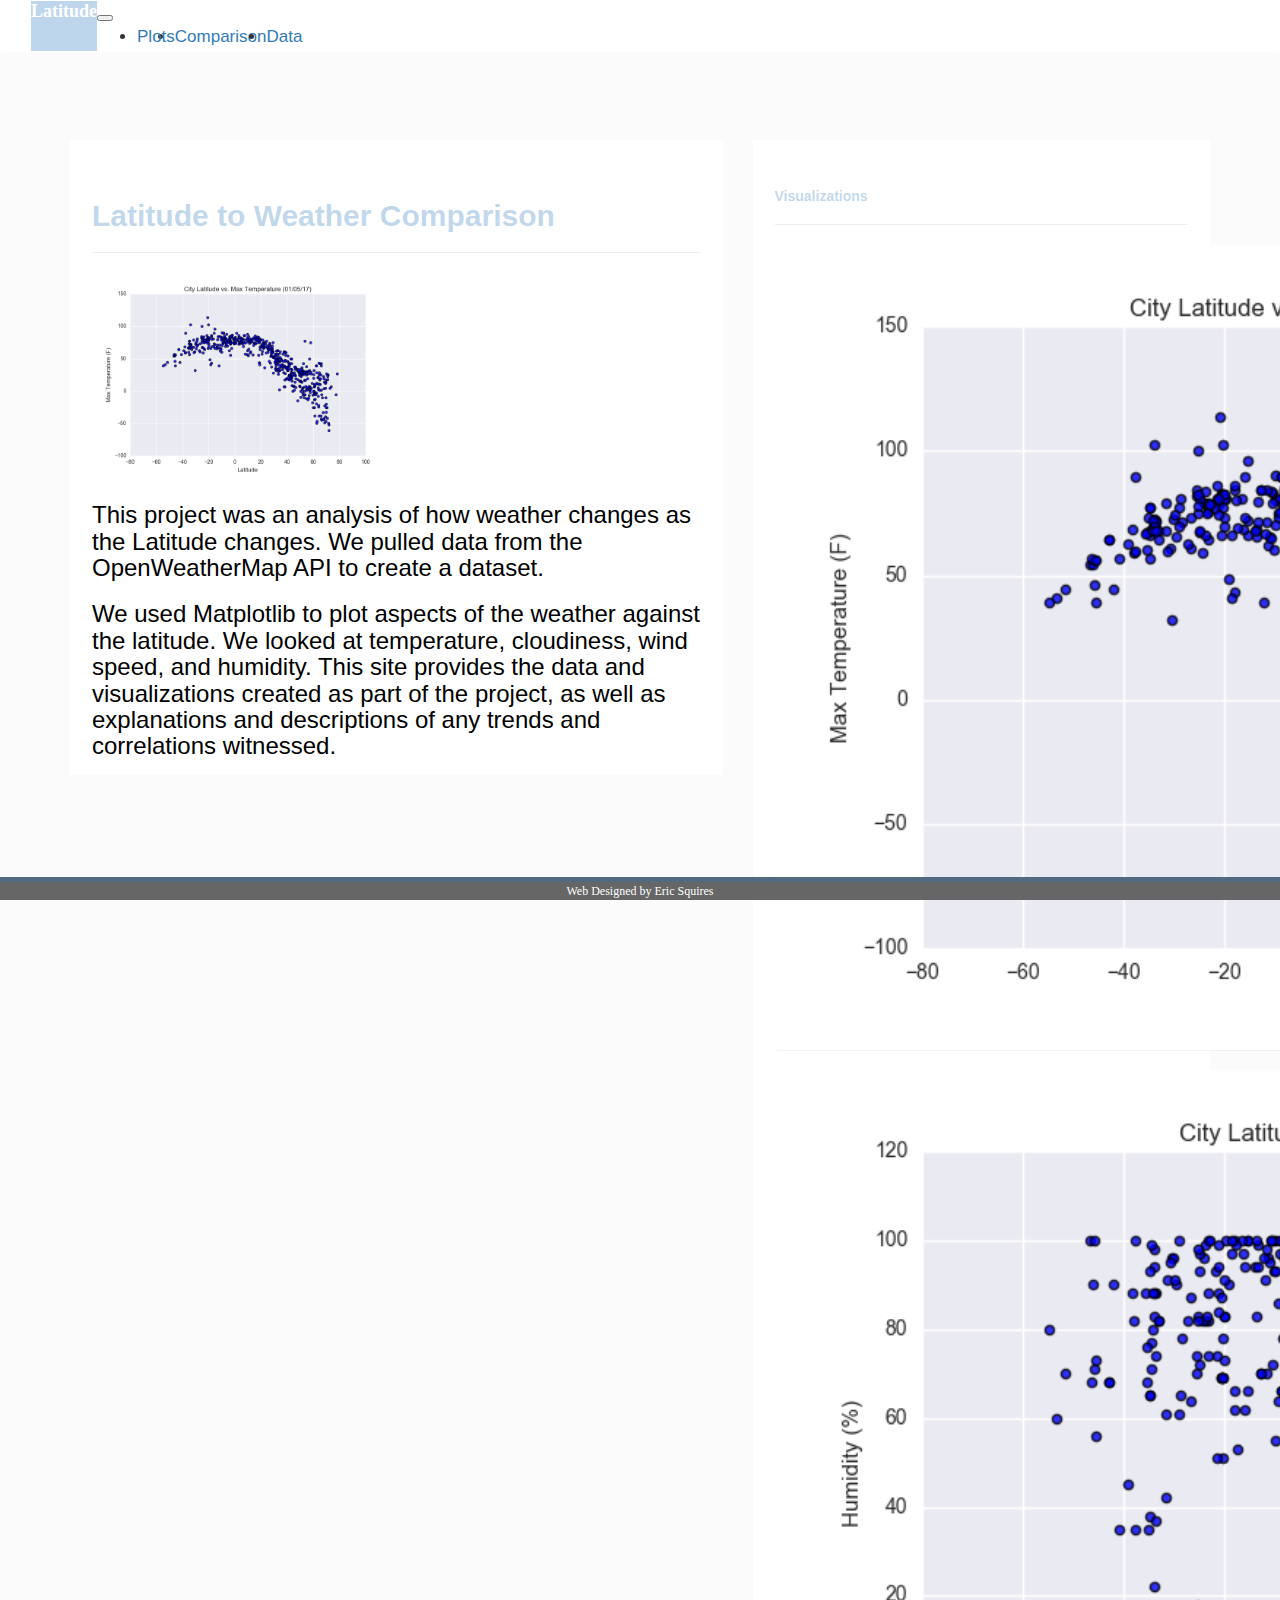
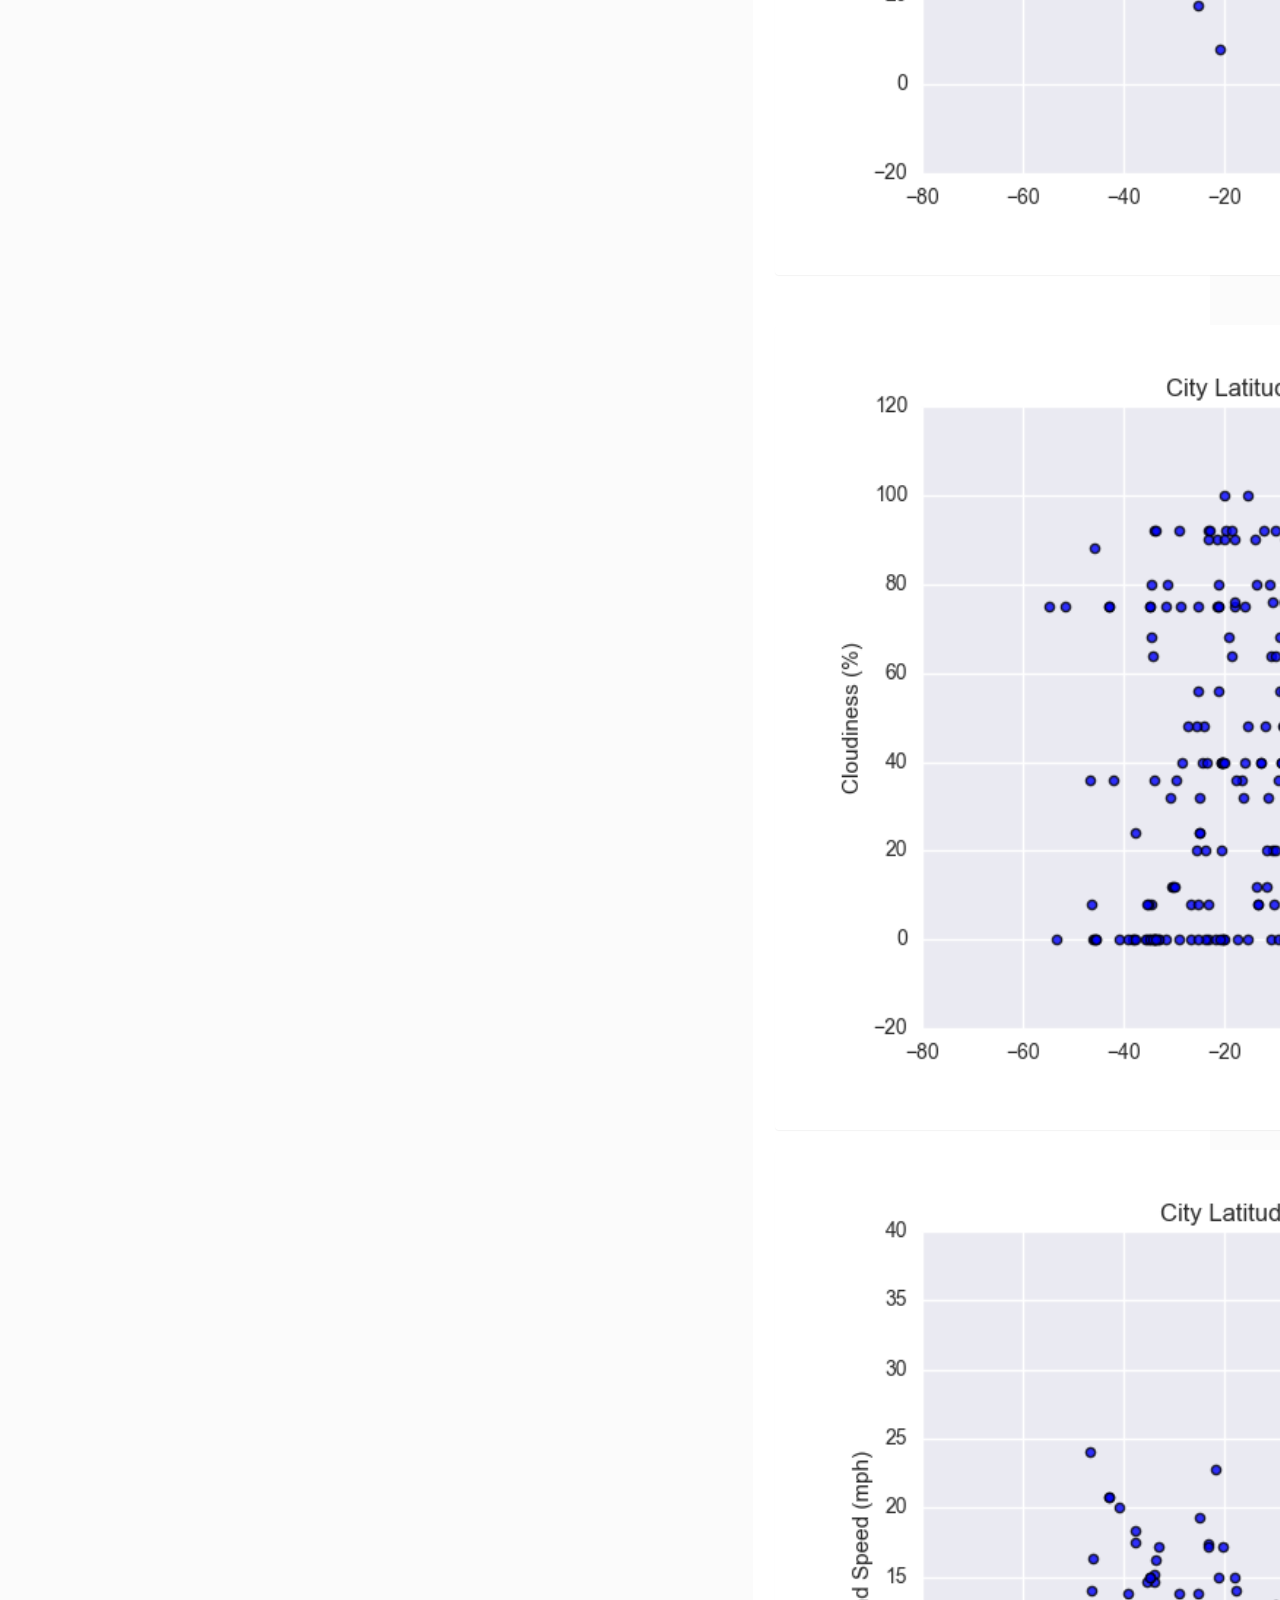
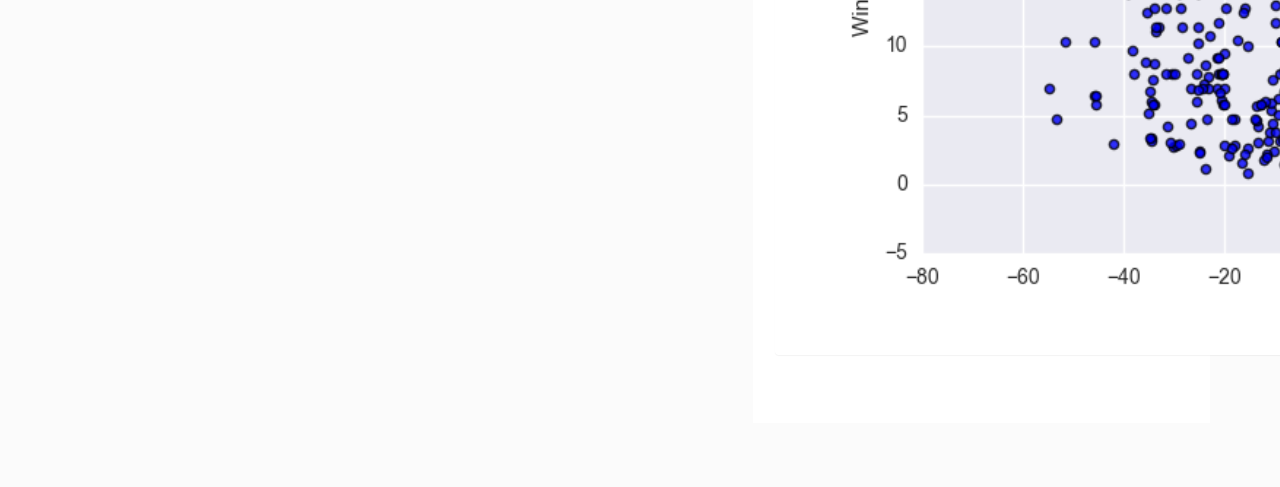
<file: index.html>
<!DOCTYPE html>
<html lang="en-us">
  <head>

    <meta charset="UTF-8">
    <meta name="viewport" content="width=device-width, initial-scale=1.0">
    <meta http-equiv="X-UA-Compatible" content="ie=edge">
    

    <title>Weather Summary</title>

    <!-- Boostrap Stylesheet -->
    <link rel="stylesheet" href="assets/css/bootstrap.min.css" media="screen">

    <!-- Our own CSS stylesheet -->
    <link rel="stylesheet" href="assets/css/styles.css" media="screen">

  </head>

  <body>
    <style>body {
      background-image: url("https://assets.simpleviewinc.com/simpleview/image/upload/c_fill,f_avif,h_867,q_55,w_1920/v1/clients/visitflorida/SANTA_ROSA_BEACH_Russell_Mick__f153f1cf-7592-4c29-9dca-ca0c26eb5b35.jpg");
     background-repeat:no-repeat;
     background-size:cover;
    }  </style>
    <!-- Start of navbar -->
    <div class="navigation">      
        <nav class="navbar navbar-expand-lg navbar-light">
          <a class="navbar-brand" href="index.html">Latitude</a>            
          <button class="navbar-toggler" type="button" data-toggle="collapse" data-target="#navbarNavDropdown"
             aria-controls="navbarNavDropdown" aria-expanded="true" aria-label="Toggle navigation">
              <span class="navbar-toggler-icon"></span>
          </button>
          <div class="collapse navbar-collapse" id="navbarNavDropdown">
            <ul class="navbar-nav ml-auto">
              <li class="nav-item dropdown">
                <a class="nav-link dropdown-toggle" href="#" id="navbarDropdownMenuLink" role="button" data-toggle="dropdown" aria-haspopup="true" aria-expanded="false">
                   Plots
                </a>
                <div class="dropdown-menu" aria-labelledby="navbarDropdownMenuLink">
                    <a class="dropdown-item" href="visualizations/temp.html">Max Temperature</a>
                    <a class="dropdown-item" href="./humidity.html">Humidity</a>
                    <a class="dropdown-item" href="./cloudiness.html">Cloudiness</a>
                    <a class="dropdown-item" href="./wind.html">Wind Speed</a>
                </div>
              </li>
              <li class="nav-item">
                <a class="nav-link" href="comparison.html">Comparison</a>
              </li>
              <li class="nav-item">
                <a class="nav-link" href="data.html">Data</a>
              </li>
            </ul>
          </div>            
        </nav>       
      
    </div>  
    <!-- End of navbar -->

    <!-- Start of container -->
    <div class="container">
        <div class="row">
          <div class="col-lg-7 col-md-12">
            <div class="box" style="padding-bottom: 5px;">
              <h2 class="title">Latitude to Weather Comparison</h2>
              <hr>
              <img src="assets/images/Fig1.png" width="600" height=auto 
                  class="vizualization rounded float-left" alt="Max Temperature Graph">
              <h3>
                This project was an analysis of how weather changes as the Latitude changes. We pulled data from the OpenWeatherMap API to create a dataset.
              </h3>
              <h3>
                We used Matplotlib to plot aspects of the weather against the latitude. We looked at temperature, cloudiness, wind speed, and humidity. This site provides the data and visualizations created as part of the project, as well as explanations and descriptions of any trends and correlations witnessed.
              </h3>
            </div>
          </div>
          <div class="col-lg-5 col-md-12">
            <div class="box">
              <h5 class="title">Visualizations</h5>
              <hr>
              <div class="container">
                <div class="row" style="padding-bottom: 30px;">
                  <div class="col-6">
                    <a href="visualizations/temp.html">
                      <img class="panel" src="assets/images/Fig1.png" width="200"
                      height=auto alt="Max Temperature Graph">
                    </a>
                  </div>
                  <div class="col-6">
                    <a href="visualizations/humidity.html">
                      <img class="panel" src="assets/images/Fig2.png" width="200"
                      height=auto alt="Humidity Graph">
                    </a>
                  </div>
                </div>
                <div class="row" style="padding-bottom: 30px;">
                  <div class="col-6">
                    <a href="visualizations/cloudiness.html">
                      <img class="panel" src="assets/images/Fig3.png" width="200"
                      height=auto alt="Cloudiness Graph">
                    </a>
                  </div>
                  <div class="col-6">
                    <a href="visualizations/wind.html">
                      <img class="panel" src="assets/images/Fig4.png" width="200"
                      height=auto alt="Wind Speed Graph">
                    </a>
                  </div>          
                </div>
              </div>
            </div>
          </div>
        </div>
          <!-- Start of Visualizations imageNav Area -->
          <!-- End of the Visualizations imageNav Area -->
    <!-- End of container -->

    <!-- jQuery CDN -->
    <script type="text/javascript" src="https://code.jquery.com/jquery-2.1.4.min.js"></script>

    <!-- Bootstrap CDN -->
    <script src="https://maxcdn.bootstrapcdn.com/bootstrap/3.3.6/js/bootstrap.min.js"></script>
    <footer> Web Designed by Eric Squires </footer>
  </body>

</html>
</file>
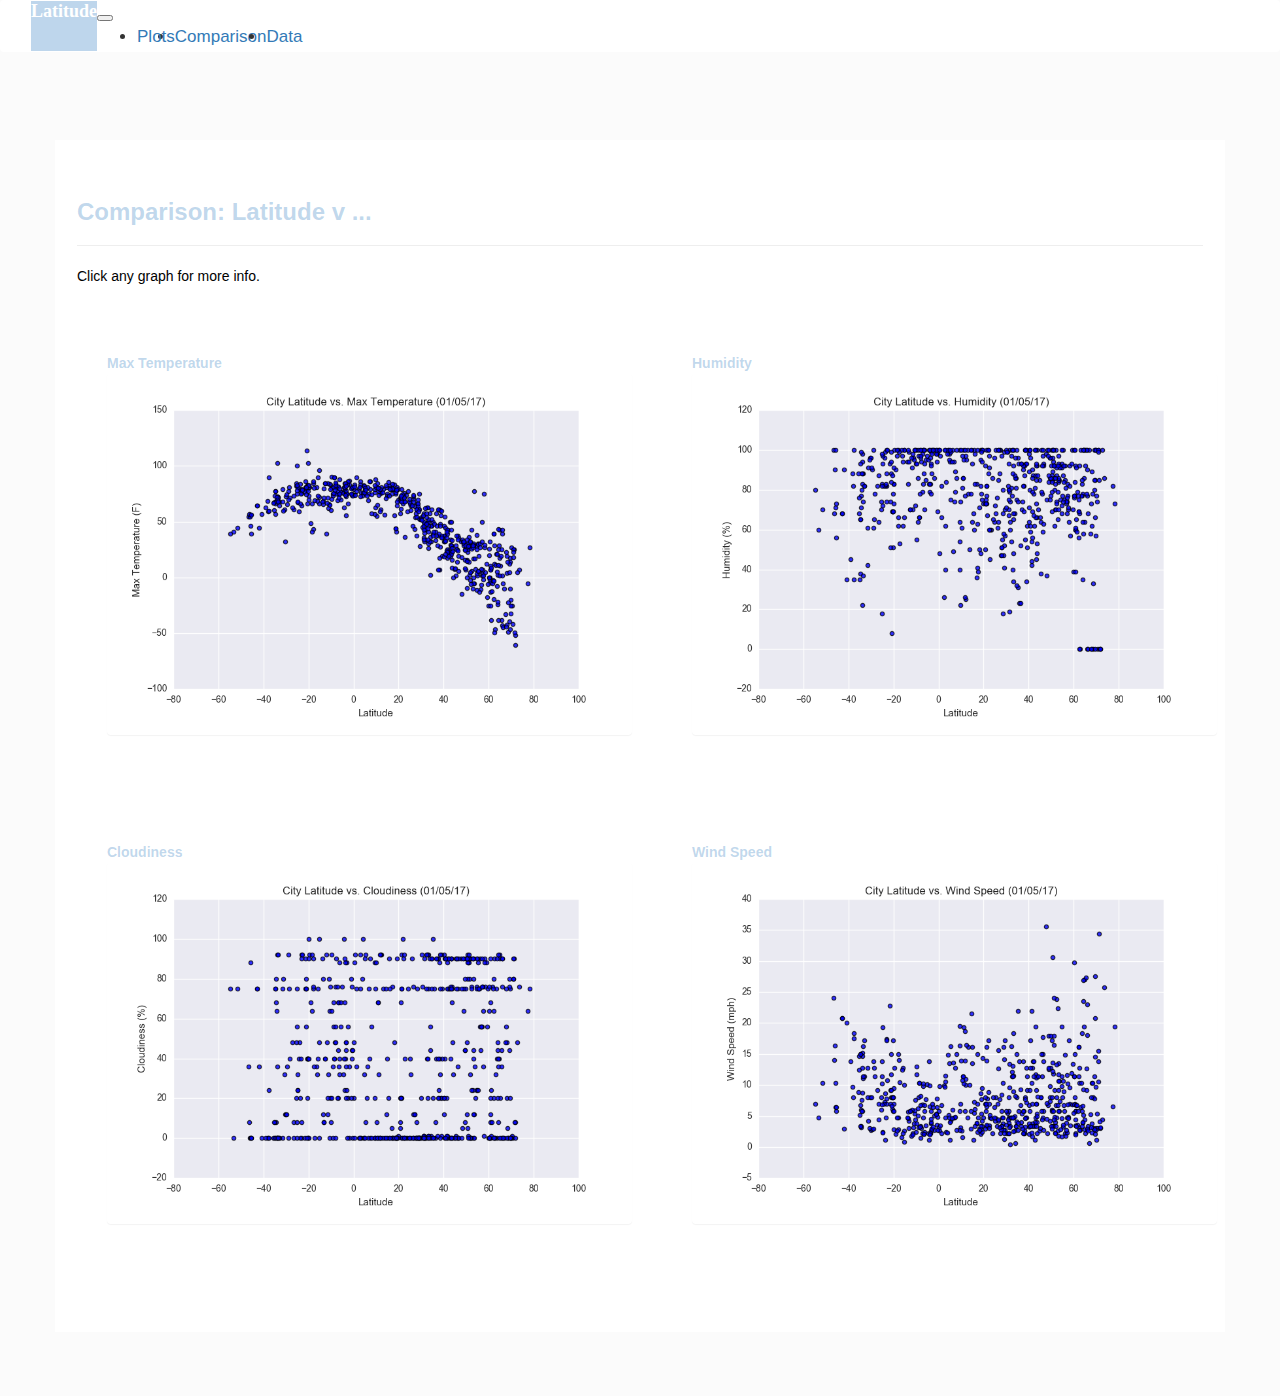
<file: comparison.html>
<!DOCTYPE html>
<html lang="en-us">
  <head>

    <meta charset="UTF-8">
    <meta name="viewport" content="width=device-width, initial-scale=1.0">
    <meta http-equiv="X-UA-Compatible" content="ie=edge">

    <!-- Add a title here -->

    <!-- Boostrap Stylesheet -->
    <link rel="stylesheet" href="assets/css/bootstrap.min.css" media="screen">

    <!-- Our own CSS stylesheet -->
    <link rel="stylesheet" href="assets/css/styles.css" media="screen">

  </head>

  <body>
    <style>body {
      background-image: url("https://assets.simpleviewinc.com/simpleview/image/upload/c_fill,f_avif,h_867,q_55,w_1920/v1/clients/visitflorida/SANTA_ROSA_BEACH_Russell_Mick__f153f1cf-7592-4c29-9dca-ca0c26eb5b35.jpg");
     background-repeat:no-repeat;
     background-size:cover;
    }  </style>
    <!-- Start of navbar -->
    <div class="navigation">      
      <nav class="navbar navbar-expand-lg navbar-light">
        <a class="navbar-brand" href="index.html">Latitude</a>            
        <button class="navbar-toggler" type="button" data-toggle="collapse" data-target="#navbarNavDropdown"
           aria-controls="navbarNavDropdown" aria-expanded="true" aria-label="Toggle navigation">
            <span class="navbar-toggler-icon"></span>
        </button>
        <div class="collapse navbar-collapse" id="navbarNavDropdown">
          <ul class="navbar-nav ml-auto">
            <li class="nav-item dropdown">
              <a class="nav-link dropdown-toggle" href="#" id="navbarDropdownMenuLink" role="button" data-toggle="dropdown" aria-haspopup="true" aria-expanded="false">
                 Plots
              </a>
              <div class="dropdown-menu" aria-labelledby="navbarDropdownMenuLink">
                <a class="dropdown-item" href="visualizations/temp.html">Max Temperature</a>
                <a class="dropdown-item" href="visualizations/humidity.html">Humidity</a>
                <a class="dropdown-item" href="visualizations/cloudiness.html">Cloudiness</a>
                <a class="dropdown-item" href="visualizations/wind.html">Wind Speed</a>
              </div>
            </li>
            <li class="nav-item">
              <a class="nav-link" href="comparison.html">Comparison</a>
            </li>
            <li class="nav-item">
              <a class="nav-link" href="data.html">Data</a>
            </li>
          </ul>
        </div>            
      </nav> 
    <!-- End of navbar -->

    <!-- Start of container -->
    <div class="container">
      <div class="row">
        <div>
          <div class="box">
            <h3 class="title">Comparison: Latitude v ... </h3>
            <hr>
            <p>Click any graph for more info.</p>
            <div class="container" style="padding-bottom: 40px;">
              <div class="row" >
                <div class="col-md-6 col-sm-12" style="padding: 30px;">
                  <div class="title">Max Temperature</div>
                  <a href="visualizations/temp.html">
                    <img class="panel" src="assets/images/Fig1.png" width="100"
                    height=auto alt="Max Temperature Graph">
                  </a>
                </div>
                <div class="col-md-6 col-sm-12" style="padding: 30px;">
                  <div class="title">Humidity</div>
                  <a href="visualizations/humidity.html">
                    <img class="panel" src="assets/images/Fig2.png" width="100"
                    height=auto alt="Humidity Graph">
                  </a>
                </div>
              </div>
              <div class="row">
                <div class="col-md-6 col-sm-12" style="padding: 30px;">
                  <div class="title">Cloudiness</div>
                  <a href="visualizations/cloudiness.html">
                    <img class="panel" src="assets/images/Fig3.png" width="100"
                    height=auto alt="Cloudiness Graph">
                  </a>
                </div>
                <div class="col-md-6 col-sm-12" style="padding: 30px;">
                  <div class="title">Wind Speed</div>
                  <a href="visualizations/wind.html">
                    <img class="panel" src="assets/images/Fig4.png" width="100"
                    height=auto alt="Wind Speed Graph">
                  </a>
                </div>          
              </div>
            </div>
          </div>
        </div>

      </div>
    <!-- End of container -->

    <!-- jQuery CDN -->
    <script type="text/javascript" src="https://code.jquery.com/jquery-2.1.4.min.js"></script>

    <!-- Bootstrap CDN -->
    <script src="https://maxcdn.bootstrapcdn.com/bootstrap/3.3.6/js/bootstrap.min.js"></script>
  </body>

</html>
</file>
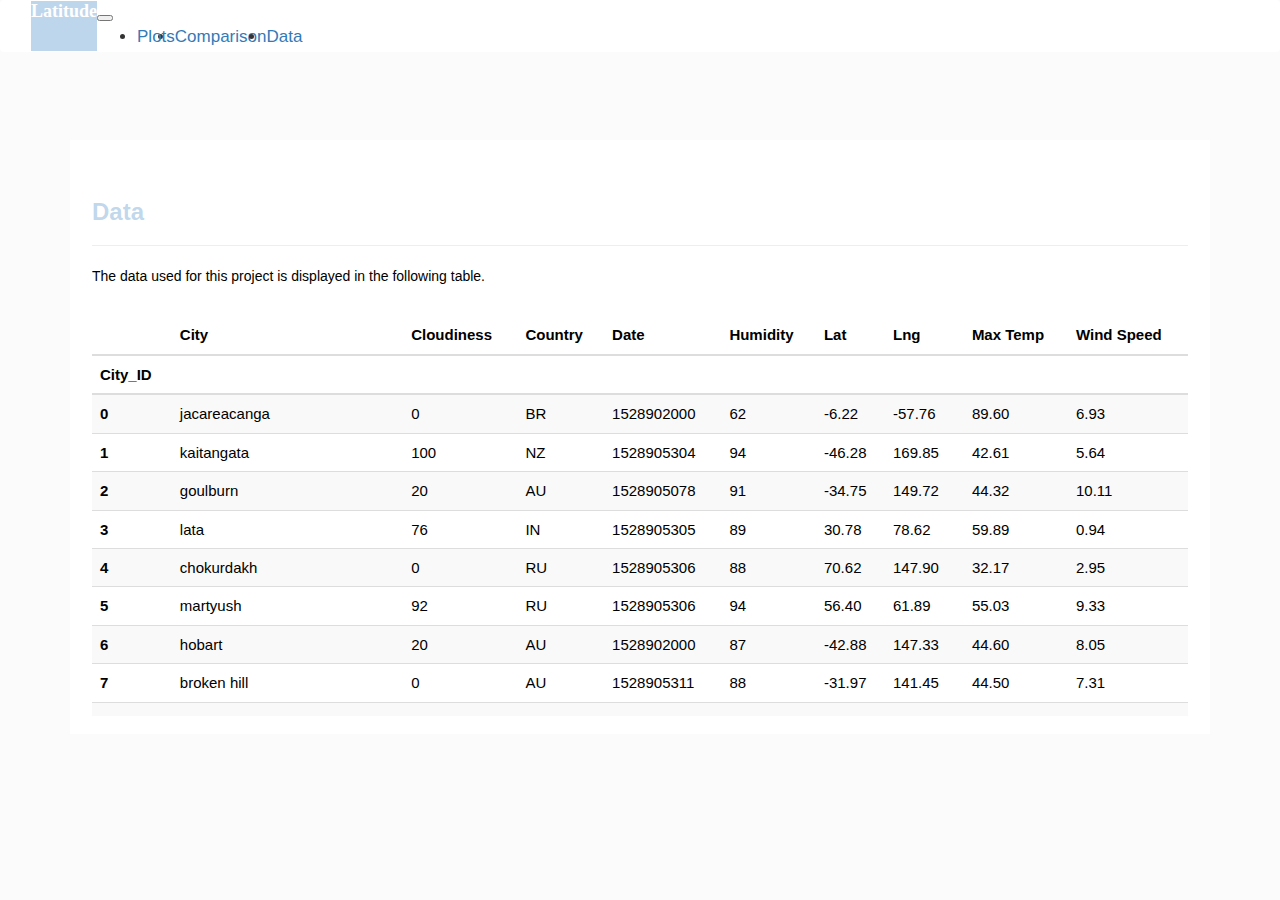
<file: data.html>
<!DOCTYPE html>
<html lang="en-us">
  <head>

    <meta charset="UTF-8">
    <meta name="viewport" content="width=device-width, initial-scale=1.0">
    <meta http-equiv="X-UA-Compatible" content="ie=edge">

    <!-- Add a title here -->

    <!-- Boostrap Stylesheet -->
    <link rel="stylesheet" href="assets/css/bootstrap.min.css" media="screen">

    <!-- Our own CSS stylesheet -->
    <link rel="stylesheet" href="assets/css/styles.css" media="screen">

  </head>

  <body id="data">
    <style>body {
      background-image: url("https://assets.simpleviewinc.com/simpleview/image/upload/c_fill,f_avif,h_867,q_55,w_1920/v1/clients/visitflorida/SANTA_ROSA_BEACH_Russell_Mick__f153f1cf-7592-4c29-9dca-ca0c26eb5b35.jpg");
     background-repeat:no-repeat;
     background-size:cover;
    }  </style>
    <!-- Start of navbar -->
    <div class="navigation">      
      <nav class="navbar navbar-expand-lg navbar-light">
        <a class="navbar-brand" href="index.html">Latitude</a>            
        <button class="navbar-toggler" type="button" data-toggle="collapse" data-target="#navbarNavDropdown"
           aria-controls="navbarNavDropdown" aria-expanded="true" aria-label="Toggle navigation">
            <span class="navbar-toggler-icon"></span>
        </button>
        <div class="collapse navbar-collapse" id="navbarNavDropdown">
          <ul class="navbar-nav ml-auto">
            <li class="nav-item dropdown">
              <a class="nav-link dropdown-toggle" href="#" id="navbarDropdownMenuLink" role="button" data-toggle="dropdown" aria-haspopup="true" aria-expanded="false">
                  Plots
              </a>
              <div class="dropdown-menu" aria-labelledby="navbarDropdownMenuLink">
                <a class="dropdown-item" href="visualizations/temp.html">Max Temperature</a>
                <a class="dropdown-item" href="visualizations/humidity.html">Humidity</a>
                <a class="dropdown-item" href="visualizations/cloudiness.html">Cloudiness</a>
                <a class="dropdown-item" href="visualizations/wind.html">Wind Speed</a>
              </div>
            </li>
            <li class="nav-item">
              <a class="nav-link" href="comparison.html">  Comparison</a>
            </li>
            <li class="nav-item">
              <a class="nav-link" href="data.html">  Data</a>
            </li>
          </ul>
        </div>            
      </nav>       
  
  </div> 
    <!-- End of navbar -->
  </div> 
    <!-- Start of container -->
        <div class="container">
        <div class="box">
          <h3 class="title">Data</h3>
          <hr>
          <p>
            The data used for this project is displayed in the following table.
          </p>
          <br>
          <div class="table-responsive" style="overflow-x: auto; overflow-y: auto; 
            max-height: 400px; max-width: auto;">

            <table class="table table-striped">
              <thead>
                <tr>
                    <th></th>
                    <th>City</th>
                    <th>Cloudiness</th>
                    <th>Country</th>
                    <th>Date</th>
                    <th>Humidity</th>
                    <th>Lat</th>
                    <th>Lng</th>
                    <th>Max Temp</th>
                    <th>Wind Speed</th>
                  </tr>
                  <tr>
                    <th>City_ID</th>
                    <th></th>
                    <th></th>
                    <th></th>
                    <th></th>
                    <th></th>
                    <th></th>
                    <th></th>
                    <th></th>
                    <th></th>
                  </tr>
                </thead>
                <tbody>
                  <tr>
                    <th>0</th>
                    <td>jacareacanga</td>
                    <td>0</td>
                    <td>BR</td>
                    <td>1528902000</td>
                    <td>62</td>
                    <td>-6.22</td>
                    <td>-57.76</td>
                    <td>89.60</td>
                    <td>6.93</td>
                  </tr>
                  <tr>
                    <th>1</th>
                    <td>kaitangata</td>
                    <td>100</td>
                    <td>NZ</td>
                    <td>1528905304</td>
                    <td>94</td>
                    <td>-46.28</td>
                    <td>169.85</td>
                    <td>42.61</td>
                    <td>5.64</td>
                  </tr>
                  <tr>
                    <th>2</th>
                    <td>goulburn</td>
                    <td>20</td>
                    <td>AU</td>
                    <td>1528905078</td>
                    <td>91</td>
                    <td>-34.75</td>
                    <td>149.72</td>
                    <td>44.32</td>
                    <td>10.11</td>
                  </tr>
                  <tr>
                    <th>3</th>
                    <td>lata</td>
                    <td>76</td>
                    <td>IN</td>
                    <td>1528905305</td>
                    <td>89</td>
                    <td>30.78</td>
                    <td>78.62</td>
                    <td>59.89</td>
                    <td>0.94</td>
                  </tr>
                  <tr>
                    <th>4</th>
                    <td>chokurdakh</td>
                    <td>0</td>
                    <td>RU</td>
                    <td>1528905306</td>
                    <td>88</td>
                    <td>70.62</td>
                    <td>147.90</td>
                    <td>32.17</td>
                    <td>2.95</td>
                  </tr>
                  <tr>
                    <th>5</th>
                    <td>martyush</td>
                    <td>92</td>
                    <td>RU</td>
                    <td>1528905306</td>
                    <td>94</td>
                    <td>56.40</td>
                    <td>61.89</td>
                    <td>55.03</td>
                    <td>9.33</td>
                  </tr>
                  <tr>
                    <th>6</th>
                    <td>hobart</td>
                    <td>20</td>
                    <td>AU</td>
                    <td>1528902000</td>
                    <td>87</td>
                    <td>-42.88</td>
                    <td>147.33</td>
                    <td>44.60</td>
                    <td>8.05</td>
                  </tr>
                  <tr>
                    <th>7</th>
                    <td>broken hill</td>
                    <td>0</td>
                    <td>AU</td>
                    <td>1528905311</td>
                    <td>88</td>
                    <td>-31.97</td>
                    <td>141.45</td>
                    <td>44.50</td>
                    <td>7.31</td>
                  </tr>
                  <tr>
                    <th>8</th>
                    <td>harnosand</td>
                    <td>0</td>
                    <td>SE</td>
                    <td>1528903200</td>
                    <td>44</td>
                    <td>62.63</td>
                    <td>17.94</td>
                    <td>60.80</td>
                    <td>13.87</td>
                  </tr>
                  <tr>
                    <th>9</th>
                    <td>tuatapere</td>
                    <td>0</td>
                    <td>NZ</td>
                    <td>1528905312</td>
                    <td>100</td>
                    <td>-46.13</td>
                    <td>167.69</td>
                    <td>38.92</td>
                    <td>3.40</td>
                  </tr>
                  <tr>
                    <th>10</th>
                    <td>puerto ayora</td>
                    <td>90</td>
                    <td>EC</td>
                    <td>1528902000</td>
                    <td>69</td>
                    <td>-0.74</td>
                    <td>-90.35</td>
                    <td>77.00</td>
                    <td>13.87</td>
                  </tr>
                  <tr>
                    <th>11</th>
                    <td>havre-saint-pierre</td>
                    <td>75</td>
                    <td>CA</td>
                    <td>1528902000</td>
                    <td>58</td>
                    <td>50.23</td>
                    <td>-63.60</td>
                    <td>53.60</td>
                    <td>19.46</td>
                  </tr>
                  <tr>
                    <th>12</th>
                    <td>punta arenas</td>
                    <td>0</td>
                    <td>CL</td>
                    <td>1528902000</td>
                    <td>100</td>
                    <td>-53.16</td>
                    <td>-70.91</td>
                    <td>35.60</td>
                    <td>9.17</td>
                  </tr>
                  <tr>
                    <th>13</th>
                    <td>tasiilaq</td>
                    <td>75</td>
                    <td>GL</td>
                    <td>1528901400</td>
                    <td>60</td>
                    <td>65.61</td>
                    <td>-37.64</td>
                    <td>39.20</td>
                    <td>2.24</td>
                  </tr>
                  <tr>
                    <th>14</th>
                    <td>chapais</td>
                    <td>40</td>
                    <td>CA</td>
                    <td>1528902000</td>
                    <td>38</td>
                    <td>49.78</td>
                    <td>-74.86</td>
                    <td>59.00</td>
                    <td>10.29</td>
                  </tr>
                  <tr>
                    <th>15</th>
                    <td>avarua</td>
                    <td>40</td>
                    <td>CK</td>
                    <td>1528902000</td>
                    <td>56</td>
                    <td>-21.21</td>
                    <td>-159.78</td>
                    <td>73.40</td>
                    <td>10.29</td>
                  </tr>
                  <tr>
                    <th>16</th>
                    <td>hofn</td>
                    <td>75</td>
                    <td>IS</td>
                    <td>1528902000</td>
                    <td>87</td>
                    <td>64.25</td>
                    <td>-15.21</td>
                    <td>51.80</td>
                    <td>8.05</td>
                  </tr>
                  <tr>
                    <th>17</th>
                    <td>yukamenskoye</td>
                    <td>92</td>
                    <td>RU</td>
                    <td>1528905315</td>
                    <td>98</td>
                    <td>57.89</td>
                    <td>52.24</td>
                    <td>56.65</td>
                    <td>10.22</td>
                  </tr>
                  <tr>
                    <th>18</th>
                    <td>khandbari</td>
                    <td>80</td>
                    <td>NP</td>
                    <td>1528905315</td>
                    <td>67</td>
                    <td>27.38</td>
                    <td>87.21</td>
                    <td>44.59</td>
                    <td>1.39</td>
                  </tr>
                  <tr>
                    <th>19</th>
                    <td>bethel</td>
                    <td>1</td>
                    <td>US</td>
                    <td>1528901580</td>
                    <td>93</td>
                    <td>60.79</td>
                    <td>-161.76</td>
                    <td>44.60</td>
                    <td>8.05</td>
                  </tr>
                  <tr>
                    <th>20</th>
                    <td>ushuaia</td>
                    <td>75</td>
                    <td>AR</td>
                    <td>1528902000</td>
                    <td>64</td>
                    <td>-54.81</td>
                    <td>-68.31</td>
                    <td>41.00</td>
                    <td>3.36</td>
                  </tr>
                  <tr>
                    <th>21</th>
                    <td>east london</td>
                    <td>0</td>
                    <td>ZA</td>
                    <td>1528902000</td>
                    <td>37</td>
                    <td>-33.02</td>
                    <td>27.91</td>
                    <td>69.80</td>
                    <td>5.82</td>
                  </tr>
                  <tr>
                    <th>22</th>
                    <td>bluff</td>
                    <td>76</td>
                    <td>AU</td>
                    <td>1528905321</td>
                    <td>76</td>
                    <td>-23.58</td>
                    <td>149.07</td>
                    <td>61.96</td>
                    <td>4.74</td>
                  </tr>
                  <tr>
                    <th>23</th>
                    <td>mount isa</td>
                    <td>75</td>
                    <td>AU</td>
                    <td>1528902000</td>
                    <td>100</td>
                    <td>-20.73</td>
                    <td>139.49</td>
                    <td>64.40</td>
                    <td>3.29</td>
                  </tr>
                  <tr>
                    <th>24</th>
                    <td>pevek</td>
                    <td>0</td>
                    <td>RU</td>
                    <td>1528905321</td>
                    <td>71</td>
                    <td>69.70</td>
                    <td>170.27</td>
                    <td>36.94</td>
                    <td>6.98</td>
                  </tr>
                  <tr>
                    <th>25</th>
                    <td>gao</td>
                    <td>24</td>
                    <td>ML</td>
                    <td>1528905321</td>
                    <td>16</td>
                    <td>16.28</td>
                    <td>-0.04</td>
                    <td>110.02</td>
                    <td>4.97</td>
                  </tr>
                  <tr>
                    <th>26</th>
                    <td>cabo san lucas</td>
                    <td>75</td>
                    <td>MX</td>
                    <td>1528901160</td>
                    <td>74</td>
                    <td>22.89</td>
                    <td>-109.91</td>
                    <td>84.20</td>
                    <td>10.29</td>
                  </tr>
                  <tr>
                    <th>27</th>
                    <td>sao filipe</td>
                    <td>0</td>
                    <td>CV</td>
                    <td>1528905323</td>
                    <td>88</td>
                    <td>14.90</td>
                    <td>-24.50</td>
                    <td>75.73</td>
                    <td>13.02</td>
                  </tr>
                  <tr>
                    <th>28</th>
                    <td>tiksi</td>
                    <td>44</td>
                    <td>RU</td>
                    <td>1528905298</td>
                    <td>58</td>
                    <td>71.64</td>
                    <td>128.87</td>
                    <td>57.73</td>
                    <td>10.11</td>
                  </tr>
                  <tr>
                    <th>29</th>
                    <td>busselton</td>
                    <td>92</td>
                    <td>AU</td>
                    <td>1528905323</td>
                    <td>100</td>
                    <td>-33.64</td>
                    <td>115.35</td>
                    <td>60.43</td>
                    <td>10.56</td>
                  </tr>
                  <tr>
                    <th>30</th>
                    <td>alofi</td>
                    <td>76</td>
                    <td>NU</td>
                    <td>1528902000</td>
                    <td>88</td>
                    <td>-19.06</td>
                    <td>-169.92</td>
                    <td>71.60</td>
                    <td>3.36</td>
                  </tr>
                  <tr>
                    <th>31</th>
                    <td>ola</td>
                    <td>75</td>
                    <td>RU</td>
                    <td>1528902000</td>
                    <td>100</td>
                    <td>59.58</td>
                    <td>151.30</td>
                    <td>42.80</td>
                    <td>7.76</td>
                  </tr>
                  <tr>
                    <th>32</th>
                    <td>atar</td>
                    <td>20</td>
                    <td>MR</td>
                    <td>1528902000</td>
                    <td>19</td>
                    <td>20.52</td>
                    <td>-13.05</td>
                    <td>91.40</td>
                    <td>9.17</td>
                  </tr>
                  <tr>
                    <th>33</th>
                    <td>rikitea</td>
                    <td>0</td>
                    <td>PF</td>
                    <td>1528905325</td>
                    <td>100</td>
                    <td>-23.12</td>
                    <td>-134.97</td>
                    <td>73.57</td>
                    <td>8.66</td>
                  </tr>
                  <tr>
                    <th>34</th>
                    <td>hermanus</td>
                    <td>0</td>
                    <td>ZA</td>
                    <td>1528905325</td>
                    <td>24</td>
                    <td>-34.42</td>
                    <td>19.24</td>
                    <td>77.17</td>
                    <td>8.66</td>
                  </tr>
                  <tr>
                    <th>35</th>
                    <td>ponta delgada</td>
                    <td>75</td>
                    <td>PT</td>
                    <td>1528903800</td>
                    <td>88</td>
                    <td>37.73</td>
                    <td>-25.67</td>
                    <td>71.60</td>
                    <td>12.75</td>
                  </tr>
                  <tr>
                    <th>36</th>
                    <td>bambari</td>
                    <td>24</td>
                    <td>CF</td>
                    <td>1528905326</td>
                    <td>84</td>
                    <td>5.77</td>
                    <td>20.68</td>
                    <td>81.85</td>
                    <td>7.65</td>
                  </tr>
                  <tr>
                    <th>37</th>
                    <td>cap malheureux</td>
                    <td>75</td>
                    <td>MU</td>
                    <td>1528902000</td>
                    <td>69</td>
                    <td>-19.98</td>
                    <td>57.61</td>
                    <td>75.20</td>
                    <td>14.99</td>
                  </tr>
                  <tr>
                    <th>38</th>
                    <td>puerto escondido</td>
                    <td>75</td>
                    <td>MX</td>
                    <td>1528901100</td>
                    <td>65</td>
                    <td>15.86</td>
                    <td>-97.07</td>
                    <td>80.60</td>
                    <td>3.36</td>
                  </tr>
                  <tr>
                    <th>39</th>
                    <td>qaanaaq</td>
                    <td>32</td>
                    <td>GL</td>
                    <td>1528905330</td>
                    <td>100</td>
                    <td>77.48</td>
                    <td>-69.36</td>
                    <td>31.45</td>
                    <td>6.31</td>
                  </tr>
                  <tr>
                    <th>40</th>
                    <td>new norfolk</td>
                    <td>20</td>
                    <td>AU</td>
                    <td>1528902000</td>
                    <td>87</td>
                    <td>-42.78</td>
                    <td>147.06</td>
                    <td>44.60</td>
                    <td>8.05</td>
                  </tr>
                  <tr>
                    <th>41</th>
                    <td>najran</td>
                    <td>40</td>
                    <td>SA</td>
                    <td>1528902000</td>
                    <td>13</td>
                    <td>17.54</td>
                    <td>44.22</td>
                    <td>98.60</td>
                    <td>11.41</td>
                  </tr>
                  <tr>
                    <th>42</th>
                    <td>isla mujeres</td>
                    <td>90</td>
                    <td>MX</td>
                    <td>1528904340</td>
                    <td>100</td>
                    <td>21.23</td>
                    <td>-86.73</td>
                    <td>75.20</td>
                    <td>16.11</td>
                  </tr>
                  <tr>
                    <th>43</th>
                    <td>mar del plata</td>
                    <td>0</td>
                    <td>AR</td>
                    <td>1528905297</td>
                    <td>100</td>
                    <td>-46.43</td>
                    <td>-67.52</td>
                    <td>32.53</td>
                    <td>7.31</td>
                  </tr>
                  <tr>
                    <th>44</th>
                    <td>provideniya</td>
                    <td>0</td>
                    <td>RU</td>
                    <td>1528905332</td>
                    <td>91</td>
                    <td>64.42</td>
                    <td>-173.23</td>
                    <td>40.63</td>
                    <td>10.78</td>
                  </tr>
                  <tr>
                    <th>45</th>
                    <td>jamestown</td>
                    <td>12</td>
                    <td>AU</td>
                    <td>1528905333</td>
                    <td>88</td>
                    <td>-33.21</td>
                    <td>138.60</td>
                    <td>43.15</td>
                    <td>10.89</td>
                  </tr>
                  <tr>
                    <th>46</th>
                    <td>medicine hat</td>
                    <td>20</td>
                    <td>CA</td>
                    <td>1528902000</td>
                    <td>34</td>
                    <td>50.04</td>
                    <td>-110.68</td>
                    <td>66.20</td>
                    <td>14.99</td>
                  </tr>
                  <tr>
                    <th>47</th>
                    <td>katsuura</td>
                    <td>8</td>
                    <td>JP</td>
                    <td>1528905334</td>
                    <td>88</td>
                    <td>33.93</td>
                    <td>134.50</td>
                    <td>62.05</td>
                    <td>7.54</td>
                  </tr>
                  <tr>
                    <th>48</th>
                    <td>aklavik</td>
                    <td>20</td>
                    <td>CA</td>
                    <td>1528902000</td>
                    <td>53</td>
                    <td>68.22</td>
                    <td>-135.01</td>
                    <td>51.80</td>
                    <td>11.41</td>
                  </tr>
                  <tr>
                    <th>49</th>
                    <td>tuktoyaktuk</td>
                    <td>20</td>
                    <td>CA</td>
                    <td>1528902000</td>
                    <td>61</td>
                    <td>69.44</td>
                    <td>-133.03</td>
                    <td>46.40</td>
                    <td>6.93</td>
                  </tr>
                  <tr>
                    <th>50</th>
                    <td>kapaa</td>
                    <td>90</td>
                    <td>US</td>
                    <td>1528901760</td>
                    <td>88</td>
                    <td>22.08</td>
                    <td>-159.32</td>
                    <td>75.20</td>
                    <td>14.99</td>
                  </tr>
                  <tr>
                    <th>51</th>
                    <td>mildura</td>
                    <td>0</td>
                    <td>AU</td>
                    <td>1528905300</td>
                    <td>92</td>
                    <td>-34.18</td>
                    <td>142.16</td>
                    <td>45.67</td>
                    <td>9.66</td>
                  </tr>
                  <tr>
                    <th>52</th>
                    <td>souillac</td>
                    <td>75</td>
                    <td>FR</td>
                    <td>1528903800</td>
                    <td>49</td>
                    <td>45.60</td>
                    <td>-0.60</td>
                    <td>73.40</td>
                    <td>10.29</td>
                  </tr>
                  <tr>
                    <th>53</th>
                    <td>lorengau</td>
                    <td>100</td>
                    <td>PG</td>
                    <td>1528905336</td>
                    <td>100</td>
                    <td>-2.02</td>
                    <td>147.27</td>
                    <td>80.59</td>
                    <td>3.85</td>
                  </tr>
                  <tr>
                    <th>54</th>
                    <td>praia</td>
                    <td>20</td>
                    <td>BR</td>
                    <td>1528902000</td>
                    <td>47</td>
                    <td>-20.25</td>
                    <td>-43.81</td>
                    <td>82.40</td>
                    <td>3.36</td>
                  </tr>
                  <tr>
                    <th>55</th>
                    <td>port alfred</td>
                    <td>0</td>
                    <td>ZA</td>
                    <td>1528905338</td>
                    <td>50</td>
                    <td>-33.59</td>
                    <td>26.89</td>
                    <td>76.54</td>
                    <td>7.20</td>
                  </tr>
                  <tr>
                    <th>56</th>
                    <td>barranca</td>
                    <td>0</td>
                    <td>PE</td>
                    <td>1528905339</td>
                    <td>98</td>
                    <td>-10.75</td>
                    <td>-77.76</td>
                    <td>61.87</td>
                    <td>9.89</td>
                  </tr>
                  <tr>
                    <th>57</th>
                    <td>nome</td>
                    <td>40</td>
                    <td>US</td>
                    <td>1528902900</td>
                    <td>70</td>
                    <td>30.04</td>
                    <td>-94.42</td>
                    <td>87.80</td>
                    <td>3.36</td>
                  </tr>
                  <tr>
                    <th>58</th>
                    <td>matay</td>
                    <td>0</td>
                    <td>EG</td>
                    <td>1528905339</td>
                    <td>23</td>
                    <td>28.42</td>
                    <td>30.79</td>
                    <td>97.69</td>
                    <td>6.98</td>
                  </tr>
                  <tr>
                    <th>59</th>
                    <td>saskylakh</td>
                    <td>48</td>
                    <td>RU</td>
                    <td>1528905339</td>
                    <td>55</td>
                    <td>71.97</td>
                    <td>114.09</td>
                    <td>59.53</td>
                    <td>5.86</td>
                  </tr>
                  <tr>
                    <th>60</th>
                    <td>itarema</td>
                    <td>0</td>
                    <td>BR</td>
                    <td>1528905340</td>
                    <td>61</td>
                    <td>-2.92</td>
                    <td>-39.92</td>
                    <td>88.33</td>
                    <td>12.57</td>
                  </tr>
                  <tr>
                    <th>61</th>
                    <td>butaritari</td>
                    <td>56</td>
                    <td>KI</td>
                    <td>1528905340</td>
                    <td>100</td>
                    <td>3.07</td>
                    <td>172.79</td>
                    <td>81.13</td>
                    <td>7.31</td>
                  </tr>
                  <tr>
                    <th>62</th>
                    <td>peniche</td>
                    <td>20</td>
                    <td>PT</td>
                    <td>1528903800</td>
                    <td>64</td>
                    <td>39.36</td>
                    <td>-9.38</td>
                    <td>75.20</td>
                    <td>12.75</td>
                  </tr>
                  <tr>
                    <th>63</th>
                    <td>beloha</td>
                    <td>0</td>
                    <td>MG</td>
                    <td>1528905340</td>
                    <td>57</td>
                    <td>-25.17</td>
                    <td>45.06</td>
                    <td>71.95</td>
                    <td>16.37</td>
                  </tr>
                  <tr>
                    <th>64</th>
                    <td>anadyr</td>
                    <td>0</td>
                    <td>RU</td>
                    <td>1528902000</td>
                    <td>57</td>
                    <td>64.73</td>
                    <td>177.51</td>
                    <td>48.20</td>
                    <td>4.47</td>
                  </tr>
                  <tr>
                    <th>65</th>
                    <td>luderitz</td>
                    <td>12</td>
                    <td>NaN</td>
                    <td>1528905342</td>
                    <td>64</td>
                    <td>-26.65</td>
                    <td>15.16</td>
                    <td>64.03</td>
                    <td>17.38</td>
                  </tr>
                  <tr>
                    <th>66</th>
                    <td>rochester</td>
                    <td>1</td>
                    <td>US</td>
                    <td>1528902960</td>
                    <td>37</td>
                    <td>44.02</td>
                    <td>-92.46</td>
                    <td>73.40</td>
                    <td>6.93</td>
                  </tr>
                  <tr>
                    <th>67</th>
                    <td>bosaso</td>
                    <td>0</td>
                    <td>SO</td>
                    <td>1528905347</td>
                    <td>86</td>
                    <td>11.28</td>
                    <td>49.18</td>
                    <td>89.77</td>
                    <td>3.96</td>
                  </tr>
                  <tr>
                    <th>68</th>
                    <td>faanui</td>
                    <td>0</td>
                    <td>PF</td>
                    <td>1528905347</td>
                    <td>100</td>
                    <td>-16.48</td>
                    <td>-151.75</td>
                    <td>79.96</td>
                    <td>11.79</td>
                  </tr>
                  <tr>
                    <th>69</th>
                    <td>grindavik</td>
                    <td>75</td>
                    <td>IS</td>
                    <td>1528902000</td>
                    <td>70</td>
                    <td>63.84</td>
                    <td>-22.43</td>
                    <td>48.20</td>
                    <td>5.82</td>
                  </tr>
                  <tr>
                    <th>70</th>
                    <td>margate</td>
                    <td>20</td>
                    <td>AU</td>
                    <td>1528902000</td>
                    <td>87</td>
                    <td>-43.03</td>
                    <td>147.26</td>
                    <td>44.60</td>
                    <td>8.05</td>
                  </tr>
                  <tr>
                    <th>71</th>
                    <td>marsh harbour</td>
                    <td>88</td>
                    <td>BS</td>
                    <td>1528905349</td>
                    <td>95</td>
                    <td>26.54</td>
                    <td>-77.06</td>
                    <td>82.39</td>
                    <td>10.00</td>
                  </tr>
                  <tr>
                    <th>72</th>
                    <td>comodoro rivadavia</td>
                    <td>40</td>
                    <td>AR</td>
                    <td>1528902000</td>
                    <td>60</td>
                    <td>-45.87</td>
                    <td>-67.48</td>
                    <td>42.80</td>
                    <td>9.17</td>
                  </tr>
                  <tr>
                    <th>73</th>
                    <td>upernavik</td>
                    <td>92</td>
                    <td>GL</td>
                    <td>1528905350</td>
                    <td>100</td>
                    <td>72.79</td>
                    <td>-56.15</td>
                    <td>29.29</td>
                    <td>3.74</td>
                  </tr>
                  <tr>
                    <th>74</th>
                    <td>uige</td>
                    <td>0</td>
                    <td>AO</td>
                    <td>1528905350</td>
                    <td>29</td>
                    <td>-7.61</td>
                    <td>15.06</td>
                    <td>86.80</td>
                    <td>3.18</td>
                  </tr>
                  <tr>
                    <th>75</th>
                    <td>bredasdorp</td>
                    <td>0</td>
                    <td>ZA</td>
                    <td>1528902000</td>
                    <td>23</td>
                    <td>-34.53</td>
                    <td>20.04</td>
                    <td>82.40</td>
                    <td>5.82</td>
                  </tr>
                  <tr>
                    <th>76</th>
                    <td>bodden town</td>
                    <td>40</td>
                    <td>KY</td>
                    <td>1528902000</td>
                    <td>78</td>
                    <td>19.28</td>
                    <td>-81.25</td>
                    <td>80.60</td>
                    <td>16.11</td>
                  </tr>
                  <tr>
                    <th>77</th>
                    <td>guerrero negro</td>
                    <td>44</td>
                    <td>MX</td>
                    <td>1528905350</td>
                    <td>88</td>
                    <td>27.97</td>
                    <td>-114.04</td>
                    <td>63.85</td>
                    <td>3.74</td>
                  </tr>
                  <tr>
                    <th>78</th>
                    <td>bilma</td>
                    <td>0</td>
                    <td>NE</td>
                    <td>1528905351</td>
                    <td>12</td>
                    <td>18.69</td>
                    <td>12.92</td>
                    <td>110.47</td>
                    <td>4.63</td>
                  </tr>
                  <tr>
                    <th>79</th>
                    <td>carnarvon</td>
                    <td>0</td>
                    <td>ZA</td>
                    <td>1528905351</td>
                    <td>30</td>
                    <td>-30.97</td>
                    <td>22.13</td>
                    <td>60.43</td>
                    <td>14.25</td>
                  </tr>
                  <tr>
                    <th>80</th>
                    <td>ponta do sol</td>
                    <td>12</td>
                    <td>BR</td>
                    <td>1528905352</td>
                    <td>72</td>
                    <td>-20.63</td>
                    <td>-46.00</td>
                    <td>78.25</td>
                    <td>3.96</td>
                  </tr>
                  <tr>
                    <th>81</th>
                    <td>vila franca do campo</td>
                    <td>75</td>
                    <td>PT</td>
                    <td>1528903800</td>
                    <td>88</td>
                    <td>37.72</td>
                    <td>-25.43</td>
                    <td>71.60</td>
                    <td>12.75</td>
                  </tr>
                  <tr>
                    <th>82</th>
                    <td>puerto del rosario</td>
                    <td>20</td>
                    <td>ES</td>
                    <td>1528903800</td>
                    <td>60</td>
                    <td>28.50</td>
                    <td>-13.86</td>
                    <td>73.40</td>
                    <td>17.22</td>
                  </tr>
                  <tr>
                    <th>83</th>
                    <td>sitka</td>
                    <td>20</td>
                    <td>US</td>
                    <td>1528905353</td>
                    <td>92</td>
                    <td>37.17</td>
                    <td>-99.65</td>
                    <td>74.02</td>
                    <td>5.97</td>
                  </tr>
                  <tr>
                    <th>84</th>
                    <td>camacha</td>
                    <td>75</td>
                    <td>PT</td>
                    <td>1528903800</td>
                    <td>72</td>
                    <td>33.08</td>
                    <td>-16.33</td>
                    <td>68.00</td>
                    <td>16.11</td>
                  </tr>
                  <tr>
                    <th>85</th>
                    <td>saint-philippe</td>
                    <td>1</td>
                    <td>CA</td>
                    <td>1528902900</td>
                    <td>54</td>
                    <td>45.36</td>
                    <td>-73.48</td>
                    <td>78.80</td>
                    <td>11.41</td>
                  </tr>
                  <tr>
                    <th>86</th>
                    <td>port blair</td>
                    <td>92</td>
                    <td>IN</td>
                    <td>1528905357</td>
                    <td>97</td>
                    <td>11.67</td>
                    <td>92.75</td>
                    <td>84.37</td>
                    <td>25.10</td>
                  </tr>
                  <tr>
                    <th>87</th>
                    <td>albany</td>
                    <td>90</td>
                    <td>US</td>
                    <td>1528903860</td>
                    <td>68</td>
                    <td>42.65</td>
                    <td>-73.75</td>
                    <td>69.80</td>
                    <td>3.36</td>
                  </tr>
                  <tr>
                    <th>88</th>
                    <td>barrow</td>
                    <td>88</td>
                    <td>AR</td>
                    <td>1528905182</td>
                    <td>72</td>
                    <td>-38.31</td>
                    <td>-60.23</td>
                    <td>50.26</td>
                    <td>8.21</td>
                  </tr>
                  <tr>
                    <th>89</th>
                    <td>qorveh</td>
                    <td>92</td>
                    <td>IR</td>
                    <td>1528905357</td>
                    <td>22</td>
                    <td>35.17</td>
                    <td>47.80</td>
                    <td>76.72</td>
                    <td>3.18</td>
                  </tr>
                  <tr>
                    <th>90</th>
                    <td>san jeronimo</td>
                    <td>90</td>
                    <td>PE</td>
                    <td>1528902000</td>
                    <td>81</td>
                    <td>-13.65</td>
                    <td>-73.37</td>
                    <td>46.40</td>
                    <td>2.39</td>
                  </tr>
                  <tr>
                    <th>91</th>
                    <td>mataura</td>
                    <td>24</td>
                    <td>NZ</td>
                    <td>1528905299</td>
                    <td>79</td>
                    <td>-46.19</td>
                    <td>168.86</td>
                    <td>25.69</td>
                    <td>3.18</td>
                  </tr>
                  <tr>
                    <th>92</th>
                    <td>buala</td>
                    <td>64</td>
                    <td>SB</td>
                    <td>1528905359</td>
                    <td>100</td>
                    <td>-8.15</td>
                    <td>159.59</td>
                    <td>78.70</td>
                    <td>4.18</td>
                  </tr>
                  <tr>
                    <th>93</th>
                    <td>eyl</td>
                    <td>20</td>
                    <td>SO</td>
                    <td>1528905359</td>
                    <td>57</td>
                    <td>7.98</td>
                    <td>49.82</td>
                    <td>86.62</td>
                    <td>22.41</td>
                  </tr>
                  <tr>
                    <th>94</th>
                    <td>abu dhabi</td>
                    <td>0</td>
                    <td>AE</td>
                    <td>1528902000</td>
                    <td>29</td>
                    <td>24.47</td>
                    <td>54.37</td>
                    <td>98.60</td>
                    <td>16.11</td>
                  </tr>
                  <tr>
                    <th>95</th>
                    <td>tahe</td>
                    <td>92</td>
                    <td>CN</td>
                    <td>1528905359</td>
                    <td>98</td>
                    <td>52.34</td>
                    <td>124.71</td>
                    <td>51.43</td>
                    <td>2.17</td>
                  </tr>
                  <tr>
                    <th>96</th>
                    <td>chuy</td>
                    <td>80</td>
                    <td>UY</td>
                    <td>1528905099</td>
                    <td>93</td>
                    <td>-33.69</td>
                    <td>-53.46</td>
                    <td>52.87</td>
                    <td>28.90</td>
                  </tr>
                  <tr>
                    <th>97</th>
                    <td>dzerzhinskoye</td>
                    <td>8</td>
                    <td>RU</td>
                    <td>1528905360</td>
                    <td>69</td>
                    <td>56.84</td>
                    <td>95.22</td>
                    <td>65.11</td>
                    <td>3.85</td>
                  </tr>
                  <tr>
                    <th>98</th>
                    <td>vanavara</td>
                    <td>0</td>
                    <td>RU</td>
                    <td>1528905360</td>
                    <td>50</td>
                    <td>60.35</td>
                    <td>102.28</td>
                    <td>64.21</td>
                    <td>5.64</td>
                  </tr>
                  <tr>
                    <th>99</th>
                    <td>muros</td>
                    <td>40</td>
                    <td>ES</td>
                    <td>1528903800</td>
                    <td>72</td>
                    <td>42.77</td>
                    <td>-9.06</td>
                    <td>66.20</td>
                    <td>10.29</td>
                  </tr>
                  <tr>
                    <th>100</th>
                    <td>auchel</td>
                    <td>0</td>
                    <td>FR</td>
                    <td>1528903800</td>
                    <td>49</td>
                    <td>50.51</td>
                    <td>2.47</td>
                    <td>68.00</td>
                    <td>3.36</td>
                  </tr>
                  <tr>
                    <th>101</th>
                    <td>bubaque</td>
                    <td>40</td>
                    <td>GW</td>
                    <td>1528902000</td>
                    <td>55</td>
                    <td>11.28</td>
                    <td>-15.83</td>
                    <td>91.40</td>
                    <td>11.41</td>
                  </tr>
                  <tr>
                    <th>102</th>
                    <td>khatanga</td>
                    <td>8</td>
                    <td>RU</td>
                    <td>1528905361</td>
                    <td>65</td>
                    <td>71.98</td>
                    <td>102.47</td>
                    <td>60.97</td>
                    <td>4.63</td>
                  </tr>
                  <tr>
                    <th>103</th>
                    <td>los banos</td>
                    <td>1</td>
                    <td>US</td>
                    <td>1528904100</td>
                    <td>67</td>
                    <td>37.06</td>
                    <td>-120.85</td>
                    <td>75.20</td>
                    <td>4.74</td>
                  </tr>
                  <tr>
                    <th>104</th>
                    <td>labuhan</td>
                    <td>12</td>
                    <td>ID</td>
                    <td>1528905361</td>
                    <td>95</td>
                    <td>-2.54</td>
                    <td>115.51</td>
                    <td>72.94</td>
                    <td>1.83</td>
                  </tr>
                  <tr>
                    <th>105</th>
                    <td>saint-paul</td>
                    <td>75</td>
                    <td>FR</td>
                    <td>1528903800</td>
                    <td>56</td>
                    <td>45.22</td>
                    <td>1.90</td>
                    <td>68.00</td>
                    <td>14.99</td>
                  </tr>
                  <tr>
                    <th>106</th>
                    <td>petatlan</td>
                    <td>90</td>
                    <td>MX</td>
                    <td>1528901220</td>
                    <td>74</td>
                    <td>17.52</td>
                    <td>-101.27</td>
                    <td>84.20</td>
                    <td>1.83</td>
                  </tr>
                  <tr>
                    <th>107</th>
                    <td>baykit</td>
                    <td>36</td>
                    <td>RU</td>
                    <td>1528905366</td>
                    <td>68</td>
                    <td>61.68</td>
                    <td>96.39</td>
                    <td>63.94</td>
                    <td>4.29</td>
                  </tr>
                  <tr>
                    <th>108</th>
                    <td>dalby</td>
                    <td>75</td>
                    <td>AU</td>
                    <td>1528902000</td>
                    <td>93</td>
                    <td>-27.18</td>
                    <td>151.26</td>
                    <td>53.60</td>
                    <td>2.24</td>
                  </tr>
                  <tr>
                    <th>109</th>
                    <td>yellowknife</td>
                    <td>90</td>
                    <td>CA</td>
                    <td>1528902540</td>
                    <td>93</td>
                    <td>62.45</td>
                    <td>-114.38</td>
                    <td>46.40</td>
                    <td>8.05</td>
                  </tr>
                  <tr>
                    <th>110</th>
                    <td>hilo</td>
                    <td>75</td>
                    <td>US</td>
                    <td>1528901580</td>
                    <td>88</td>
                    <td>19.71</td>
                    <td>-155.08</td>
                    <td>66.20</td>
                    <td>5.82</td>
                  </tr>
                  <tr>
                    <th>111</th>
                    <td>turukhansk</td>
                    <td>36</td>
                    <td>RU</td>
                    <td>1528905297</td>
                    <td>76</td>
                    <td>65.80</td>
                    <td>87.96</td>
                    <td>66.37</td>
                    <td>6.42</td>
                  </tr>
                  <tr>
                    <th>112</th>
                    <td>dingle</td>
                    <td>68</td>
                    <td>PH</td>
                    <td>1528905368</td>
                    <td>82</td>
                    <td>11.00</td>
                    <td>122.67</td>
                    <td>79.96</td>
                    <td>8.21</td>
                  </tr>
                  <tr>
                    <th>113</th>
                    <td>dillon</td>
                    <td>1</td>
                    <td>US</td>
                    <td>1528901580</td>
                    <td>44</td>
                    <td>45.22</td>
                    <td>-112.64</td>
                    <td>57.20</td>
                    <td>5.82</td>
                  </tr>
                  <tr>
                    <th>114</th>
                    <td>labytnangi</td>
                    <td>64</td>
                    <td>RU</td>
                    <td>1528905370</td>
                    <td>75</td>
                    <td>66.66</td>
                    <td>66.39</td>
                    <td>47.11</td>
                    <td>17.49</td>
                  </tr>
                  <tr>
                    <th>115</th>
                    <td>gigmoto</td>
                    <td>36</td>
                    <td>PH</td>
                    <td>1528905370</td>
                    <td>98</td>
                    <td>13.78</td>
                    <td>124.39</td>
                    <td>83.56</td>
                    <td>17.60</td>
                  </tr>
                  <tr>
                    <th>116</th>
                    <td>nouakchott</td>
                    <td>68</td>
                    <td>MR</td>
                    <td>1528905371</td>
                    <td>76</td>
                    <td>18.08</td>
                    <td>-15.98</td>
                    <td>76.72</td>
                    <td>1.39</td>
                  </tr>
                  <tr>
                    <th>117</th>
                    <td>rumoi</td>
                    <td>92</td>
                    <td>JP</td>
                    <td>1528905371</td>
                    <td>100</td>
                    <td>43.93</td>
                    <td>141.67</td>
                    <td>44.41</td>
                    <td>8.10</td>
                  </tr>
                  <tr>
                    <th>118</th>
                    <td>dikson</td>
                    <td>32</td>
                    <td>RU</td>
                    <td>1528905373</td>
                    <td>100</td>
                    <td>73.51</td>
                    <td>80.55</td>
                    <td>31.09</td>
                    <td>13.13</td>
                  </tr>
                  <tr>
                    <th>119</th>
                    <td>chinsali</td>
                    <td>0</td>
                    <td>ZM</td>
                    <td>1528905377</td>
                    <td>36</td>
                    <td>-10.55</td>
                    <td>32.07</td>
                    <td>73.39</td>
                    <td>9.22</td>
                  </tr>
                  <tr>
                    <th>120</th>
                    <td>georgetown</td>
                    <td>75</td>
                    <td>GY</td>
                    <td>1528902000</td>
                    <td>78</td>
                    <td>6.80</td>
                    <td>-58.16</td>
                    <td>82.40</td>
                    <td>9.17</td>
                  </tr>
                  <tr>
                    <th>121</th>
                    <td>tooele</td>
                    <td>1</td>
                    <td>US</td>
                    <td>1528902900</td>
                    <td>35</td>
                    <td>40.53</td>
                    <td>-112.30</td>
                    <td>73.40</td>
                    <td>9.17</td>
                  </tr>
                  <tr>
                    <th>122</th>
                    <td>nikolskoye</td>
                    <td>40</td>
                    <td>RU</td>
                    <td>1528902000</td>
                    <td>41</td>
                    <td>59.70</td>
                    <td>30.79</td>
                    <td>60.80</td>
                    <td>4.47</td>
                  </tr>
                  <tr>
                    <th>123</th>
                    <td>bodo</td>
                    <td>80</td>
                    <td>CI</td>
                    <td>1528905379</td>
                    <td>66</td>
                    <td>5.91</td>
                    <td>-4.68</td>
                    <td>87.70</td>
                    <td>8.21</td>
                  </tr>
                  <tr>
                    <th>124</th>
                    <td>minador do negrao</td>
                    <td>32</td>
                    <td>BR</td>
                    <td>1528905379</td>
                    <td>80</td>
                    <td>-9.31</td>
                    <td>-36.86</td>
                    <td>76.81</td>
                    <td>13.24</td>
                  </tr>
                  <tr>
                    <th>125</th>
                    <td>sambava</td>
                    <td>88</td>
                    <td>MG</td>
                    <td>1528905379</td>
                    <td>100</td>
                    <td>-14.27</td>
                    <td>50.17</td>
                    <td>77.35</td>
                    <td>19.73</td>
                  </tr>
                  <tr>
                    <th>126</th>
                    <td>yerbogachen</td>
                    <td>0</td>
                    <td>RU</td>
                    <td>1528905380</td>
                    <td>44</td>
                    <td>61.28</td>
                    <td>108.01</td>
                    <td>64.93</td>
                    <td>7.43</td>
                  </tr>
                  <tr>
                    <th>127</th>
                    <td>kahului</td>
                    <td>1</td>
                    <td>US</td>
                    <td>1528901760</td>
                    <td>93</td>
                    <td>20.89</td>
                    <td>-156.47</td>
                    <td>66.20</td>
                    <td>3.36</td>
                  </tr>
                  <tr>
                    <th>128</th>
                    <td>clyde river</td>
                    <td>75</td>
                    <td>CA</td>
                    <td>1528902660</td>
                    <td>100</td>
                    <td>70.47</td>
                    <td>-68.59</td>
                    <td>35.60</td>
                    <td>21.92</td>
                  </tr>
                  <tr>
                    <th>129</th>
                    <td>ancud</td>
                    <td>20</td>
                    <td>CL</td>
                    <td>1528905381</td>
                    <td>90</td>
                    <td>-41.87</td>
                    <td>-73.83</td>
                    <td>39.10</td>
                    <td>2.73</td>
                  </tr>
                  <tr>
                    <th>130</th>
                    <td>beringovskiy</td>
                    <td>0</td>
                    <td>RU</td>
                    <td>1528905381</td>
                    <td>88</td>
                    <td>63.05</td>
                    <td>179.32</td>
                    <td>39.37</td>
                    <td>3.40</td>
                  </tr>
                  <tr>
                    <th>131</th>
                    <td>majene</td>
                    <td>32</td>
                    <td>ID</td>
                    <td>1528905382</td>
                    <td>100</td>
                    <td>-3.54</td>
                    <td>118.97</td>
                    <td>81.85</td>
                    <td>11.01</td>
                  </tr>
                  <tr>
                    <th>132</th>
                    <td>ahar</td>
                    <td>36</td>
                    <td>IR</td>
                    <td>1528905382</td>
                    <td>62</td>
                    <td>38.48</td>
                    <td>47.07</td>
                    <td>62.77</td>
                    <td>3.74</td>
                  </tr>
                  <tr>
                    <th>133</th>
                    <td>ilhabela</td>
                    <td>80</td>
                    <td>BR</td>
                    <td>1528905382</td>
                    <td>98</td>
                    <td>-23.78</td>
                    <td>-45.36</td>
                    <td>72.85</td>
                    <td>2.28</td>
                  </tr>
                  <tr>
                    <th>134</th>
                    <td>listvyagi</td>
                    <td>0</td>
                    <td>RU</td>
                    <td>1528905382</td>
                    <td>78</td>
                    <td>53.68</td>
                    <td>86.95</td>
                    <td>65.11</td>
                    <td>2.06</td>
                  </tr>
                  <tr>
                    <th>135</th>
                    <td>skjervoy</td>
                    <td>40</td>
                    <td>NO</td>
                    <td>1528903200</td>
                    <td>65</td>
                    <td>70.03</td>
                    <td>20.97</td>
                    <td>44.60</td>
                    <td>10.29</td>
                  </tr>
                  <tr>
                    <th>136</th>
                    <td>cape town</td>
                    <td>0</td>
                    <td>ZA</td>
                    <td>1528902000</td>
                    <td>35</td>
                    <td>-33.93</td>
                    <td>18.42</td>
                    <td>73.40</td>
                    <td>9.17</td>
                  </tr>
                  <tr>
                    <th>137</th>
                    <td>iqaluit</td>
                    <td>90</td>
                    <td>CA</td>
                    <td>1528902000</td>
                    <td>96</td>
                    <td>63.75</td>
                    <td>-68.52</td>
                    <td>35.60</td>
                    <td>20.80</td>
                  </tr>
                  <tr>
                    <th>138</th>
                    <td>fort-shevchenko</td>
                    <td>0</td>
                    <td>KZ</td>
                    <td>1528905387</td>
                    <td>59</td>
                    <td>44.51</td>
                    <td>50.26</td>
                    <td>74.20</td>
                    <td>3.62</td>
                  </tr>
                  <tr>
                    <th>139</th>
                    <td>severo-kurilsk</td>
                    <td>92</td>
                    <td>RU</td>
                    <td>1528905387</td>
                    <td>100</td>
                    <td>50.68</td>
                    <td>156.12</td>
                    <td>38.02</td>
                    <td>16.26</td>
                  </tr>
                  <tr>
                    <th>140</th>
                    <td>arraial do cabo</td>
                    <td>0</td>
                    <td>BR</td>
                    <td>1528905600</td>
                    <td>65</td>
                    <td>-22.97</td>
                    <td>-42.02</td>
                    <td>80.60</td>
                    <td>4.70</td>
                  </tr>
                  <tr>
                    <th>141</th>
                    <td>torbay</td>
                    <td>90</td>
                    <td>CA</td>
                    <td>1528903560</td>
                    <td>93</td>
                    <td>47.66</td>
                    <td>-52.73</td>
                    <td>50.00</td>
                    <td>19.46</td>
                  </tr>
                  <tr>
                    <th>142</th>
                    <td>ahipara</td>
                    <td>88</td>
                    <td>NZ</td>
                    <td>1528905388</td>
                    <td>91</td>
                    <td>-35.17</td>
                    <td>173.16</td>
                    <td>56.65</td>
                    <td>9.66</td>
                  </tr>
                  <tr>
                    <th>143</th>
                    <td>bandarbeyla</td>
                    <td>0</td>
                    <td>SO</td>
                    <td>1528905389</td>
                    <td>79</td>
                    <td>9.49</td>
                    <td>50.81</td>
                    <td>79.15</td>
                    <td>32.93</td>
                  </tr>
                  <tr>
                    <th>144</th>
                    <td>vuktyl</td>
                    <td>92</td>
                    <td>RU</td>
                    <td>1528905389</td>
                    <td>96</td>
                    <td>63.86</td>
                    <td>57.31</td>
                    <td>52.60</td>
                    <td>7.43</td>
                  </tr>
                  <tr>
                    <th>145</th>
                    <td>caravelas</td>
                    <td>0</td>
                    <td>BR</td>
                    <td>1528905390</td>
                    <td>98</td>
                    <td>-17.73</td>
                    <td>-39.27</td>
                    <td>77.62</td>
                    <td>10.45</td>
                  </tr>
                  <tr>
                    <th>146</th>
                    <td>waipawa</td>
                    <td>92</td>
                    <td>NZ</td>
                    <td>1528905390</td>
                    <td>94</td>
                    <td>-39.94</td>
                    <td>176.59</td>
                    <td>50.89</td>
                    <td>9.44</td>
                  </tr>
                  <tr>
                    <th>147</th>
                    <td>khomutovo</td>
                    <td>0</td>
                    <td>RU</td>
                    <td>1528905390</td>
                    <td>65</td>
                    <td>52.85</td>
                    <td>37.45</td>
                    <td>72.31</td>
                    <td>5.97</td>
                  </tr>
                  <tr>
                    <th>148</th>
                    <td>acajutla</td>
                    <td>40</td>
                    <td>SV</td>
                    <td>1528901400</td>
                    <td>79</td>
                    <td>13.59</td>
                    <td>-89.83</td>
                    <td>84.20</td>
                    <td>1.12</td>
                  </tr>
                  <tr>
                    <th>149</th>
                    <td>buritis</td>
                    <td>0</td>
                    <td>BR</td>
                    <td>1528905391</td>
                    <td>53</td>
                    <td>-15.62</td>
                    <td>-46.42</td>
                    <td>83.74</td>
                    <td>6.87</td>
                  </tr>
                  <tr>
                    <th>150</th>
                    <td>meulaboh</td>
                    <td>48</td>
                    <td>ID</td>
                    <td>1528905392</td>
                    <td>100</td>
                    <td>4.14</td>
                    <td>96.13</td>
                    <td>82.03</td>
                    <td>3.40</td>
                  </tr>
                  <tr>
                    <th>151</th>
                    <td>vaini</td>
                    <td>100</td>
                    <td>IN</td>
                    <td>1528905392</td>
                    <td>98</td>
                    <td>15.34</td>
                    <td>74.49</td>
                    <td>70.42</td>
                    <td>4.29</td>
                  </tr>
                  <tr>
                    <th>152</th>
                    <td>teya</td>
                    <td>75</td>
                    <td>MX</td>
                    <td>1528901400</td>
                    <td>66</td>
                    <td>21.05</td>
                    <td>-89.07</td>
                    <td>86.00</td>
                    <td>13.87</td>
                  </tr>
                  <tr>
                    <th>153</th>
                    <td>bambous virieux</td>
                    <td>75</td>
                    <td>MU</td>
                    <td>1528902000</td>
                    <td>69</td>
                    <td>-20.34</td>
                    <td>57.76</td>
                    <td>75.20</td>
                    <td>14.99</td>
                  </tr>
                  <tr>
                    <th>154</th>
                    <td>zaragoza</td>
                    <td>20</td>
                    <td>ES</td>
                    <td>1528903800</td>
                    <td>49</td>
                    <td>41.65</td>
                    <td>-0.88</td>
                    <td>77.00</td>
                    <td>28.86</td>
                  </tr>
                  <tr>
                    <th>155</th>
                    <td>thompson</td>
                    <td>75</td>
                    <td>CA</td>
                    <td>1528902600</td>
                    <td>76</td>
                    <td>55.74</td>
                    <td>-97.86</td>
                    <td>57.20</td>
                    <td>3.36</td>
                  </tr>
                  <tr>
                    <th>156</th>
                    <td>kodiak</td>
                    <td>1</td>
                    <td>US</td>
                    <td>1528901580</td>
                    <td>50</td>
                    <td>39.95</td>
                    <td>-94.76</td>
                    <td>75.20</td>
                    <td>13.87</td>
                  </tr>
                  <tr>
                    <th>157</th>
                    <td>nsanje</td>
                    <td>92</td>
                    <td>MZ</td>
                    <td>1528905397</td>
                    <td>84</td>
                    <td>-16.92</td>
                    <td>35.26</td>
                    <td>70.33</td>
                    <td>4.18</td>
                  </tr>
                  <tr>
                    <th>158</th>
                    <td>the pas</td>
                    <td>1</td>
                    <td>CA</td>
                    <td>1528902000</td>
                    <td>63</td>
                    <td>53.82</td>
                    <td>-101.24</td>
                    <td>60.80</td>
                    <td>10.29</td>
                  </tr>
                  <tr>
                    <th>159</th>
                    <td>masalli</td>
                    <td>12</td>
                    <td>KR</td>
                    <td>1528902000</td>
                    <td>77</td>
                    <td>34.80</td>
                    <td>126.66</td>
                    <td>68.00</td>
                    <td>9.17</td>
                  </tr>
                  <tr>
                    <th>160</th>
                    <td>talnakh</td>
                    <td>20</td>
                    <td>RU</td>
                    <td>1528905398</td>
                    <td>100</td>
                    <td>69.49</td>
                    <td>88.39</td>
                    <td>42.79</td>
                    <td>3.18</td>
                  </tr>
                  <tr>
                    <th>161</th>
                    <td>ilulissat</td>
                    <td>90</td>
                    <td>GL</td>
                    <td>1528901400</td>
                    <td>97</td>
                    <td>69.22</td>
                    <td>-51.10</td>
                    <td>32.00</td>
                    <td>4.70</td>
                  </tr>
                  <tr>
                    <th>162</th>
                    <td>vallenar</td>
                    <td>0</td>
                    <td>CL</td>
                    <td>1528905399</td>
                    <td>56</td>
                    <td>-28.58</td>
                    <td>-70.76</td>
                    <td>54.40</td>
                    <td>1.28</td>
                  </tr>
                  <tr>
                    <th>163</th>
                    <td>cap-aux-meules</td>
                    <td>40</td>
                    <td>CA</td>
                    <td>1528902000</td>
                    <td>62</td>
                    <td>47.38</td>
                    <td>-61.86</td>
                    <td>51.80</td>
                    <td>20.80</td>
                  </tr>
                  <tr>
                    <th>164</th>
                    <td>san quintin</td>
                    <td>90</td>
                    <td>PH</td>
                    <td>1528902000</td>
                    <td>100</td>
                    <td>17.54</td>
                    <td>120.52</td>
                    <td>77.00</td>
                    <td>13.87</td>
                  </tr>
                  <tr>
                    <th>165</th>
                    <td>victoria</td>
                    <td>75</td>
                    <td>BN</td>
                    <td>1528902000</td>
                    <td>94</td>
                    <td>5.28</td>
                    <td>115.24</td>
                    <td>80.60</td>
                    <td>1.12</td>
                  </tr>
                  <tr>
                    <th>166</th>
                    <td>okhotsk</td>
                    <td>12</td>
                    <td>RU</td>
                    <td>1528905400</td>
                    <td>100</td>
                    <td>59.36</td>
                    <td>143.24</td>
                    <td>38.02</td>
                    <td>2.17</td>
                  </tr>
                  <tr>
                    <th>167</th>
                    <td>bonavista</td>
                    <td>92</td>
                    <td>CA</td>
                    <td>1528905401</td>
                    <td>82</td>
                    <td>48.65</td>
                    <td>-53.11</td>
                    <td>46.57</td>
                    <td>22.97</td>
                  </tr>
                  <tr>
                    <th>168</th>
                    <td>manokwari</td>
                    <td>80</td>
                    <td>ID</td>
                    <td>1528905401</td>
                    <td>100</td>
                    <td>-0.87</td>
                    <td>134.08</td>
                    <td>78.07</td>
                    <td>8.10</td>
                  </tr>
                  <tr>
                    <th>169</th>
                    <td>lebu</td>
                    <td>92</td>
                    <td>ET</td>
                    <td>1528905404</td>
                    <td>100</td>
                    <td>8.96</td>
                    <td>38.73</td>
                    <td>55.30</td>
                    <td>0.72</td>
                  </tr>
                  <tr>
                    <th>170</th>
                    <td>qostanay</td>
                    <td>75</td>
                    <td>KZ</td>
                    <td>1528902000</td>
                    <td>54</td>
                    <td>53.17</td>
                    <td>63.58</td>
                    <td>59.00</td>
                    <td>6.71</td>
                  </tr>
                  <tr>
                    <th>171</th>
                    <td>victor harbor</td>
                    <td>75</td>
                    <td>AU</td>
                    <td>1528902000</td>
                    <td>82</td>
                    <td>-35.55</td>
                    <td>138.62</td>
                    <td>55.40</td>
                    <td>17.22</td>
                  </tr>
                  <tr>
                    <th>172</th>
                    <td>kamenka</td>
                    <td>12</td>
                    <td>RU</td>
                    <td>1528905405</td>
                    <td>98</td>
                    <td>53.19</td>
                    <td>44.05</td>
                    <td>61.60</td>
                    <td>9.44</td>
                  </tr>
                  <tr>
                    <th>173</th>
                    <td>cherskiy</td>
                    <td>8</td>
                    <td>RU</td>
                    <td>1528905405</td>
                    <td>48</td>
                    <td>68.75</td>
                    <td>161.30</td>
                    <td>55.21</td>
                    <td>3.18</td>
                  </tr>
                  <tr>
                    <th>174</th>
                    <td>kimbe</td>
                    <td>92</td>
                    <td>PG</td>
                    <td>1528905405</td>
                    <td>100</td>
                    <td>-5.56</td>
                    <td>150.15</td>
                    <td>78.43</td>
                    <td>6.64</td>
                  </tr>
                  <tr>
                    <th>175</th>
                    <td>guba</td>
                    <td>75</td>
                    <td>PH</td>
                    <td>1528902000</td>
                    <td>74</td>
                    <td>10.43</td>
                    <td>123.89</td>
                    <td>84.20</td>
                    <td>8.05</td>
                  </tr>
                  <tr>
                    <th>176</th>
                    <td>inuvik</td>
                    <td>40</td>
                    <td>CA</td>
                    <td>1528902000</td>
                    <td>53</td>
                    <td>68.36</td>
                    <td>-133.71</td>
                    <td>51.80</td>
                    <td>3.36</td>
                  </tr>
                  <tr>
                    <th>177</th>
                    <td>jiazi</td>
                    <td>20</td>
                    <td>CN</td>
                    <td>1528902000</td>
                    <td>78</td>
                    <td>19.61</td>
                    <td>110.49</td>
                    <td>82.40</td>
                    <td>4.47</td>
                  </tr>
                  <tr>
                    <th>178</th>
                    <td>namatanai</td>
                    <td>76</td>
                    <td>PG</td>
                    <td>1528905407</td>
                    <td>100</td>
                    <td>-3.66</td>
                    <td>152.44</td>
                    <td>78.07</td>
                    <td>11.68</td>
                  </tr>
                  <tr>
                    <th>179</th>
                    <td>port elizabeth</td>
                    <td>90</td>
                    <td>US</td>
                    <td>1528903500</td>
                    <td>83</td>
                    <td>39.31</td>
                    <td>-74.98</td>
                    <td>75.20</td>
                    <td>9.17</td>
                  </tr>
                  <tr>
                    <th>180</th>
                    <td>chilca</td>
                    <td>75</td>
                    <td>PE</td>
                    <td>1528903800</td>
                    <td>47</td>
                    <td>-13.22</td>
                    <td>-72.34</td>
                    <td>55.40</td>
                    <td>3.36</td>
                  </tr>
                  <tr>
                    <th>181</th>
                    <td>tual</td>
                    <td>68</td>
                    <td>ID</td>
                    <td>1528905408</td>
                    <td>100</td>
                    <td>-5.67</td>
                    <td>132.75</td>
                    <td>79.78</td>
                    <td>12.12</td>
                  </tr>
                  <tr>
                    <th>182</th>
                    <td>puerto colombia</td>
                    <td>40</td>
                    <td>CO</td>
                    <td>1528902000</td>
                    <td>74</td>
                    <td>10.99</td>
                    <td>-74.96</td>
                    <td>87.80</td>
                    <td>6.93</td>
                  </tr>
                  <tr>
                    <th>183</th>
                    <td>muzhi</td>
                    <td>0</td>
                    <td>RU</td>
                    <td>1528905409</td>
                    <td>63</td>
                    <td>65.40</td>
                    <td>64.70</td>
                    <td>55.57</td>
                    <td>10.67</td>
                  </tr>
                  <tr>
                    <th>184</th>
                    <td>tabuk</td>
                    <td>92</td>
                    <td>PH</td>
                    <td>1528905413</td>
                    <td>86</td>
                    <td>17.41</td>
                    <td>121.44</td>
                    <td>72.40</td>
                    <td>1.83</td>
                  </tr>
                  <tr>
                    <th>185</th>
                    <td>palauig</td>
                    <td>92</td>
                    <td>PH</td>
                    <td>1528905413</td>
                    <td>100</td>
                    <td>15.44</td>
                    <td>119.90</td>
                    <td>74.11</td>
                    <td>10.67</td>
                  </tr>
                  <tr>
                    <th>186</th>
                    <td>komsomolskiy</td>
                    <td>0</td>
                    <td>RU</td>
                    <td>1528905413</td>
                    <td>84</td>
                    <td>67.55</td>
                    <td>63.78</td>
                    <td>37.39</td>
                    <td>9.22</td>
                  </tr>
                  <tr>
                    <th>187</th>
                    <td>atuona</td>
                    <td>44</td>
                    <td>PF</td>
                    <td>1528905298</td>
                    <td>100</td>
                    <td>-9.80</td>
                    <td>-139.03</td>
                    <td>79.60</td>
                    <td>12.91</td>
                  </tr>
                  <tr>
                    <th>188</th>
                    <td>sinnamary</td>
                    <td>92</td>
                    <td>GF</td>
                    <td>1528905414</td>
                    <td>100</td>
                    <td>5.38</td>
                    <td>-52.96</td>
                    <td>75.19</td>
                    <td>3.40</td>
                  </tr>
                  <tr>
                    <th>189</th>
                    <td>kavieng</td>
                    <td>92</td>
                    <td>PG</td>
                    <td>1528905414</td>
                    <td>100</td>
                    <td>-2.57</td>
                    <td>150.80</td>
                    <td>78.97</td>
                    <td>5.41</td>
                  </tr>
                  <tr>
                    <th>190</th>
                    <td>moron</td>
                    <td>0</td>
                    <td>VE</td>
                    <td>1528905415</td>
                    <td>70</td>
                    <td>10.49</td>
                    <td>-68.20</td>
                    <td>81.67</td>
                    <td>3.06</td>
                  </tr>
                  <tr>
                    <th>191</th>
                    <td>fortuna</td>
                    <td>20</td>
                    <td>ES</td>
                    <td>1528903800</td>
                    <td>64</td>
                    <td>38.18</td>
                    <td>-1.13</td>
                    <td>86.00</td>
                    <td>12.75</td>
                  </tr>
                  <tr>
                    <th>192</th>
                    <td>pangnirtung</td>
                    <td>90</td>
                    <td>CA</td>
                    <td>1528902000</td>
                    <td>93</td>
                    <td>66.15</td>
                    <td>-65.72</td>
                    <td>35.60</td>
                    <td>4.70</td>
                  </tr>
                  <tr>
                    <th>193</th>
                    <td>paamiut</td>
                    <td>68</td>
                    <td>GL</td>
                    <td>1528905416</td>
                    <td>100</td>
                    <td>61.99</td>
                    <td>-49.67</td>
                    <td>35.32</td>
                    <td>12.46</td>
                  </tr>
                  <tr>
                    <th>194</th>
                    <td>juegang</td>
                    <td>36</td>
                    <td>CN</td>
                    <td>1528905417</td>
                    <td>76</td>
                    <td>32.31</td>
                    <td>121.18</td>
                    <td>75.28</td>
                    <td>16.60</td>
                  </tr>
                  <tr>
                    <th>195</th>
                    <td>kiama</td>
                    <td>0</td>
                    <td>AU</td>
                    <td>1528905418</td>
                    <td>86</td>
                    <td>-34.67</td>
                    <td>150.86</td>
                    <td>50.44</td>
                    <td>6.87</td>
                  </tr>
                  <tr>
                    <th>196</th>
                    <td>yamada</td>
                    <td>20</td>
                    <td>JP</td>
                    <td>1528902000</td>
                    <td>72</td>
                    <td>36.58</td>
                    <td>137.08</td>
                    <td>60.80</td>
                    <td>14.99</td>
                  </tr>
                  <tr>
                    <th>197</th>
                    <td>russell</td>
                    <td>0</td>
                    <td>AR</td>
                    <td>1528902000</td>
                    <td>48</td>
                    <td>-33.01</td>
                    <td>-68.80</td>
                    <td>42.80</td>
                    <td>3.36</td>
                  </tr>
                  <tr>
                    <th>198</th>
                    <td>port hawkesbury</td>
                    <td>1</td>
                    <td>CA</td>
                    <td>1528902000</td>
                    <td>63</td>
                    <td>45.62</td>
                    <td>-61.36</td>
                    <td>64.40</td>
                    <td>16.11</td>
                  </tr>
                  <tr>
                    <th>199</th>
                    <td>naze</td>
                    <td>75</td>
                    <td>NG</td>
                    <td>1528902000</td>
                    <td>62</td>
                    <td>5.43</td>
                    <td>7.07</td>
                    <td>89.60</td>
                    <td>9.17</td>
                  </tr>
                  <tr>
                    <th>200</th>
                    <td>namibe</td>
                    <td>0</td>
                    <td>AO</td>
                    <td>1528905419</td>
                    <td>89</td>
                    <td>-15.19</td>
                    <td>12.15</td>
                    <td>74.02</td>
                    <td>17.49</td>
                  </tr>
                  <tr>
                    <th>201</th>
                    <td>lodja</td>
                    <td>0</td>
                    <td>CD</td>
                    <td>1528905419</td>
                    <td>20</td>
                    <td>-3.52</td>
                    <td>23.60</td>
                    <td>94.36</td>
                    <td>4.97</td>
                  </tr>
                  <tr>
                    <th>202</th>
                    <td>basco</td>
                    <td>1</td>
                    <td>US</td>
                    <td>1528904100</td>
                    <td>44</td>
                    <td>40.33</td>
                    <td>-91.20</td>
                    <td>77.00</td>
                    <td>13.87</td>
                  </tr>
                  <tr>
                    <th>203</th>
                    <td>suleja</td>
                    <td>20</td>
                    <td>NG</td>
                    <td>1528905420</td>
                    <td>74</td>
                    <td>9.18</td>
                    <td>7.18</td>
                    <td>87.34</td>
                    <td>2.95</td>
                  </tr>
                  <tr>
                    <th>204</th>
                    <td>tazovskiy</td>
                    <td>12</td>
                    <td>RU</td>
                    <td>1528905420</td>
                    <td>60</td>
                    <td>67.47</td>
                    <td>78.70</td>
                    <td>67.72</td>
                    <td>14.81</td>
                  </tr>
                  <tr>
                    <th>205</th>
                    <td>waterloo</td>
                    <td>75</td>
                    <td>CA</td>
                    <td>1528902000</td>
                    <td>78</td>
                    <td>43.47</td>
                    <td>-80.52</td>
                    <td>75.20</td>
                    <td>12.75</td>
                  </tr>
                  <tr>
                    <th>206</th>
                    <td>kruisfontein</td>
                    <td>0</td>
                    <td>ZA</td>
                    <td>1528905421</td>
                    <td>47</td>
                    <td>-34.00</td>
                    <td>24.73</td>
                    <td>75.82</td>
                    <td>8.43</td>
                  </tr>
                  <tr>
                    <th>207</th>
                    <td>hithadhoo</td>
                    <td>12</td>
                    <td>MV</td>
                    <td>1528905421</td>
                    <td>100</td>
                    <td>-0.60</td>
                    <td>73.08</td>
                    <td>83.65</td>
                    <td>6.42</td>
                  </tr>
                  <tr>
                    <th>208</th>
                    <td>aqtobe</td>
                    <td>0</td>
                    <td>KZ</td>
                    <td>1528902000</td>
                    <td>24</td>
                    <td>50.28</td>
                    <td>57.21</td>
                    <td>71.60</td>
                    <td>6.71</td>
                  </tr>
                  <tr>
                    <th>209</th>
                    <td>trinidad</td>
                    <td>75</td>
                    <td>UY</td>
                    <td>1528902000</td>
                    <td>76</td>
                    <td>-33.52</td>
                    <td>-56.90</td>
                    <td>50.00</td>
                    <td>17.22</td>
                  </tr>
                  <tr>
                    <th>210</th>
                    <td>jasper</td>
                    <td>12</td>
                    <td>US</td>
                    <td>1528904100</td>
                    <td>83</td>
                    <td>33.83</td>
                    <td>-87.28</td>
                    <td>78.80</td>
                    <td>5.19</td>
                  </tr>
                  <tr>
                    <th>211</th>
                    <td>tempio pausania</td>
                    <td>40</td>
                    <td>IT</td>
                    <td>1528903800</td>
                    <td>77</td>
                    <td>40.90</td>
                    <td>9.10</td>
                    <td>69.80</td>
                    <td>11.41</td>
                  </tr>
                  <tr>
                    <th>212</th>
                    <td>kununurra</td>
                    <td>75</td>
                    <td>AU</td>
                    <td>1528902000</td>
                    <td>73</td>
                    <td>-15.77</td>
                    <td>128.74</td>
                    <td>73.40</td>
                    <td>5.82</td>
                  </tr>
                  <tr>
                    <th>213</th>
                    <td>zhob</td>
                    <td>0</td>
                    <td>PK</td>
                    <td>1528905423</td>
                    <td>10</td>
                    <td>31.34</td>
                    <td>69.45</td>
                    <td>80.95</td>
                    <td>5.64</td>
                  </tr>
                  <tr>
                    <th>214</th>
                    <td>los llanos de aridane</td>
                    <td>20</td>
                    <td>ES</td>
                    <td>1528903800</td>
                    <td>60</td>
                    <td>28.66</td>
                    <td>-17.92</td>
                    <td>73.40</td>
                    <td>12.75</td>
                  </tr>
                  <tr>
                    <th>215</th>
                    <td>nohar</td>
                    <td>0</td>
                    <td>IN</td>
                    <td>1528905423</td>
                    <td>22</td>
                    <td>29.18</td>
                    <td>74.77</td>
                    <td>98.50</td>
                    <td>9.55</td>
                  </tr>
                  <tr>
                    <th>216</th>
                    <td>sainte-suzanne</td>
                    <td>76</td>
                    <td>CH</td>
                    <td>1528903800</td>
                    <td>48</td>
                    <td>47.51</td>
                    <td>6.77</td>
                    <td>66.20</td>
                    <td>10.29</td>
                  </tr>
                  <tr>
                    <th>217</th>
                    <td>crotone</td>
                    <td>0</td>
                    <td>IT</td>
                    <td>1528901400</td>
                    <td>42</td>
                    <td>39.09</td>
                    <td>17.12</td>
                    <td>82.40</td>
                    <td>23.04</td>
                  </tr>
                  <tr>
                    <th>218</th>
                    <td>gambela</td>
                    <td>92</td>
                    <td>ET</td>
                    <td>1528905424</td>
                    <td>94</td>
                    <td>8.25</td>
                    <td>34.59</td>
                    <td>68.62</td>
                    <td>2.95</td>
                  </tr>
                  <tr>
                    <th>219</th>
                    <td>kavaratti</td>
                    <td>80</td>
                    <td>IN</td>
                    <td>1528905424</td>
                    <td>100</td>
                    <td>10.57</td>
                    <td>72.64</td>
                    <td>81.67</td>
                    <td>22.64</td>
                  </tr>
                  <tr>
                    <th>220</th>
                    <td>ust-ilimsk</td>
                    <td>12</td>
                    <td>RU</td>
                    <td>1528905425</td>
                    <td>87</td>
                    <td>57.96</td>
                    <td>102.73</td>
                    <td>60.61</td>
                    <td>1.95</td>
                  </tr>
                  <tr>
                    <th>221</th>
                    <td>leo</td>
                    <td>0</td>
                    <td>BF</td>
                    <td>1528905429</td>
                    <td>66</td>
                    <td>11.10</td>
                    <td>-2.10</td>
                    <td>94.72</td>
                    <td>4.63</td>
                  </tr>
                  <tr>
                    <th>222</th>
                    <td>totolapan</td>
                    <td>75</td>
                    <td>MX</td>
                    <td>1528902840</td>
                    <td>77</td>
                    <td>18.99</td>
                    <td>-98.92</td>
                    <td>59.00</td>
                    <td>5.82</td>
                  </tr>
                  <tr>
                    <th>223</th>
                    <td>funtua</td>
                    <td>44</td>
                    <td>NG</td>
                    <td>1528905429</td>
                    <td>50</td>
                    <td>11.52</td>
                    <td>7.31</td>
                    <td>90.67</td>
                    <td>2.17</td>
                  </tr>
                  <tr>
                    <th>224</th>
                    <td>salalah</td>
                    <td>75</td>
                    <td>OM</td>
                    <td>1528901400</td>
                    <td>89</td>
                    <td>17.01</td>
                    <td>54.10</td>
                    <td>84.20</td>
                    <td>10.29</td>
                  </tr>
                  <tr>
                    <th>225</th>
                    <td>burnie</td>
                    <td>92</td>
                    <td>AU</td>
                    <td>1528905430</td>
                    <td>100</td>
                    <td>-41.05</td>
                    <td>145.91</td>
                    <td>51.88</td>
                    <td>21.07</td>
                  </tr>
                  <tr>
                    <th>226</th>
                    <td>boulder city</td>
                    <td>1</td>
                    <td>US</td>
                    <td>1528902900</td>
                    <td>11</td>
                    <td>35.98</td>
                    <td>-114.83</td>
                    <td>89.60</td>
                    <td>3.51</td>
                  </tr>
                  <tr>
                    <th>227</th>
                    <td>massakory</td>
                    <td>0</td>
                    <td>TD</td>
                    <td>1528905431</td>
                    <td>46</td>
                    <td>13.00</td>
                    <td>15.73</td>
                    <td>100.21</td>
                    <td>6.98</td>
                  </tr>
                  <tr>
                    <th>228</th>
                    <td>arlit</td>
                    <td>0</td>
                    <td>NE</td>
                    <td>1528905432</td>
                    <td>14</td>
                    <td>18.74</td>
                    <td>7.39</td>
                    <td>110.92</td>
                    <td>4.74</td>
                  </tr>
                  <tr>
                    <th>229</th>
                    <td>zhigansk</td>
                    <td>0</td>
                    <td>RU</td>
                    <td>1528905432</td>
                    <td>56</td>
                    <td>66.77</td>
                    <td>123.37</td>
                    <td>56.83</td>
                    <td>4.97</td>
                  </tr>
                  <tr>
                    <th>230</th>
                    <td>florianopolis</td>
                    <td>40</td>
                    <td>BR</td>
                    <td>1528902000</td>
                    <td>64</td>
                    <td>-27.60</td>
                    <td>-48.55</td>
                    <td>69.80</td>
                    <td>3.36</td>
                  </tr>
                  <tr>
                    <th>231</th>
                    <td>lavrentiya</td>
                    <td>0</td>
                    <td>RU</td>
                    <td>1528905432</td>
                    <td>76</td>
                    <td>65.58</td>
                    <td>-170.99</td>
                    <td>35.95</td>
                    <td>8.43</td>
                  </tr>
                  <tr>
                    <th>232</th>
                    <td>bluefield</td>
                    <td>90</td>
                    <td>US</td>
                    <td>1528902900</td>
                    <td>78</td>
                    <td>37.27</td>
                    <td>-81.22</td>
                    <td>78.80</td>
                    <td>11.41</td>
                  </tr>
                  <tr>
                    <th>233</th>
                    <td>te anau</td>
                    <td>8</td>
                    <td>NZ</td>
                    <td>1528905433</td>
                    <td>80</td>
                    <td>-45.41</td>
                    <td>167.72</td>
                    <td>27.22</td>
                    <td>2.84</td>
                  </tr>
                  <tr>
                    <th>234</th>
                    <td>marawi</td>
                    <td>44</td>
                    <td>PH</td>
                    <td>1528905433</td>
                    <td>99</td>
                    <td>8.00</td>
                    <td>124.29</td>
                    <td>66.73</td>
                    <td>2.28</td>
                  </tr>
                  <tr>
                    <th>235</th>
                    <td>amapa</td>
                    <td>75</td>
                    <td>HN</td>
                    <td>1528905600</td>
                    <td>83</td>
                    <td>15.09</td>
                    <td>-87.97</td>
                    <td>84.20</td>
                    <td>4.70</td>
                  </tr>
                  <tr>
                    <th>236</th>
                    <td>palmer</td>
                    <td>75</td>
                    <td>AU</td>
                    <td>1528902000</td>
                    <td>82</td>
                    <td>-34.85</td>
                    <td>139.16</td>
                    <td>55.40</td>
                    <td>17.22</td>
                  </tr>
                  <tr>
                    <th>237</th>
                    <td>cidreira</td>
                    <td>0</td>
                    <td>BR</td>
                    <td>1528905434</td>
                    <td>81</td>
                    <td>-30.17</td>
                    <td>-50.22</td>
                    <td>51.97</td>
                    <td>26.33</td>
                  </tr>
                  <tr>
                    <th>238</th>
                    <td>saint-pierre</td>
                    <td>90</td>
                    <td>FR</td>
                    <td>1528903800</td>
                    <td>67</td>
                    <td>48.95</td>
                    <td>4.24</td>
                    <td>66.20</td>
                    <td>12.75</td>
                  </tr>
                  <tr>
                    <th>239</th>
                    <td>aykhal</td>
                    <td>32</td>
                    <td>RU</td>
                    <td>1528905439</td>
                    <td>57</td>
                    <td>65.95</td>
                    <td>111.51</td>
                    <td>62.23</td>
                    <td>4.74</td>
                  </tr>
                  <tr>
                    <th>240</th>
                    <td>ondangwa</td>
                    <td>0</td>
                    <td>NaN</td>
                    <td>1528902000</td>
                    <td>13</td>
                    <td>-17.91</td>
                    <td>15.98</td>
                    <td>84.20</td>
                    <td>2.24</td>
                  </tr>
                  <tr>
                    <th>241</th>
                    <td>pitimbu</td>
                    <td>40</td>
                    <td>BR</td>
                    <td>1528902000</td>
                    <td>54</td>
                    <td>-7.47</td>
                    <td>-34.81</td>
                    <td>84.20</td>
                    <td>17.22</td>
                  </tr>
                  <tr>
                    <th>242</th>
                    <td>grandview</td>
                    <td>1</td>
                    <td>US</td>
                    <td>1528905300</td>
                    <td>65</td>
                    <td>38.89</td>
                    <td>-94.53</td>
                    <td>80.60</td>
                    <td>10.29</td>
                  </tr>
                  <tr>
                    <th>243</th>
                    <td>williston</td>
                    <td>1</td>
                    <td>US</td>
                    <td>1528902900</td>
                    <td>36</td>
                    <td>48.15</td>
                    <td>-103.62</td>
                    <td>71.60</td>
                    <td>8.05</td>
                  </tr>
                  <tr>
                    <th>244</th>
                    <td>maniitsoq</td>
                    <td>68</td>
                    <td>GL</td>
                    <td>1528905442</td>
                    <td>97</td>
                    <td>65.42</td>
                    <td>-52.90</td>
                    <td>36.31</td>
                    <td>5.53</td>
                  </tr>
                  <tr>
                    <th>245</th>
                    <td>krasnyy yar</td>
                    <td>92</td>
                    <td>RU</td>
                    <td>1528905443</td>
                    <td>86</td>
                    <td>50.70</td>
                    <td>44.73</td>
                    <td>64.03</td>
                    <td>8.21</td>
                  </tr>
                  <tr>
                    <th>246</th>
                    <td>nouadhibou</td>
                    <td>20</td>
                    <td>MR</td>
                    <td>1528902000</td>
                    <td>47</td>
                    <td>20.93</td>
                    <td>-17.03</td>
                    <td>80.60</td>
                    <td>14.99</td>
                  </tr>
                  <tr>
                    <th>247</th>
                    <td>buritama</td>
                    <td>68</td>
                    <td>BR</td>
                    <td>1528905444</td>
                    <td>95</td>
                    <td>-21.07</td>
                    <td>-50.14</td>
                    <td>75.10</td>
                    <td>6.31</td>
                  </tr>
                  <tr>
                    <th>248</th>
                    <td>longyearbyen</td>
                    <td>90</td>
                    <td>NO</td>
                    <td>1528901400</td>
                    <td>86</td>
                    <td>78.22</td>
                    <td>15.63</td>
                    <td>33.80</td>
                    <td>18.34</td>
                  </tr>
                  <tr>
                    <th>249</th>
                    <td>lasa</td>
                    <td>20</td>
                    <td>CY</td>
                    <td>1528903800</td>
                    <td>74</td>
                    <td>34.92</td>
                    <td>32.53</td>
                    <td>80.60</td>
                    <td>6.93</td>
                  </tr>
                  <tr>
                    <th>250</th>
                    <td>college</td>
                    <td>1</td>
                    <td>US</td>
                    <td>1528901880</td>
                    <td>75</td>
                    <td>64.86</td>
                    <td>-147.80</td>
                    <td>42.80</td>
                    <td>3.36</td>
                  </tr>
                  <tr>
                    <th>251</th>
                    <td>ust-tsilma</td>
                    <td>12</td>
                    <td>RU</td>
                    <td>1528905445</td>
                    <td>84</td>
                    <td>65.44</td>
                    <td>52.15</td>
                    <td>54.40</td>
                    <td>3.62</td>
                  </tr>
                  <tr>
                    <th>252</th>
                    <td>saint-augustin</td>
                    <td>64</td>
                    <td>FR</td>
                    <td>1528903800</td>
                    <td>82</td>
                    <td>44.83</td>
                    <td>-0.61</td>
                    <td>69.80</td>
                    <td>12.75</td>
                  </tr>
                  <tr>
                    <th>253</th>
                    <td>berlevag</td>
                    <td>75</td>
                    <td>NO</td>
                    <td>1528901400</td>
                    <td>70</td>
                    <td>70.86</td>
                    <td>29.09</td>
                    <td>42.80</td>
                    <td>13.87</td>
                  </tr>
                  <tr>
                    <th>254</th>
                    <td>havoysund</td>
                    <td>75</td>
                    <td>NO</td>
                    <td>1528903200</td>
                    <td>87</td>
                    <td>71.00</td>
                    <td>24.66</td>
                    <td>42.80</td>
                    <td>13.87</td>
                  </tr>
                  <tr>
                    <th>255</th>
                    <td>kamina</td>
                    <td>0</td>
                    <td>CD</td>
                    <td>1528905450</td>
                    <td>23</td>
                    <td>-8.74</td>
                    <td>25.00</td>
                    <td>85.00</td>
                    <td>7.99</td>
                  </tr>
                  <tr>
                    <th>256</th>
                    <td>yaan</td>
                    <td>48</td>
                    <td>NG</td>
                    <td>1528905450</td>
                    <td>100</td>
                    <td>7.38</td>
                    <td>8.57</td>
                    <td>85.90</td>
                    <td>7.09</td>
                  </tr>
                  <tr>
                    <th>257</th>
                    <td>makakilo city</td>
                    <td>1</td>
                    <td>US</td>
                    <td>1528901820</td>
                    <td>83</td>
                    <td>21.35</td>
                    <td>-158.09</td>
                    <td>77.00</td>
                    <td>4.70</td>
                  </tr>
                  <tr>
                    <th>258</th>
                    <td>along</td>
                    <td>100</td>
                    <td>IN</td>
                    <td>1528905450</td>
                    <td>98</td>
                    <td>28.17</td>
                    <td>94.80</td>
                    <td>68.89</td>
                    <td>1.50</td>
                  </tr>
                  <tr>
                    <th>259</th>
                    <td>vanimo</td>
                    <td>88</td>
                    <td>PG</td>
                    <td>1528905451</td>
                    <td>100</td>
                    <td>-2.67</td>
                    <td>141.30</td>
                    <td>83.65</td>
                    <td>4.29</td>
                  </tr>
                  <tr>
                    <th>260</th>
                    <td>hovd</td>
                    <td>75</td>
                    <td>NO</td>
                    <td>1528903200</td>
                    <td>48</td>
                    <td>63.83</td>
                    <td>10.70</td>
                    <td>62.60</td>
                    <td>4.70</td>
                  </tr>
                  <tr>
                    <th>261</th>
                    <td>la maddalena</td>
                    <td>40</td>
                    <td>IT</td>
                    <td>1528903200</td>
                    <td>57</td>
                    <td>39.15</td>
                    <td>9.02</td>
                    <td>75.20</td>
                    <td>17.22</td>
                  </tr>
                  <tr>
                    <th>262</th>
                    <td>grand gaube</td>
                    <td>75</td>
                    <td>MU</td>
                    <td>1528902000</td>
                    <td>69</td>
                    <td>-20.01</td>
                    <td>57.66</td>
                    <td>75.20</td>
                    <td>14.99</td>
                  </tr>
                  <tr>
                    <th>263</th>
                    <td>novoagansk</td>
                    <td>20</td>
                    <td>RU</td>
                    <td>1528905453</td>
                    <td>37</td>
                    <td>61.94</td>
                    <td>76.66</td>
                    <td>67.81</td>
                    <td>8.43</td>
                  </tr>
                  <tr>
                    <th>264</th>
                    <td>kearney</td>
                    <td>90</td>
                    <td>US</td>
                    <td>1528902900</td>
                    <td>64</td>
                    <td>40.70</td>
                    <td>-99.08</td>
                    <td>71.60</td>
                    <td>14.99</td>
                  </tr>
                  <tr>
                    <th>265</th>
                    <td>geraldton</td>
                    <td>75</td>
                    <td>CA</td>
                    <td>1528902000</td>
                    <td>63</td>
                    <td>49.72</td>
                    <td>-86.95</td>
                    <td>62.60</td>
                    <td>8.05</td>
                  </tr>
                  <tr>
                    <th>266</th>
                    <td>castro</td>
                    <td>0</td>
                    <td>CL</td>
                    <td>1528905454</td>
                    <td>99</td>
                    <td>-42.48</td>
                    <td>-73.76</td>
                    <td>39.73</td>
                    <td>2.73</td>
                  </tr>
                  <tr>
                    <th>267</th>
                    <td>luganville</td>
                    <td>92</td>
                    <td>VU</td>
                    <td>1528905455</td>
                    <td>100</td>
                    <td>-15.51</td>
                    <td>167.18</td>
                    <td>75.19</td>
                    <td>4.85</td>
                  </tr>
                  <tr>
                    <th>268</th>
                    <td>mahebourg</td>
                    <td>75</td>
                    <td>MU</td>
                    <td>1528902000</td>
                    <td>69</td>
                    <td>-20.41</td>
                    <td>57.70</td>
                    <td>75.20</td>
                    <td>14.99</td>
                  </tr>
                  <tr>
                    <th>269</th>
                    <td>vostok</td>
                    <td>44</td>
                    <td>RU</td>
                    <td>1528905455</td>
                    <td>83</td>
                    <td>46.45</td>
                    <td>135.83</td>
                    <td>45.04</td>
                    <td>1.95</td>
                  </tr>
                  <tr>
                    <th>270</th>
                    <td>esperance</td>
                    <td>75</td>
                    <td>TT</td>
                    <td>1528902000</td>
                    <td>88</td>
                    <td>10.24</td>
                    <td>-61.45</td>
                    <td>80.60</td>
                    <td>12.75</td>
                  </tr>
                  <tr>
                    <th>271</th>
                    <td>fare</td>
                    <td>0</td>
                    <td>PF</td>
                    <td>1528905456</td>
                    <td>100</td>
                    <td>-16.70</td>
                    <td>-151.02</td>
                    <td>79.42</td>
                    <td>13.91</td>
                  </tr>
                  <tr>
                    <th>272</th>
                    <td>toora-khem</td>
                    <td>92</td>
                    <td>RU</td>
                    <td>1528905456</td>
                    <td>83</td>
                    <td>52.47</td>
                    <td>96.11</td>
                    <td>57.82</td>
                    <td>2.84</td>
                  </tr>
                  <tr>
                    <th>273</th>
                    <td>santa rita</td>
                    <td>36</td>
                    <td>VE</td>
                    <td>1528905458</td>
                    <td>64</td>
                    <td>10.21</td>
                    <td>-67.56</td>
                    <td>83.65</td>
                    <td>2.73</td>
                  </tr>
                  <tr>
                    <th>274</th>
                    <td>west bay</td>
                    <td>40</td>
                    <td>GB</td>
                    <td>1528903200</td>
                    <td>77</td>
                    <td>50.71</td>
                    <td>-2.76</td>
                    <td>68.00</td>
                    <td>12.75</td>
                  </tr>
                  <tr>
                    <th>275</th>
                    <td>gamba</td>
                    <td>92</td>
                    <td>CN</td>
                    <td>1528905459</td>
                    <td>91</td>
                    <td>28.28</td>
                    <td>88.52</td>
                    <td>32.35</td>
                    <td>2.28</td>
                  </tr>
                  <tr>
                    <th>276</th>
                    <td>rudnya</td>
                    <td>92</td>
                    <td>RU</td>
                    <td>1528905459</td>
                    <td>88</td>
                    <td>50.80</td>
                    <td>44.56</td>
                    <td>63.31</td>
                    <td>7.65</td>
                  </tr>
                  <tr>
                    <th>277</th>
                    <td>norman wells</td>
                    <td>90</td>
                    <td>CA</td>
                    <td>1528902000</td>
                    <td>65</td>
                    <td>65.28</td>
                    <td>-126.83</td>
                    <td>44.60</td>
                    <td>5.82</td>
                  </tr>
                  <tr>
                    <th>278</th>
                    <td>salinas</td>
                    <td>1</td>
                    <td>US</td>
                    <td>1528904100</td>
                    <td>67</td>
                    <td>36.67</td>
                    <td>-121.66</td>
                    <td>60.80</td>
                    <td>3.62</td>
                  </tr>
                  <tr>
                    <th>279</th>
                    <td>ugoofaaru</td>
                    <td>80</td>
                    <td>MV</td>
                    <td>1528905461</td>
                    <td>100</td>
                    <td>5.67</td>
                    <td>73.00</td>
                    <td>82.93</td>
                    <td>8.77</td>
                  </tr>
                  <tr>
                    <th>280</th>
                    <td>kiunga</td>
                    <td>88</td>
                    <td>PG</td>
                    <td>1528905464</td>
                    <td>94</td>
                    <td>-6.12</td>
                    <td>141.30</td>
                    <td>74.29</td>
                    <td>2.06</td>
                  </tr>
                  <tr>
                    <th>281</th>
                    <td>koumac</td>
                    <td>76</td>
                    <td>NC</td>
                    <td>1528905465</td>
                    <td>96</td>
                    <td>-20.56</td>
                    <td>164.28</td>
                    <td>67.90</td>
                    <td>4.07</td>
                  </tr>
                  <tr>
                    <th>282</th>
                    <td>adre</td>
                    <td>20</td>
                    <td>TD</td>
                    <td>1528905465</td>
                    <td>16</td>
                    <td>13.47</td>
                    <td>22.20</td>
                    <td>103.27</td>
                    <td>8.66</td>
                  </tr>
                  <tr>
                    <th>283</th>
                    <td>ahtopol</td>
                    <td>0</td>
                    <td>BG</td>
                    <td>1528903800</td>
                    <td>57</td>
                    <td>42.10</td>
                    <td>27.94</td>
                    <td>77.00</td>
                    <td>13.87</td>
                  </tr>
                  <tr>
                    <th>284</th>
                    <td>slantsy</td>
                    <td>0</td>
                    <td>RU</td>
                    <td>1528905466</td>
                    <td>55</td>
                    <td>59.12</td>
                    <td>28.09</td>
                    <td>62.50</td>
                    <td>4.18</td>
                  </tr>
                  <tr>
                    <th>285</th>
                    <td>mallaig</td>
                    <td>92</td>
                    <td>GB</td>
                    <td>1528905466</td>
                    <td>99</td>
                    <td>57.01</td>
                    <td>-5.83</td>
                    <td>53.95</td>
                    <td>24.09</td>
                  </tr>
                  <tr>
                    <th>286</th>
                    <td>auch</td>
                    <td>40</td>
                    <td>FR</td>
                    <td>1528903800</td>
                    <td>56</td>
                    <td>43.65</td>
                    <td>0.59</td>
                    <td>73.40</td>
                    <td>10.29</td>
                  </tr>
                  <tr>
                    <th>287</th>
                    <td>pathein</td>
                    <td>92</td>
                    <td>MM</td>
                    <td>1528905467</td>
                    <td>96</td>
                    <td>16.78</td>
                    <td>94.73</td>
                    <td>76.90</td>
                    <td>14.81</td>
                  </tr>
                  <tr>
                    <th>288</th>
                    <td>maceio</td>
                    <td>75</td>
                    <td>BR</td>
                    <td>1528905600</td>
                    <td>88</td>
                    <td>-9.67</td>
                    <td>-35.74</td>
                    <td>75.20</td>
                    <td>6.93</td>
                  </tr>
                  <tr>
                    <th>289</th>
                    <td>oloron-sainte-marie</td>
                    <td>88</td>
                    <td>FR</td>
                    <td>1528903800</td>
                    <td>93</td>
                    <td>43.19</td>
                    <td>-0.61</td>
                    <td>68.00</td>
                    <td>11.41</td>
                  </tr>
                  <tr>
                    <th>290</th>
                    <td>isangel</td>
                    <td>68</td>
                    <td>VU</td>
                    <td>1528905468</td>
                    <td>100</td>
                    <td>-19.55</td>
                    <td>169.27</td>
                    <td>74.20</td>
                    <td>14.36</td>
                  </tr>
                  <tr>
                    <th>291</th>
                    <td>manglaur</td>
                    <td>0</td>
                    <td>IN</td>
                    <td>1528905468</td>
                    <td>64</td>
                    <td>29.79</td>
                    <td>77.88</td>
                    <td>82.57</td>
                    <td>2.39</td>
                  </tr>
                  <tr>
                    <th>292</th>
                    <td>wenling</td>
                    <td>92</td>
                    <td>CN</td>
                    <td>1528905468</td>
                    <td>95</td>
                    <td>28.38</td>
                    <td>121.38</td>
                    <td>74.56</td>
                    <td>3.96</td>
                  </tr>
                  <tr>
                    <th>293</th>
                    <td>pak phanang</td>
                    <td>48</td>
                    <td>TH</td>
                    <td>1528905469</td>
                    <td>93</td>
                    <td>8.35</td>
                    <td>100.20</td>
                    <td>85.99</td>
                    <td>10.22</td>
                  </tr>
                  <tr>
                    <th>294</th>
                    <td>aksay</td>
                    <td>0</td>
                    <td>RU</td>
                    <td>1528905469</td>
                    <td>21</td>
                    <td>47.27</td>
                    <td>39.86</td>
                    <td>87.43</td>
                    <td>3.74</td>
                  </tr>
                  <tr>
                    <th>295</th>
                    <td>baghdad</td>
                    <td>0</td>
                    <td>IQ</td>
                    <td>1528902000</td>
                    <td>14</td>
                    <td>33.30</td>
                    <td>44.38</td>
                    <td>104.00</td>
                    <td>4.70</td>
                  </tr>
                  <tr>
                    <th>296</th>
                    <td>fort nelson</td>
                    <td>90</td>
                    <td>CA</td>
                    <td>1528902000</td>
                    <td>86</td>
                    <td>58.81</td>
                    <td>-122.69</td>
                    <td>41.00</td>
                    <td>9.17</td>
                  </tr>
                  <tr>
                    <th>297</th>
                    <td>fuerte olimpo</td>
                    <td>92</td>
                    <td>BR</td>
                    <td>1528905470</td>
                    <td>75</td>
                    <td>-21.04</td>
                    <td>-57.87</td>
                    <td>60.97</td>
                    <td>12.80</td>
                  </tr>
                  <tr>
                    <th>298</th>
                    <td>bandarban</td>
                    <td>90</td>
                    <td>BD</td>
                    <td>1528902000</td>
                    <td>94</td>
                    <td>22.20</td>
                    <td>92.22</td>
                    <td>80.60</td>
                    <td>13.87</td>
                  </tr>
                  <tr>
                    <th>299</th>
                    <td>mao</td>
                    <td>40</td>
                    <td>DO</td>
                    <td>1528902000</td>
                    <td>62</td>
                    <td>19.55</td>
                    <td>-71.08</td>
                    <td>89.60</td>
                    <td>12.75</td>
                  </tr>
                  <tr>
                    <th>300</th>
                    <td>christchurch</td>
                    <td>100</td>
                    <td>NZ</td>
                    <td>1528903800</td>
                    <td>93</td>
                    <td>-43.53</td>
                    <td>172.64</td>
                    <td>48.20</td>
                    <td>8.05</td>
                  </tr>
                  <tr>
                    <th>301</th>
                    <td>goderich</td>
                    <td>32</td>
                    <td>CA</td>
                    <td>1528905435</td>
                    <td>88</td>
                    <td>43.74</td>
                    <td>-81.71</td>
                    <td>68.17</td>
                    <td>11.45</td>
                  </tr>
                  <tr>
                    <th>302</th>
                    <td>kizema</td>
                    <td>56</td>
                    <td>RU</td>
                    <td>1528905476</td>
                    <td>66</td>
                    <td>61.11</td>
                    <td>44.83</td>
                    <td>53.86</td>
                    <td>18.39</td>
                  </tr>
                  <tr>
                    <th>303</th>
                    <td>quatre cocos</td>
                    <td>75</td>
                    <td>MU</td>
                    <td>1528902000</td>
                    <td>69</td>
                    <td>-20.21</td>
                    <td>57.76</td>
                    <td>75.20</td>
                    <td>14.99</td>
                  </tr>
                  <tr>
                    <th>304</th>
                    <td>kalur kot</td>
                    <td>44</td>
                    <td>PK</td>
                    <td>1528905476</td>
                    <td>41</td>
                    <td>32.16</td>
                    <td>71.27</td>
                    <td>91.03</td>
                    <td>1.95</td>
                  </tr>
                  <tr>
                    <th>305</th>
                    <td>singaraja</td>
                    <td>64</td>
                    <td>ID</td>
                    <td>1528905476</td>
                    <td>100</td>
                    <td>-8.11</td>
                    <td>115.08</td>
                    <td>66.73</td>
                    <td>1.95</td>
                  </tr>
                  <tr>
                    <th>306</th>
                    <td>coquimbo</td>
                    <td>0</td>
                    <td>CL</td>
                    <td>1528902000</td>
                    <td>62</td>
                    <td>-29.95</td>
                    <td>-71.34</td>
                    <td>53.60</td>
                    <td>8.05</td>
                  </tr>
                  <tr>
                    <th>307</th>
                    <td>urengoy</td>
                    <td>12</td>
                    <td>RU</td>
                    <td>1528905477</td>
                    <td>59</td>
                    <td>65.96</td>
                    <td>78.37</td>
                    <td>69.25</td>
                    <td>12.24</td>
                  </tr>
                  <tr>
                    <th>308</th>
                    <td>yaypan</td>
                    <td>24</td>
                    <td>UZ</td>
                    <td>1528905477</td>
                    <td>43</td>
                    <td>40.38</td>
                    <td>70.82</td>
                    <td>76.54</td>
                    <td>3.62</td>
                  </tr>
                  <tr>
                    <th>309</th>
                    <td>seoul</td>
                    <td>75</td>
                    <td>KR</td>
                    <td>1528902000</td>
                    <td>68</td>
                    <td>37.57</td>
                    <td>126.98</td>
                    <td>71.60</td>
                    <td>3.36</td>
                  </tr>
                  <tr>
                    <th>310</th>
                    <td>acopiara</td>
                    <td>0</td>
                    <td>BR</td>
                    <td>1528905477</td>
                    <td>51</td>
                    <td>-6.09</td>
                    <td>-39.45</td>
                    <td>83.20</td>
                    <td>11.23</td>
                  </tr>
                  <tr>
                    <th>311</th>
                    <td>warrnambool</td>
                    <td>76</td>
                    <td>AU</td>
                    <td>1528905363</td>
                    <td>100</td>
                    <td>-38.38</td>
                    <td>142.48</td>
                    <td>51.43</td>
                    <td>17.72</td>
                  </tr>
                  <tr>
                    <th>312</th>
                    <td>phan thiet</td>
                    <td>36</td>
                    <td>VN</td>
                    <td>1528905478</td>
                    <td>100</td>
                    <td>10.93</td>
                    <td>108.10</td>
                    <td>78.61</td>
                    <td>10.00</td>
                  </tr>
                  <tr>
                    <th>313</th>
                    <td>ilebo</td>
                    <td>12</td>
                    <td>CD</td>
                    <td>1528905478</td>
                    <td>22</td>
                    <td>-4.33</td>
                    <td>20.59</td>
                    <td>94.72</td>
                    <td>5.19</td>
                  </tr>
                  <tr>
                    <th>314</th>
                    <td>kijang</td>
                    <td>40</td>
                    <td>KR</td>
                    <td>1528902000</td>
                    <td>72</td>
                    <td>35.24</td>
                    <td>129.21</td>
                    <td>68.00</td>
                    <td>13.87</td>
                  </tr>
                  <tr>
                    <th>315</th>
                    <td>krasnogorsk</td>
                    <td>75</td>
                    <td>RU</td>
                    <td>1528902000</td>
                    <td>59</td>
                    <td>55.82</td>
                    <td>37.34</td>
                    <td>69.80</td>
                    <td>13.42</td>
                  </tr>
                  <tr>
                    <th>316</th>
                    <td>husavik</td>
                    <td>44</td>
                    <td>CA</td>
                    <td>1528905479</td>
                    <td>72</td>
                    <td>50.56</td>
                    <td>-96.99</td>
                    <td>67.27</td>
                    <td>7.31</td>
                  </tr>
                  <tr>
                    <th>317</th>
                    <td>araouane</td>
                    <td>0</td>
                    <td>ML</td>
                    <td>1528905479</td>
                    <td>15</td>
                    <td>18.90</td>
                    <td>-3.53</td>
                    <td>111.46</td>
                    <td>5.75</td>
                  </tr>
                  <tr>
                    <th>318</th>
                    <td>tilichiki</td>
                    <td>0</td>
                    <td>RU</td>
                    <td>1528905480</td>
                    <td>88</td>
                    <td>60.47</td>
                    <td>166.10</td>
                    <td>37.93</td>
                    <td>2.62</td>
                  </tr>
                  <tr>
                    <th>319</th>
                    <td>bosobolo</td>
                    <td>20</td>
                    <td>CD</td>
                    <td>1528905481</td>
                    <td>70</td>
                    <td>4.19</td>
                    <td>19.88</td>
                    <td>84.19</td>
                    <td>6.42</td>
                  </tr>
                  <tr>
                    <th>320</th>
                    <td>villarrobledo</td>
                    <td>0</td>
                    <td>ES</td>
                    <td>1528905482</td>
                    <td>28</td>
                    <td>39.27</td>
                    <td>-2.60</td>
                    <td>76.99</td>
                    <td>12.01</td>
                  </tr>
                  <tr>
                    <th>321</th>
                    <td>ribeira grande</td>
                    <td>40</td>
                    <td>PT</td>
                    <td>1528903800</td>
                    <td>83</td>
                    <td>38.52</td>
                    <td>-28.70</td>
                    <td>75.20</td>
                    <td>11.41</td>
                  </tr>
                  <tr>
                    <th>322</th>
                    <td>shakawe</td>
                    <td>0</td>
                    <td>BW</td>
                    <td>1528905485</td>
                    <td>23</td>
                    <td>-18.36</td>
                    <td>21.84</td>
                    <td>73.93</td>
                    <td>5.19</td>
                  </tr>
                  <tr>
                    <th>323</th>
                    <td>nemuro</td>
                    <td>80</td>
                    <td>JP</td>
                    <td>1528905486</td>
                    <td>100</td>
                    <td>43.32</td>
                    <td>145.57</td>
                    <td>48.64</td>
                    <td>17.83</td>
                  </tr>
                  <tr>
                    <th>324</th>
                    <td>miramar</td>
                    <td>0</td>
                    <td>CR</td>
                    <td>1528902000</td>
                    <td>61</td>
                    <td>10.09</td>
                    <td>-84.73</td>
                    <td>80.60</td>
                    <td>3.36</td>
                  </tr>
                  <tr>
                    <th>325</th>
                    <td>kerman</td>
                    <td>20</td>
                    <td>IR</td>
                    <td>1528902000</td>
                    <td>5</td>
                    <td>30.29</td>
                    <td>57.06</td>
                    <td>91.40</td>
                    <td>13.87</td>
                  </tr>
                  <tr>
                    <th>326</th>
                    <td>davidson</td>
                    <td>40</td>
                    <td>US</td>
                    <td>1528905600</td>
                    <td>65</td>
                    <td>35.50</td>
                    <td>-80.85</td>
                    <td>78.80</td>
                    <td>4.70</td>
                  </tr>
                  <tr>
                    <th>327</th>
                    <td>oksfjord</td>
                    <td>40</td>
                    <td>NO</td>
                    <td>1528903200</td>
                    <td>65</td>
                    <td>70.24</td>
                    <td>22.35</td>
                    <td>46.40</td>
                    <td>10.29</td>
                  </tr>
                  <tr>
                    <th>328</th>
                    <td>wattegama</td>
                    <td>92</td>
                    <td>LK</td>
                    <td>1528905487</td>
                    <td>97</td>
                    <td>7.35</td>
                    <td>80.68</td>
                    <td>71.41</td>
                    <td>5.75</td>
                  </tr>
                  <tr>
                    <th>329</th>
                    <td>inyonga</td>
                    <td>0</td>
                    <td>TZ</td>
                    <td>1528905487</td>
                    <td>32</td>
                    <td>-6.72</td>
                    <td>32.06</td>
                    <td>79.42</td>
                    <td>3.18</td>
                  </tr>
                  <tr>
                    <th>330</th>
                    <td>saint george</td>
                    <td>40</td>
                    <td>GR</td>
                    <td>1528903200</td>
                    <td>54</td>
                    <td>39.45</td>
                    <td>22.34</td>
                    <td>80.60</td>
                    <td>8.05</td>
                  </tr>
                  <tr>
                    <th>331</th>
                    <td>jabinyanah</td>
                    <td>0</td>
                    <td>TN</td>
                    <td>1528902000</td>
                    <td>47</td>
                    <td>35.03</td>
                    <td>10.91</td>
                    <td>80.60</td>
                    <td>13.87</td>
                  </tr>
                  <tr>
                    <th>332</th>
                    <td>siddipet</td>
                    <td>56</td>
                    <td>IN</td>
                    <td>1528905488</td>
                    <td>58</td>
                    <td>18.10</td>
                    <td>78.85</td>
                    <td>84.10</td>
                    <td>11.68</td>
                  </tr>
                  <tr>
                    <th>333</th>
                    <td>praia da vitoria</td>
                    <td>40</td>
                    <td>PT</td>
                    <td>1528902000</td>
                    <td>78</td>
                    <td>38.73</td>
                    <td>-27.07</td>
                    <td>75.20</td>
                    <td>10.22</td>
                  </tr>
                  <tr>
                    <th>334</th>
                    <td>duluth</td>
                    <td>1</td>
                    <td>US</td>
                    <td>1528904100</td>
                    <td>46</td>
                    <td>46.77</td>
                    <td>-92.13</td>
                    <td>73.40</td>
                    <td>8.05</td>
                  </tr>
                  <tr>
                    <th>335</th>
                    <td>oistins</td>
                    <td>20</td>
                    <td>BB</td>
                    <td>1528902000</td>
                    <td>66</td>
                    <td>13.07</td>
                    <td>-59.53</td>
                    <td>86.00</td>
                    <td>25.28</td>
                  </tr>
                  <tr>
                    <th>336</th>
                    <td>san onofre</td>
                    <td>0</td>
                    <td>CO</td>
                    <td>1528905495</td>
                    <td>93</td>
                    <td>9.74</td>
                    <td>-75.52</td>
                    <td>86.44</td>
                    <td>5.30</td>
                  </tr>
                  <tr>
                    <th>337</th>
                    <td>avera</td>
                    <td>90</td>
                    <td>US</td>
                    <td>1528904100</td>
                    <td>83</td>
                    <td>33.19</td>
                    <td>-82.53</td>
                    <td>78.80</td>
                    <td>3.74</td>
                  </tr>
                  <tr>
                    <th>338</th>
                    <td>alizai</td>
                    <td>0</td>
                    <td>PK</td>
                    <td>1528905496</td>
                    <td>30</td>
                    <td>33.94</td>
                    <td>71.55</td>
                    <td>89.77</td>
                    <td>3.29</td>
                  </tr>
                  <tr>
                    <th>339</th>
                    <td>bela</td>
                    <td>36</td>
                    <td>PK</td>
                    <td>1528905496</td>
                    <td>29</td>
                    <td>26.23</td>
                    <td>66.31</td>
                    <td>93.37</td>
                    <td>10.33</td>
                  </tr>
                  <tr>
                    <th>340</th>
                    <td>kalas</td>
                    <td>0</td>
                    <td>PK</td>
                    <td>1528903800</td>
                    <td>25</td>
                    <td>33.49</td>
                    <td>72.96</td>
                    <td>98.60</td>
                    <td>4.97</td>
                  </tr>
                  <tr>
                    <th>341</th>
                    <td>gisborne</td>
                    <td>12</td>
                    <td>NZ</td>
                    <td>1528905498</td>
                    <td>86</td>
                    <td>-38.66</td>
                    <td>178.02</td>
                    <td>52.60</td>
                    <td>10.67</td>
                  </tr>
                  <tr>
                    <th>342</th>
                    <td>yuryevets</td>
                    <td>24</td>
                    <td>RU</td>
                    <td>1528905498</td>
                    <td>69</td>
                    <td>57.32</td>
                    <td>43.11</td>
                    <td>60.70</td>
                    <td>15.03</td>
                  </tr>
                  <tr>
                    <th>343</th>
                    <td>bundaberg</td>
                    <td>88</td>
                    <td>AU</td>
                    <td>1528905498</td>
                    <td>100</td>
                    <td>-24.87</td>
                    <td>152.35</td>
                    <td>64.66</td>
                    <td>12.01</td>
                  </tr>
                  <tr>
                    <th>344</th>
                    <td>griffith</td>
                    <td>80</td>
                    <td>AU</td>
                    <td>1528905499</td>
                    <td>90</td>
                    <td>-34.29</td>
                    <td>146.06</td>
                    <td>50.62</td>
                    <td>8.88</td>
                  </tr>
                  <tr>
                    <th>345</th>
                    <td>raudeberg</td>
                    <td>75</td>
                    <td>NO</td>
                    <td>1528903200</td>
                    <td>71</td>
                    <td>61.99</td>
                    <td>5.14</td>
                    <td>60.80</td>
                    <td>11.41</td>
                  </tr>
                  <tr>
                    <th>346</th>
                    <td>rio gallegos</td>
                    <td>20</td>
                    <td>AR</td>
                    <td>1528902000</td>
                    <td>86</td>
                    <td>-51.62</td>
                    <td>-69.22</td>
                    <td>33.80</td>
                    <td>5.82</td>
                  </tr>
                  <tr>
                    <th>347</th>
                    <td>antalaha</td>
                    <td>88</td>
                    <td>MG</td>
                    <td>1528905500</td>
                    <td>85</td>
                    <td>-14.90</td>
                    <td>50.28</td>
                    <td>75.01</td>
                    <td>14.14</td>
                  </tr>
                  <tr>
                    <th>348</th>
                    <td>houma</td>
                    <td>0</td>
                    <td>CN</td>
                    <td>1528905500</td>
                    <td>58</td>
                    <td>35.63</td>
                    <td>111.36</td>
                    <td>62.32</td>
                    <td>2.51</td>
                  </tr>
                  <tr>
                    <th>349</th>
                    <td>verkhoyansk</td>
                    <td>0</td>
                    <td>RU</td>
                    <td>1528905500</td>
                    <td>63</td>
                    <td>67.55</td>
                    <td>133.39</td>
                    <td>56.29</td>
                    <td>2.62</td>
                  </tr>
                  <tr>
                    <th>350</th>
                    <td>donskoye</td>
                    <td>0</td>
                    <td>RU</td>
                    <td>1528902000</td>
                    <td>30</td>
                    <td>45.45</td>
                    <td>41.98</td>
                    <td>80.60</td>
                    <td>6.71</td>
                  </tr>
                  <tr>
                    <th>351</th>
                    <td>mogadishu</td>
                    <td>64</td>
                    <td>SO</td>
                    <td>1528905402</td>
                    <td>100</td>
                    <td>2.04</td>
                    <td>45.34</td>
                    <td>78.25</td>
                    <td>22.08</td>
                  </tr>
                  <tr>
                    <th>352</th>
                    <td>lewistown</td>
                    <td>1</td>
                    <td>US</td>
                    <td>1528904100</td>
                    <td>53</td>
                    <td>40.39</td>
                    <td>-90.15</td>
                    <td>78.80</td>
                    <td>12.75</td>
                  </tr>
                  <tr>
                    <th>353</th>
                    <td>leningradskiy</td>
                    <td>0</td>
                    <td>RU</td>
                    <td>1528905501</td>
                    <td>88</td>
                    <td>69.38</td>
                    <td>178.42</td>
                    <td>33.79</td>
                    <td>21.74</td>
                  </tr>
                  <tr>
                    <th>354</th>
                    <td>airai</td>
                    <td>76</td>
                    <td>TL</td>
                    <td>1528905503</td>
                    <td>93</td>
                    <td>-8.93</td>
                    <td>125.41</td>
                    <td>68.98</td>
                    <td>1.72</td>
                  </tr>
                  <tr>
                    <th>355</th>
                    <td>nantucket</td>
                    <td>90</td>
                    <td>US</td>
                    <td>1528904100</td>
                    <td>77</td>
                    <td>41.28</td>
                    <td>-70.10</td>
                    <td>69.80</td>
                    <td>17.22</td>
                  </tr>
                  <tr>
                    <th>356</th>
                    <td>mount gambier</td>
                    <td>92</td>
                    <td>AU</td>
                    <td>1528905506</td>
                    <td>81</td>
                    <td>-37.83</td>
                    <td>140.78</td>
                    <td>49.72</td>
                    <td>6.87</td>
                  </tr>
                  <tr>
                    <th>357</th>
                    <td>katobu</td>
                    <td>24</td>
                    <td>ID</td>
                    <td>1528905506</td>
                    <td>100</td>
                    <td>-4.94</td>
                    <td>122.53</td>
                    <td>77.98</td>
                    <td>2.62</td>
                  </tr>
                  <tr>
                    <th>358</th>
                    <td>baiyin</td>
                    <td>0</td>
                    <td>CN</td>
                    <td>1528902000</td>
                    <td>31</td>
                    <td>36.55</td>
                    <td>104.13</td>
                    <td>60.80</td>
                    <td>4.47</td>
                  </tr>
                  <tr>
                    <th>359</th>
                    <td>jumla</td>
                    <td>88</td>
                    <td>NP</td>
                    <td>1528905507</td>
                    <td>95</td>
                    <td>29.28</td>
                    <td>82.18</td>
                    <td>37.75</td>
                    <td>2.51</td>
                  </tr>
                  <tr>
                    <th>360</th>
                    <td>voh</td>
                    <td>8</td>
                    <td>NC</td>
                    <td>1528905507</td>
                    <td>100</td>
                    <td>-20.95</td>
                    <td>164.69</td>
                    <td>71.59</td>
                    <td>14.81</td>
                  </tr>
                  <tr>
                    <th>361</th>
                    <td>kamaishi</td>
                    <td>0</td>
                    <td>JP</td>
                    <td>1528905507</td>
                    <td>78</td>
                    <td>39.28</td>
                    <td>141.86</td>
                    <td>53.95</td>
                    <td>12.80</td>
                  </tr>
                  <tr>
                    <th>362</th>
                    <td>jurm</td>
                    <td>56</td>
                    <td>AF</td>
                    <td>1528905508</td>
                    <td>100</td>
                    <td>36.86</td>
                    <td>70.83</td>
                    <td>40.09</td>
                    <td>1.61</td>
                  </tr>
                  <tr>
                    <th>363</th>
                    <td>la ronge</td>
                    <td>75</td>
                    <td>CA</td>
                    <td>1528902000</td>
                    <td>76</td>
                    <td>55.10</td>
                    <td>-105.30</td>
                    <td>53.60</td>
                    <td>8.05</td>
                  </tr>
                  <tr>
                    <th>364</th>
                    <td>paragominas</td>
                    <td>20</td>
                    <td>BR</td>
                    <td>1528905508</td>
                    <td>56</td>
                    <td>-3.00</td>
                    <td>-47.35</td>
                    <td>91.93</td>
                    <td>5.41</td>
                  </tr>
                  <tr>
                    <th>365</th>
                    <td>fairbanks</td>
                    <td>1</td>
                    <td>US</td>
                    <td>1528901880</td>
                    <td>75</td>
                    <td>64.84</td>
                    <td>-147.72</td>
                    <td>42.80</td>
                    <td>3.36</td>
                  </tr>
                  <tr>
                    <th>366</th>
                    <td>poum</td>
                    <td>40</td>
                    <td>MK</td>
                    <td>1528903800</td>
                    <td>47</td>
                    <td>41.28</td>
                    <td>20.71</td>
                    <td>78.80</td>
                    <td>8.05</td>
                  </tr>
                  <tr>
                    <th>367</th>
                    <td>boyle</td>
                    <td>75</td>
                    <td>IE</td>
                    <td>1528902000</td>
                    <td>100</td>
                    <td>53.97</td>
                    <td>-8.30</td>
                    <td>55.40</td>
                    <td>18.34</td>
                  </tr>
                  <tr>
                    <th>368</th>
                    <td>klaksvik</td>
                    <td>92</td>
                    <td>FO</td>
                    <td>1528903200</td>
                    <td>93</td>
                    <td>62.23</td>
                    <td>-6.59</td>
                    <td>48.20</td>
                    <td>19.46</td>
                  </tr>
                  <tr>
                    <th>369</th>
                    <td>aleksandro-nevskiy</td>
                    <td>0</td>
                    <td>RU</td>
                    <td>1528905510</td>
                    <td>49</td>
                    <td>53.48</td>
                    <td>40.21</td>
                    <td>74.20</td>
                    <td>9.78</td>
                  </tr>
                  <tr>
                    <th>370</th>
                    <td>graham</td>
                    <td>75</td>
                    <td>US</td>
                    <td>1528905240</td>
                    <td>78</td>
                    <td>36.07</td>
                    <td>-79.40</td>
                    <td>75.20</td>
                    <td>9.17</td>
                  </tr>
                  <tr>
                    <th>371</th>
                    <td>paraiso</td>
                    <td>75</td>
                    <td>MX</td>
                    <td>1528901040</td>
                    <td>68</td>
                    <td>24.01</td>
                    <td>-104.61</td>
                    <td>66.20</td>
                    <td>3.36</td>
                  </tr>
                  <tr>
                    <th>372</th>
                    <td>nishihara</td>
                    <td>75</td>
                    <td>JP</td>
                    <td>1528902000</td>
                    <td>68</td>
                    <td>35.74</td>
                    <td>139.53</td>
                    <td>69.80</td>
                    <td>3.36</td>
                  </tr>
                  <tr>
                    <th>373</th>
                    <td>charyshskoye</td>
                    <td>8</td>
                    <td>RU</td>
                    <td>1528905511</td>
                    <td>37</td>
                    <td>51.40</td>
                    <td>83.56</td>
                    <td>69.70</td>
                    <td>3.40</td>
                  </tr>
                  <tr>
                    <th>374</th>
                    <td>struer</td>
                    <td>8</td>
                    <td>DK</td>
                    <td>1528903200</td>
                    <td>63</td>
                    <td>56.48</td>
                    <td>8.60</td>
                    <td>60.80</td>
                    <td>17.22</td>
                  </tr>
                  <tr>
                    <th>375</th>
                    <td>hualmay</td>
                    <td>12</td>
                    <td>PE</td>
                    <td>1528905511</td>
                    <td>77</td>
                    <td>-11.10</td>
                    <td>-77.61</td>
                    <td>65.02</td>
                    <td>3.62</td>
                  </tr>
                  <tr>
                    <th>376</th>
                    <td>ystad</td>
                    <td>75</td>
                    <td>SE</td>
                    <td>1528903200</td>
                    <td>60</td>
                    <td>55.43</td>
                    <td>13.82</td>
                    <td>68.00</td>
                    <td>13.87</td>
                  </tr>
                  <tr>
                    <th>377</th>
                    <td>buin</td>
                    <td>0</td>
                    <td>CL</td>
                    <td>1528905600</td>
                    <td>65</td>
                    <td>-33.73</td>
                    <td>-70.74</td>
                    <td>46.40</td>
                    <td>3.36</td>
                  </tr>
                  <tr>
                    <th>378</th>
                    <td>gamboma</td>
                    <td>0</td>
                    <td>CG</td>
                    <td>1528905516</td>
                    <td>64</td>
                    <td>-1.87</td>
                    <td>15.88</td>
                    <td>87.34</td>
                    <td>6.53</td>
                  </tr>
                  <tr>
                    <th>379</th>
                    <td>bristol</td>
                    <td>75</td>
                    <td>GB</td>
                    <td>1528903200</td>
                    <td>77</td>
                    <td>51.45</td>
                    <td>-2.60</td>
                    <td>68.00</td>
                    <td>10.29</td>
                  </tr>
                  <tr>
                    <th>380</th>
                    <td>imbituba</td>
                    <td>40</td>
                    <td>BR</td>
                    <td>1528902000</td>
                    <td>64</td>
                    <td>-28.24</td>
                    <td>-48.67</td>
                    <td>69.80</td>
                    <td>3.36</td>
                  </tr>
                  <tr>
                    <th>381</th>
                    <td>comrie</td>
                    <td>40</td>
                    <td>GB</td>
                    <td>1528903200</td>
                    <td>72</td>
                    <td>56.09</td>
                    <td>-3.58</td>
                    <td>60.80</td>
                    <td>14.99</td>
                  </tr>
                  <tr>
                    <th>382</th>
                    <td>esil</td>
                    <td>0</td>
                    <td>KZ</td>
                    <td>1528905517</td>
                    <td>50</td>
                    <td>51.96</td>
                    <td>66.41</td>
                    <td>60.25</td>
                    <td>7.65</td>
                  </tr>
                  <tr>
                    <th>383</th>
                    <td>lompoc</td>
                    <td>1</td>
                    <td>US</td>
                    <td>1528904100</td>
                    <td>63</td>
                    <td>34.64</td>
                    <td>-120.46</td>
                    <td>62.60</td>
                    <td>2.51</td>
                  </tr>
                  <tr>
                    <th>384</th>
                    <td>coihaique</td>
                    <td>80</td>
                    <td>CL</td>
                    <td>1528902000</td>
                    <td>85</td>
                    <td>-45.58</td>
                    <td>-72.07</td>
                    <td>33.80</td>
                    <td>2.24</td>
                  </tr>
                  <tr>
                    <th>385</th>
                    <td>hamilton</td>
                    <td>40</td>
                    <td>BM</td>
                    <td>1528901700</td>
                    <td>73</td>
                    <td>32.30</td>
                    <td>-64.78</td>
                    <td>77.00</td>
                    <td>10.29</td>
                  </tr>
                  <tr>
                    <th>386</th>
                    <td>hasaki</td>
                    <td>75</td>
                    <td>JP</td>
                    <td>1528902000</td>
                    <td>93</td>
                    <td>35.73</td>
                    <td>140.83</td>
                    <td>64.40</td>
                    <td>3.36</td>
                  </tr>
                  <tr>
                    <th>387</th>
                    <td>kajaani</td>
                    <td>0</td>
                    <td>FI</td>
                    <td>1528903200</td>
                    <td>52</td>
                    <td>64.22</td>
                    <td>27.73</td>
                    <td>53.60</td>
                    <td>4.70</td>
                  </tr>
                  <tr>
                    <th>388</th>
                    <td>tupik</td>
                    <td>0</td>
                    <td>RU</td>
                    <td>1528905520</td>
                    <td>63</td>
                    <td>54.43</td>
                    <td>119.94</td>
                    <td>51.25</td>
                    <td>4.63</td>
                  </tr>
                  <tr>
                    <th>389</th>
                    <td>kloulklubed</td>
                    <td>90</td>
                    <td>PW</td>
                    <td>1528901700</td>
                    <td>83</td>
                    <td>7.04</td>
                    <td>134.26</td>
                    <td>82.40</td>
                    <td>9.17</td>
                  </tr>
                  <tr>
                    <th>390</th>
                    <td>kieta</td>
                    <td>32</td>
                    <td>PG</td>
                    <td>1528905520</td>
                    <td>100</td>
                    <td>-6.22</td>
                    <td>155.63</td>
                    <td>76.81</td>
                    <td>2.73</td>
                  </tr>
                  <tr>
                    <th>391</th>
                    <td>maldonado</td>
                    <td>75</td>
                    <td>UY</td>
                    <td>1528902000</td>
                    <td>76</td>
                    <td>-34.91</td>
                    <td>-54.96</td>
                    <td>51.80</td>
                    <td>19.46</td>
                  </tr>
                  <tr>
                    <th>392</th>
                    <td>smithers</td>
                    <td>75</td>
                    <td>CA</td>
                    <td>1528902000</td>
                    <td>81</td>
                    <td>54.78</td>
                    <td>-127.17</td>
                    <td>48.20</td>
                    <td>2.62</td>
                  </tr>
                  <tr>
                    <th>393</th>
                    <td>mareeba</td>
                    <td>0</td>
                    <td>AU</td>
                    <td>1528902000</td>
                    <td>93</td>
                    <td>-16.99</td>
                    <td>145.42</td>
                    <td>60.80</td>
                    <td>3.40</td>
                  </tr>
                  <tr>
                    <th>394</th>
                    <td>kaputa</td>
                    <td>0</td>
                    <td>ZM</td>
                    <td>1528905521</td>
                    <td>29</td>
                    <td>-8.47</td>
                    <td>29.66</td>
                    <td>78.88</td>
                    <td>3.62</td>
                  </tr>
                  <tr>
                    <th>395</th>
                    <td>lira</td>
                    <td>68</td>
                    <td>UG</td>
                    <td>1528905521</td>
                    <td>45</td>
                    <td>2.25</td>
                    <td>32.90</td>
                    <td>82.39</td>
                    <td>8.21</td>
                  </tr>
                  <tr>
                    <th>396</th>
                    <td>constitucion</td>
                    <td>75</td>
                    <td>MX</td>
                    <td>1528901040</td>
                    <td>68</td>
                    <td>23.99</td>
                    <td>-104.67</td>
                    <td>66.20</td>
                    <td>3.36</td>
                  </tr>
                  <tr>
                    <th>397</th>
                    <td>ternate</td>
                    <td>90</td>
                    <td>PH</td>
                    <td>1528902000</td>
                    <td>100</td>
                    <td>14.29</td>
                    <td>120.72</td>
                    <td>77.00</td>
                    <td>10.29</td>
                  </tr>
                  <tr>
                    <th>398</th>
                    <td>haines junction</td>
                    <td>68</td>
                    <td>CA</td>
                    <td>1528905526</td>
                    <td>52</td>
                    <td>60.75</td>
                    <td>-137.51</td>
                    <td>42.79</td>
                    <td>2.62</td>
                  </tr>
                  <tr>
                    <th>399</th>
                    <td>zagora</td>
                    <td>75</td>
                    <td>HR</td>
                    <td>1528903800</td>
                    <td>73</td>
                    <td>46.19</td>
                    <td>15.87</td>
                    <td>71.60</td>
                    <td>2.24</td>
                  </tr>
                  <tr>
                    <th>400</th>
                    <td>zhongxing</td>
                    <td>8</td>
                    <td>CN</td>
                    <td>1528905527</td>
                    <td>69</td>
                    <td>32.02</td>
                    <td>116.14</td>
                    <td>74.29</td>
                    <td>7.99</td>
                  </tr>
                  <tr>
                    <th>401</th>
                    <td>snezhnogorsk</td>
                    <td>75</td>
                    <td>RU</td>
                    <td>1528903800</td>
                    <td>70</td>
                    <td>69.19</td>
                    <td>33.23</td>
                    <td>42.80</td>
                    <td>2.24</td>
                  </tr>
                  <tr>
                    <th>402</th>
                    <td>sola</td>
                    <td>75</td>
                    <td>FI</td>
                    <td>1528903200</td>
                    <td>76</td>
                    <td>62.78</td>
                    <td>29.36</td>
                    <td>50.00</td>
                    <td>10.29</td>
                  </tr>
                  <tr>
                    <th>403</th>
                    <td>sioux lookout</td>
                    <td>20</td>
                    <td>CA</td>
                    <td>1528902000</td>
                    <td>59</td>
                    <td>50.10</td>
                    <td>-91.92</td>
                    <td>66.20</td>
                    <td>4.70</td>
                  </tr>
                  <tr>
                    <th>404</th>
                    <td>sur</td>
                    <td>0</td>
                    <td>OM</td>
                    <td>1528905530</td>
                    <td>82</td>
                    <td>22.57</td>
                    <td>59.53</td>
                    <td>89.32</td>
                    <td>4.85</td>
                  </tr>
                  <tr>
                    <th>405</th>
                    <td>utete</td>
                    <td>12</td>
                    <td>TZ</td>
                    <td>1528905531</td>
                    <td>51</td>
                    <td>-7.99</td>
                    <td>38.76</td>
                    <td>81.76</td>
                    <td>6.08</td>
                  </tr>
                  <tr>
                    <th>406</th>
                    <td>saint-joseph</td>
                    <td>75</td>
                    <td>FR</td>
                    <td>1528903800</td>
                    <td>60</td>
                    <td>43.56</td>
                    <td>6.97</td>
                    <td>71.60</td>
                    <td>4.70</td>
                  </tr>
                  <tr>
                    <th>407</th>
                    <td>sadao</td>
                    <td>75</td>
                    <td>TH</td>
                    <td>1528902000</td>
                    <td>83</td>
                    <td>6.63</td>
                    <td>100.42</td>
                    <td>82.40</td>
                    <td>2.24</td>
                  </tr>
                  <tr>
                    <th>408</th>
                    <td>petropavlovsk-kamchatskiy</td>
                    <td>90</td>
                    <td>RU</td>
                    <td>1528902000</td>
                    <td>86</td>
                    <td>53.05</td>
                    <td>158.65</td>
                    <td>41.00</td>
                    <td>2.24</td>
                  </tr>
                  <tr>
                    <th>409</th>
                    <td>vestmanna</td>
                    <td>92</td>
                    <td>FO</td>
                    <td>1528903200</td>
                    <td>93</td>
                    <td>62.16</td>
                    <td>-7.17</td>
                    <td>48.20</td>
                    <td>19.46</td>
                  </tr>
                  <tr>
                    <th>410</th>
                    <td>chifeng</td>
                    <td>8</td>
                    <td>CN</td>
                    <td>1528905536</td>
                    <td>90</td>
                    <td>42.27</td>
                    <td>118.96</td>
                    <td>52.42</td>
                    <td>0.72</td>
                  </tr>
                  <tr>
                    <th>411</th>
                    <td>grants pass</td>
                    <td>90</td>
                    <td>US</td>
                    <td>1528901760</td>
                    <td>50</td>
                    <td>42.44</td>
                    <td>-123.33</td>
                    <td>59.00</td>
                    <td>2.62</td>
                  </tr>
                  <tr>
                    <th>412</th>
                    <td>lampazos de naranjo</td>
                    <td>0</td>
                    <td>MX</td>
                    <td>1528905536</td>
                    <td>57</td>
                    <td>27.02</td>
                    <td>-100.51</td>
                    <td>82.93</td>
                    <td>6.76</td>
                  </tr>
                  <tr>
                    <th>413</th>
                    <td>salym</td>
                    <td>48</td>
                    <td>RU</td>
                    <td>1528905536</td>
                    <td>51</td>
                    <td>60.06</td>
                    <td>71.48</td>
                    <td>60.61</td>
                    <td>5.08</td>
                  </tr>
                  <tr>
                    <th>414</th>
                    <td>verkh-chebula</td>
                    <td>0</td>
                    <td>RU</td>
                    <td>1528905536</td>
                    <td>75</td>
                    <td>56.03</td>
                    <td>87.61</td>
                    <td>67.36</td>
                    <td>2.73</td>
                  </tr>
                  <tr>
                    <th>415</th>
                    <td>tsiroanomandidy</td>
                    <td>64</td>
                    <td>MG</td>
                    <td>1528905537</td>
                    <td>36</td>
                    <td>-18.77</td>
                    <td>46.05</td>
                    <td>71.86</td>
                    <td>4.97</td>
                  </tr>
                  <tr>
                    <th>416</th>
                    <td>lagoa</td>
                    <td>20</td>
                    <td>PT</td>
                    <td>1528903800</td>
                    <td>56</td>
                    <td>37.14</td>
                    <td>-8.45</td>
                    <td>71.60</td>
                    <td>10.29</td>
                  </tr>
                  <tr>
                    <th>417</th>
                    <td>les cayes</td>
                    <td>88</td>
                    <td>HT</td>
                    <td>1528905538</td>
                    <td>92</td>
                    <td>18.19</td>
                    <td>-73.75</td>
                    <td>82.93</td>
                    <td>22.41</td>
                  </tr>
                  <tr>
                    <th>418</th>
                    <td>mackay</td>
                    <td>75</td>
                    <td>CA</td>
                    <td>1528902000</td>
                    <td>81</td>
                    <td>53.65</td>
                    <td>-115.58</td>
                    <td>50.00</td>
                    <td>3.36</td>
                  </tr>
                  <tr>
                    <th>419</th>
                    <td>treuchtlingen</td>
                    <td>75</td>
                    <td>DE</td>
                    <td>1528903200</td>
                    <td>67</td>
                    <td>48.96</td>
                    <td>10.91</td>
                    <td>60.80</td>
                    <td>8.05</td>
                  </tr>
                  <tr>
                    <th>420</th>
                    <td>witney</td>
                    <td>40</td>
                    <td>GB</td>
                    <td>1528903200</td>
                    <td>56</td>
                    <td>51.78</td>
                    <td>-1.49</td>
                    <td>69.80</td>
                    <td>16.11</td>
                  </tr>
                  <tr>
                    <th>421</th>
                    <td>tabou</td>
                    <td>0</td>
                    <td>CI</td>
                    <td>1528905538</td>
                    <td>100</td>
                    <td>4.42</td>
                    <td>-7.36</td>
                    <td>80.86</td>
                    <td>9.78</td>
                  </tr>
                  <tr>
                    <th>422</th>
                    <td>koson</td>
                    <td>0</td>
                    <td>UZ</td>
                    <td>1528902000</td>
                    <td>19</td>
                    <td>39.04</td>
                    <td>65.59</td>
                    <td>89.60</td>
                    <td>9.17</td>
                  </tr>
                  <tr>
                    <th>423</th>
                    <td>burewala</td>
                    <td>0</td>
                    <td>PK</td>
                    <td>1528905539</td>
                    <td>34</td>
                    <td>30.16</td>
                    <td>72.68</td>
                    <td>95.62</td>
                    <td>7.20</td>
                  </tr>
                  <tr>
                    <th>424</th>
                    <td>aksum</td>
                    <td>80</td>
                    <td>ET</td>
                    <td>1528905539</td>
                    <td>94</td>
                    <td>14.12</td>
                    <td>38.72</td>
                    <td>61.15</td>
                    <td>3.40</td>
                  </tr>
                  <tr>
                    <th>425</th>
                    <td>iquitos</td>
                    <td>20</td>
                    <td>PE</td>
                    <td>1528902000</td>
                    <td>74</td>
                    <td>-3.75</td>
                    <td>-73.25</td>
                    <td>84.20</td>
                    <td>4.70</td>
                  </tr>
                  <tr>
                    <th>426</th>
                    <td>bealanana</td>
                    <td>20</td>
                    <td>MG</td>
                    <td>1528905541</td>
                    <td>53</td>
                    <td>-14.54</td>
                    <td>48.75</td>
                    <td>69.07</td>
                    <td>6.98</td>
                  </tr>
                  <tr>
                    <th>427</th>
                    <td>linqiong</td>
                    <td>92</td>
                    <td>CN</td>
                    <td>1528902000</td>
                    <td>83</td>
                    <td>30.42</td>
                    <td>103.46</td>
                    <td>75.20</td>
                    <td>6.71</td>
                  </tr>
                  <tr>
                    <th>428</th>
                    <td>bonaventure</td>
                    <td>75</td>
                    <td>CA</td>
                    <td>1528902000</td>
                    <td>32</td>
                    <td>48.04</td>
                    <td>-65.49</td>
                    <td>66.20</td>
                    <td>8.05</td>
                  </tr>
                  <tr>
                    <th>429</th>
                    <td>ostrovnoy</td>
                    <td>92</td>
                    <td>RU</td>
                    <td>1528905546</td>
                    <td>82</td>
                    <td>68.05</td>
                    <td>39.51</td>
                    <td>36.58</td>
                    <td>18.28</td>
                  </tr>
                  <tr>
                    <th>430</th>
                    <td>narsaq</td>
                    <td>40</td>
                    <td>GL</td>
                    <td>1528905000</td>
                    <td>43</td>
                    <td>60.91</td>
                    <td>-46.05</td>
                    <td>55.40</td>
                    <td>9.17</td>
                  </tr>
                  <tr>
                    <th>431</th>
                    <td>richards bay</td>
                    <td>0</td>
                    <td>ZA</td>
                    <td>1528905547</td>
                    <td>75</td>
                    <td>-28.77</td>
                    <td>32.06</td>
                    <td>68.53</td>
                    <td>1.72</td>
                  </tr>
                  <tr>
                    <th>432</th>
                    <td>antofagasta</td>
                    <td>40</td>
                    <td>CL</td>
                    <td>1528902000</td>
                    <td>67</td>
                    <td>-23.65</td>
                    <td>-70.40</td>
                    <td>57.20</td>
                    <td>8.05</td>
                  </tr>
                  <tr>
                    <th>433</th>
                    <td>yeniseysk</td>
                    <td>8</td>
                    <td>RU</td>
                    <td>1528905547</td>
                    <td>71</td>
                    <td>58.45</td>
                    <td>92.17</td>
                    <td>63.49</td>
                    <td>2.84</td>
                  </tr>
                  <tr>
                    <th>434</th>
                    <td>taguatinga</td>
                    <td>20</td>
                    <td>BR</td>
                    <td>1528902000</td>
                    <td>36</td>
                    <td>-15.83</td>
                    <td>-48.06</td>
                    <td>78.80</td>
                    <td>5.82</td>
                  </tr>
                  <tr>
                    <th>435</th>
                    <td>port-gentil</td>
                    <td>20</td>
                    <td>GA</td>
                    <td>1528902000</td>
                    <td>78</td>
                    <td>-0.72</td>
                    <td>8.78</td>
                    <td>82.40</td>
                    <td>16.11</td>
                  </tr>
                  <tr>
                    <th>436</th>
                    <td>yulara</td>
                    <td>0</td>
                    <td>AU</td>
                    <td>1528902000</td>
                    <td>56</td>
                    <td>-25.24</td>
                    <td>130.99</td>
                    <td>41.00</td>
                    <td>4.70</td>
                  </tr>
                  <tr>
                    <th>437</th>
                    <td>adrar</td>
                    <td>0</td>
                    <td>DZ</td>
                    <td>1528902000</td>
                    <td>12</td>
                    <td>27.87</td>
                    <td>-0.29</td>
                    <td>109.40</td>
                    <td>11.41</td>
                  </tr>
                  <tr>
                    <th>438</th>
                    <td>samur</td>
                    <td>0</td>
                    <td>RU</td>
                    <td>1528905549</td>
                    <td>84</td>
                    <td>41.83</td>
                    <td>48.49</td>
                    <td>71.23</td>
                    <td>13.13</td>
                  </tr>
                  <tr>
                    <th>439</th>
                    <td>chicla</td>
                    <td>20</td>
                    <td>PE</td>
                    <td>1528905550</td>
                    <td>74</td>
                    <td>-11.71</td>
                    <td>-76.27</td>
                    <td>43.69</td>
                    <td>2.39</td>
                  </tr>
                  <tr>
                    <th>440</th>
                    <td>tombouctou</td>
                    <td>24</td>
                    <td>ML</td>
                    <td>1528905550</td>
                    <td>18</td>
                    <td>16.77</td>
                    <td>-3.01</td>
                    <td>110.65</td>
                    <td>4.74</td>
                  </tr>
                  <tr>
                    <th>441</th>
                    <td>pyaozerskiy</td>
                    <td>48</td>
                    <td>RU</td>
                    <td>1528905550</td>
                    <td>57</td>
                    <td>65.83</td>
                    <td>31.17</td>
                    <td>49.00</td>
                    <td>3.96</td>
                  </tr>
                  <tr>
                    <th>442</th>
                    <td>vagur</td>
                    <td>92</td>
                    <td>FO</td>
                    <td>1528905550</td>
                    <td>97</td>
                    <td>61.47</td>
                    <td>-6.81</td>
                    <td>49.63</td>
                    <td>27.89</td>
                  </tr>
                  <tr>
                    <th>443</th>
                    <td>yar-sale</td>
                    <td>76</td>
                    <td>RU</td>
                    <td>1528905551</td>
                    <td>89</td>
                    <td>66.83</td>
                    <td>70.83</td>
                    <td>36.22</td>
                    <td>14.81</td>
                  </tr>
                  <tr>
                    <th>444</th>
                    <td>ust-nera</td>
                    <td>48</td>
                    <td>RU</td>
                    <td>1528905551</td>
                    <td>65</td>
                    <td>64.57</td>
                    <td>143.24</td>
                    <td>46.93</td>
                    <td>1.72</td>
                  </tr>
                  <tr>
                    <th>445</th>
                    <td>solnechnyy</td>
                    <td>0</td>
                    <td>RU</td>
                    <td>1528905551</td>
                    <td>78</td>
                    <td>50.72</td>
                    <td>136.64</td>
                    <td>51.52</td>
                    <td>4.18</td>
                  </tr>
                  <tr>
                    <th>446</th>
                    <td>san patricio</td>
                    <td>0</td>
                    <td>PY</td>
                    <td>1528905551</td>
                    <td>74</td>
                    <td>-26.98</td>
                    <td>-56.83</td>
                    <td>51.79</td>
                    <td>4.63</td>
                  </tr>
                  <tr>
                    <th>447</th>
                    <td>angoram</td>
                    <td>88</td>
                    <td>PG</td>
                    <td>1528905555</td>
                    <td>100</td>
                    <td>-4.06</td>
                    <td>144.07</td>
                    <td>74.47</td>
                    <td>1.95</td>
                  </tr>
                  <tr>
                    <th>448</th>
                    <td>champerico</td>
                    <td>90</td>
                    <td>MX</td>
                    <td>1528900860</td>
                    <td>94</td>
                    <td>16.38</td>
                    <td>-93.60</td>
                    <td>71.60</td>
                    <td>2.62</td>
                  </tr>
                  <tr>
                    <th>449</th>
                    <td>san policarpo</td>
                    <td>80</td>
                    <td>PH</td>
                    <td>1528905556</td>
                    <td>100</td>
                    <td>12.18</td>
                    <td>125.51</td>
                    <td>78.43</td>
                    <td>7.76</td>
                  </tr>
                  <tr>
                    <th>450</th>
                    <td>port-cartier</td>
                    <td>40</td>
                    <td>CA</td>
                    <td>1528902000</td>
                    <td>47</td>
                    <td>50.03</td>
                    <td>-66.88</td>
                    <td>55.40</td>
                    <td>16.11</td>
                  </tr>
                  <tr>
                    <th>451</th>
                    <td>tateyama</td>
                    <td>12</td>
                    <td>JP</td>
                    <td>1528905556</td>
                    <td>100</td>
                    <td>36.66</td>
                    <td>137.31</td>
                    <td>49.45</td>
                    <td>1.95</td>
                  </tr>
                  <tr>
                    <th>452</th>
                    <td>mandalgovi</td>
                    <td>8</td>
                    <td>MN</td>
                    <td>1528905556</td>
                    <td>35</td>
                    <td>45.76</td>
                    <td>106.27</td>
                    <td>62.59</td>
                    <td>6.64</td>
                  </tr>
                  <tr>
                    <th>453</th>
                    <td>bartica</td>
                    <td>75</td>
                    <td>GY</td>
                    <td>1528902000</td>
                    <td>78</td>
                    <td>6.41</td>
                    <td>-58.62</td>
                    <td>82.40</td>
                    <td>9.17</td>
                  </tr>
                  <tr>
                    <th>454</th>
                    <td>bathsheba</td>
                    <td>20</td>
                    <td>BB</td>
                    <td>1528902000</td>
                    <td>66</td>
                    <td>13.22</td>
                    <td>-59.52</td>
                    <td>86.00</td>
                    <td>25.28</td>
                  </tr>
                  <tr>
                    <th>455</th>
                    <td>bueu</td>
                    <td>0</td>
                    <td>ES</td>
                    <td>1528903800</td>
                    <td>53</td>
                    <td>42.33</td>
                    <td>-8.79</td>
                    <td>71.60</td>
                    <td>16.11</td>
                  </tr>
                  <tr>
                    <th>456</th>
                    <td>chaltyr</td>
                    <td>0</td>
                    <td>RU</td>
                    <td>1528905557</td>
                    <td>21</td>
                    <td>47.28</td>
                    <td>39.48</td>
                    <td>87.43</td>
                    <td>3.74</td>
                  </tr>
                  <tr>
                    <th>457</th>
                    <td>prince rupert</td>
                    <td>90</td>
                    <td>CA</td>
                    <td>1528902000</td>
                    <td>93</td>
                    <td>54.32</td>
                    <td>-130.32</td>
                    <td>53.60</td>
                    <td>6.93</td>
                  </tr>
                  <tr>
                    <th>458</th>
                    <td>plouzane</td>
                    <td>90</td>
                    <td>FR</td>
                    <td>1528903800</td>
                    <td>63</td>
                    <td>48.38</td>
                    <td>-4.62</td>
                    <td>66.20</td>
                    <td>8.05</td>
                  </tr>
                  <tr>
                    <th>459</th>
                    <td>belaya gora</td>
                    <td>36</td>
                    <td>RU</td>
                    <td>1528905558</td>
                    <td>35</td>
                    <td>68.54</td>
                    <td>146.19</td>
                    <td>62.77</td>
                    <td>4.07</td>
                  </tr>
                  <tr>
                    <th>460</th>
                    <td>tongren</td>
                    <td>12</td>
                    <td>CN</td>
                    <td>1528905558</td>
                    <td>85</td>
                    <td>27.72</td>
                    <td>109.18</td>
                    <td>67.90</td>
                    <td>1.95</td>
                  </tr>
                  <tr>
                    <th>461</th>
                    <td>narsimhapur</td>
                    <td>88</td>
                    <td>IN</td>
                    <td>1528905558</td>
                    <td>78</td>
                    <td>17.14</td>
                    <td>74.26</td>
                    <td>76.00</td>
                    <td>9.22</td>
                  </tr>
                  <tr>
                    <th>462</th>
                    <td>sao joao da barra</td>
                    <td>0</td>
                    <td>BR</td>
                    <td>1528902000</td>
                    <td>43</td>
                    <td>-21.64</td>
                    <td>-41.05</td>
                    <td>87.80</td>
                    <td>5.82</td>
                  </tr>
                  <tr>
                    <th>463</th>
                    <td>mamakan</td>
                    <td>32</td>
                    <td>RU</td>
                    <td>1528905559</td>
                    <td>83</td>
                    <td>57.82</td>
                    <td>114.02</td>
                    <td>51.70</td>
                    <td>2.06</td>
                  </tr>
                  <tr>
                    <th>464</th>
                    <td>inirida</td>
                    <td>80</td>
                    <td>CO</td>
                    <td>1528905559</td>
                    <td>84</td>
                    <td>3.87</td>
                    <td>-67.92</td>
                    <td>80.32</td>
                    <td>2.95</td>
                  </tr>
                  <tr>
                    <th>465</th>
                    <td>payo</td>
                    <td>56</td>
                    <td>ID</td>
                    <td>1528905559</td>
                    <td>84</td>
                    <td>-3.75</td>
                    <td>103.64</td>
                    <td>77.98</td>
                    <td>4.74</td>
                  </tr>
                  <tr>
                    <th>466</th>
                    <td>san carlos de bariloche</td>
                    <td>75</td>
                    <td>AR</td>
                    <td>1528902000</td>
                    <td>86</td>
                    <td>-41.13</td>
                    <td>-71.31</td>
                    <td>26.60</td>
                    <td>10.29</td>
                  </tr>
                  <tr>
                    <th>467</th>
                    <td>piacabucu</td>
                    <td>44</td>
                    <td>BR</td>
                    <td>1528905560</td>
                    <td>57</td>
                    <td>-10.41</td>
                    <td>-36.43</td>
                    <td>84.37</td>
                    <td>15.48</td>
                  </tr>
                  <tr>
                    <th>468</th>
                    <td>auki</td>
                    <td>44</td>
                    <td>NG</td>
                    <td>1528905560</td>
                    <td>55</td>
                    <td>12.18</td>
                    <td>6.51</td>
                    <td>94.81</td>
                    <td>1.61</td>
                  </tr>
                  <tr>
                    <th>469</th>
                    <td>ambon</td>
                    <td>90</td>
                    <td>FR</td>
                    <td>1528903800</td>
                    <td>64</td>
                    <td>47.55</td>
                    <td>-2.56</td>
                    <td>69.80</td>
                    <td>8.05</td>
                  </tr>
                  <tr>
                    <th>470</th>
                    <td>bilibino</td>
                    <td>0</td>
                    <td>RU</td>
                    <td>1528905560</td>
                    <td>60</td>
                    <td>68.06</td>
                    <td>166.44</td>
                    <td>52.33</td>
                    <td>1.95</td>
                  </tr>
                  <tr>
                    <th>471</th>
                    <td>jiangyou</td>
                    <td>92</td>
                    <td>CN</td>
                    <td>1528905561</td>
                    <td>64</td>
                    <td>31.78</td>
                    <td>104.73</td>
                    <td>73.30</td>
                    <td>4.18</td>
                  </tr>
                  <tr>
                    <th>472</th>
                    <td>ambilobe</td>
                    <td>8</td>
                    <td>MG</td>
                    <td>1528905561</td>
                    <td>44</td>
                    <td>-13.19</td>
                    <td>49.05</td>
                    <td>80.95</td>
                    <td>13.80</td>
                  </tr>
                  <tr>
                    <th>473</th>
                    <td>shebunino</td>
                    <td>0</td>
                    <td>RU</td>
                    <td>1528905561</td>
                    <td>69</td>
                    <td>57.66</td>
                    <td>40.04</td>
                    <td>59.98</td>
                    <td>14.14</td>
                  </tr>
                  <tr>
                    <th>474</th>
                    <td>broome</td>
                    <td>20</td>
                    <td>GB</td>
                    <td>1528903200</td>
                    <td>52</td>
                    <td>52.47</td>
                    <td>1.45</td>
                    <td>71.60</td>
                    <td>11.41</td>
                  </tr>
                  <tr>
                    <th>475</th>
                    <td>biedenkopf</td>
                    <td>75</td>
                    <td>DE</td>
                    <td>1528903200</td>
                    <td>71</td>
                    <td>50.92</td>
                    <td>8.53</td>
                    <td>59.00</td>
                    <td>6.93</td>
                  </tr>
                  <tr>
                    <th>476</th>
                    <td>aquiraz</td>
                    <td>20</td>
                    <td>BR</td>
                    <td>1528905600</td>
                    <td>52</td>
                    <td>-3.90</td>
                    <td>-38.39</td>
                    <td>87.80</td>
                    <td>19.46</td>
                  </tr>
                  <tr>
                    <th>477</th>
                    <td>karangasem</td>
                    <td>20</td>
                    <td>ID</td>
                    <td>1528905563</td>
                    <td>100</td>
                    <td>-6.70</td>
                    <td>108.49</td>
                    <td>81.40</td>
                    <td>15.70</td>
                  </tr>
                  <tr>
                    <th>478</th>
                    <td>boca do acre</td>
                    <td>76</td>
                    <td>BR</td>
                    <td>1528905563</td>
                    <td>77</td>
                    <td>-8.76</td>
                    <td>-67.39</td>
                    <td>83.56</td>
                    <td>2.84</td>
                  </tr>
                  <tr>
                    <th>479</th>
                    <td>la antigua</td>
                    <td>48</td>
                    <td>CO</td>
                    <td>1528905564</td>
                    <td>94</td>
                    <td>6.72</td>
                    <td>-76.08</td>
                    <td>68.35</td>
                    <td>1.50</td>
                  </tr>
                  <tr>
                    <th>480</th>
                    <td>sibolga</td>
                    <td>76</td>
                    <td>ID</td>
                    <td>1528905564</td>
                    <td>94</td>
                    <td>1.74</td>
                    <td>98.78</td>
                    <td>74.56</td>
                    <td>1.95</td>
                  </tr>
                  <tr>
                    <th>481</th>
                    <td>glebychevo</td>
                    <td>68</td>
                    <td>RU</td>
                    <td>1528905564</td>
                    <td>46</td>
                    <td>60.44</td>
                    <td>28.72</td>
                    <td>60.79</td>
                    <td>4.63</td>
                  </tr>
                  <tr>
                    <th>482</th>
                    <td>campos altos</td>
                    <td>0</td>
                    <td>BR</td>
                    <td>1528905564</td>
                    <td>62</td>
                    <td>-19.70</td>
                    <td>-46.17</td>
                    <td>79.69</td>
                    <td>6.42</td>
                  </tr>
                  <tr>
                    <th>483</th>
                    <td>santiago del estero</td>
                    <td>0</td>
                    <td>AR</td>
                    <td>1528905565</td>
                    <td>49</td>
                    <td>-27.80</td>
                    <td>-64.26</td>
                    <td>52.33</td>
                    <td>6.20</td>
                  </tr>
                  <tr>
                    <th>484</th>
                    <td>banff</td>
                    <td>24</td>
                    <td>CA</td>
                    <td>1528905565</td>
                    <td>36</td>
                    <td>51.18</td>
                    <td>-115.57</td>
                    <td>48.01</td>
                    <td>2.17</td>
                  </tr>
                  <tr>
                    <th>485</th>
                    <td>santa helena</td>
                    <td>36</td>
                    <td>BR</td>
                    <td>1528905565</td>
                    <td>71</td>
                    <td>-2.23</td>
                    <td>-45.30</td>
                    <td>88.51</td>
                    <td>6.53</td>
                  </tr>
                  <tr>
                    <th>486</th>
                    <td>lewiston</td>
                    <td>1</td>
                    <td>US</td>
                    <td>1528901760</td>
                    <td>55</td>
                    <td>46.42</td>
                    <td>-117.02</td>
                    <td>64.40</td>
                    <td>4.70</td>
                  </tr>
                  <tr>
                    <th>487</th>
                    <td>bouna</td>
                    <td>0</td>
                    <td>CI</td>
                    <td>1528905567</td>
                    <td>78</td>
                    <td>9.27</td>
                    <td>-3.00</td>
                    <td>89.86</td>
                    <td>4.18</td>
                  </tr>
                  <tr>
                    <th>488</th>
                    <td>upington</td>
                    <td>0</td>
                    <td>ZA</td>
                    <td>1528902000</td>
                    <td>19</td>
                    <td>-28.46</td>
                    <td>21.24</td>
                    <td>69.80</td>
                    <td>5.82</td>
                  </tr>
                  <tr>
                    <th>489</th>
                    <td>acaponeta</td>
                    <td>68</td>
                    <td>MX</td>
                    <td>1528905567</td>
                    <td>100</td>
                    <td>22.49</td>
                    <td>-105.36</td>
                    <td>77.35</td>
                    <td>4.29</td>
                  </tr>
                  <tr>
                    <th>490</th>
                    <td>orito</td>
                    <td>88</td>
                    <td>CO</td>
                    <td>1528905567</td>
                    <td>97</td>
                    <td>0.67</td>
                    <td>-76.88</td>
                    <td>70.42</td>
                    <td>2.73</td>
                  </tr>
                  <tr>
                    <th>491</th>
                    <td>vao</td>
                    <td>0</td>
                    <td>EE</td>
                    <td>1528905567</td>
                    <td>45</td>
                    <td>59.10</td>
                    <td>26.19</td>
                    <td>62.95</td>
                    <td>5.41</td>
                  </tr>
                  <tr>
                    <th>492</th>
                    <td>nkhotakota</td>
                    <td>0</td>
                    <td>MW</td>
                    <td>1528905568</td>
                    <td>74</td>
                    <td>-12.93</td>
                    <td>34.30</td>
                    <td>70.69</td>
                    <td>6.08</td>
                  </tr>
                  <tr>
                    <th>493</th>
                    <td>boyuibe</td>
                    <td>90</td>
                    <td>BO</td>
                    <td>1528902000</td>
                    <td>47</td>
                    <td>-20.43</td>
                    <td>-63.28</td>
                    <td>55.40</td>
                    <td>5.82</td>
                  </tr>
                  <tr>
                    <th>494</th>
                    <td>necochea</td>
                    <td>80</td>
                    <td>AR</td>
                    <td>1528905573</td>
                    <td>81</td>
                    <td>-38.55</td>
                    <td>-58.74</td>
                    <td>50.26</td>
                    <td>14.03</td>
                  </tr>
                  <tr>
                    <th>495</th>
                    <td>paitan</td>
                    <td>0</td>
                    <td>CN</td>
                    <td>1528902000</td>
                    <td>78</td>
                    <td>23.49</td>
                    <td>113.78</td>
                    <td>77.00</td>
                    <td>11.18</td>
                  </tr>
                  <tr>
                    <th>496</th>
                    <td>claresholm</td>
                    <td>1</td>
                    <td>CA</td>
                    <td>1528902000</td>
                    <td>31</td>
                    <td>50.02</td>
                    <td>-113.58</td>
                    <td>60.80</td>
                    <td>23.04</td>
                  </tr>
                  <tr>
                    <th>497</th>
                    <td>sabha</td>
                    <td>24</td>
                    <td>LY</td>
                    <td>1528905575</td>
                    <td>10</td>
                    <td>27.03</td>
                    <td>14.43</td>
                    <td>112.45</td>
                    <td>9.66</td>
                  </tr>
                  <tr>
                    <th>498</th>
                    <td>northam</td>
                    <td>40</td>
                    <td>GB</td>
                    <td>1528903200</td>
                    <td>77</td>
                    <td>51.04</td>
                    <td>-4.21</td>
                    <td>66.20</td>
                    <td>12.75</td>
                  </tr>
                  <tr>
                    <th>499</th>
                    <td>sarakhs</td>
                    <td>80</td>
                    <td>TM</td>
                    <td>1528902000</td>
                    <td>37</td>
                    <td>36.54</td>
                    <td>61.16</td>
                    <td>82.40</td>
                    <td>6.93</td>
                  </tr>
                  <tr>
                    <th>500</th>
                    <td>moroni</td>
                    <td>0</td>
                    <td>US</td>
                    <td>1528905577</td>
                    <td>19</td>
                    <td>39.52</td>
                    <td>-111.59</td>
                    <td>70.69</td>
                    <td>3.06</td>
                  </tr>
                  <tr>
                    <th>501</th>
                    <td>nisia floresta</td>
                    <td>75</td>
                    <td>BR</td>
                    <td>1528905600</td>
                    <td>51</td>
                    <td>-6.09</td>
                    <td>-35.21</td>
                    <td>86.00</td>
                    <td>24.16</td>
                  </tr>
                  <tr>
                    <th>502</th>
                    <td>yantarnyy</td>
                    <td>20</td>
                    <td>RU</td>
                    <td>1528903800</td>
                    <td>72</td>
                    <td>54.87</td>
                    <td>19.94</td>
                    <td>64.40</td>
                    <td>6.71</td>
                  </tr>
                  <tr>
                    <th>503</th>
                    <td>banjar</td>
                    <td>12</td>
                    <td>ID</td>
                    <td>1528905582</td>
                    <td>88</td>
                    <td>-7.37</td>
                    <td>108.54</td>
                    <td>71.50</td>
                    <td>3.62</td>
                  </tr>
                  <tr>
                    <th>504</th>
                    <td>khandyga</td>
                    <td>48</td>
                    <td>RU</td>
                    <td>1528905583</td>
                    <td>47</td>
                    <td>62.65</td>
                    <td>135.58</td>
                    <td>54.85</td>
                    <td>6.20</td>
                  </tr>
                  <tr>
                    <th>505</th>
                    <td>heinola</td>
                    <td>0</td>
                    <td>FI</td>
                    <td>1528903200</td>
                    <td>33</td>
                    <td>61.20</td>
                    <td>26.03</td>
                    <td>62.60</td>
                    <td>3.36</td>
                  </tr>
                  <tr>
                    <th>506</th>
                    <td>sept-iles</td>
                    <td>40</td>
                    <td>CA</td>
                    <td>1528902000</td>
                    <td>47</td>
                    <td>50.20</td>
                    <td>-66.38</td>
                    <td>55.40</td>
                    <td>16.11</td>
                  </tr>
                  <tr>
                    <th>507</th>
                    <td>yenagoa</td>
                    <td>92</td>
                    <td>NG</td>
                    <td>1528905584</td>
                    <td>80</td>
                    <td>4.92</td>
                    <td>6.26</td>
                    <td>81.94</td>
                    <td>11.01</td>
                  </tr>
                  <tr>
                    <th>508</th>
                    <td>pontianak</td>
                    <td>44</td>
                    <td>ID</td>
                    <td>1528905585</td>
                    <td>99</td>
                    <td>-0.02</td>
                    <td>109.34</td>
                    <td>77.89</td>
                    <td>3.40</td>
                  </tr>
                  <tr>
                    <th>509</th>
                    <td>okha</td>
                    <td>80</td>
                    <td>RU</td>
                    <td>1528905585</td>
                    <td>90</td>
                    <td>53.59</td>
                    <td>142.95</td>
                    <td>40.09</td>
                    <td>10.78</td>
                  </tr>
                  <tr>
                    <th>510</th>
                    <td>bismarck</td>
                    <td>1</td>
                    <td>US</td>
                    <td>1528905300</td>
                    <td>30</td>
                    <td>46.81</td>
                    <td>-100.78</td>
                    <td>71.60</td>
                    <td>12.75</td>
                  </tr>
                  <tr>
                    <th>511</th>
                    <td>dunedin</td>
                    <td>92</td>
                    <td>NZ</td>
                    <td>1528905434</td>
                    <td>100</td>
                    <td>-45.87</td>
                    <td>170.50</td>
                    <td>43.33</td>
                    <td>2.95</td>
                  </tr>
                  <tr>
                    <th>512</th>
                    <td>dabakala</td>
                    <td>24</td>
                    <td>CI</td>
                    <td>1528905587</td>
                    <td>74</td>
                    <td>8.36</td>
                    <td>-4.43</td>
                    <td>88.78</td>
                    <td>4.52</td>
                  </tr>
                  <tr>
                    <th>513</th>
                    <td>pitelino</td>
                    <td>64</td>
                    <td>RU</td>
                    <td>1528905589</td>
                    <td>66</td>
                    <td>54.58</td>
                    <td>41.81</td>
                    <td>69.70</td>
                    <td>11.23</td>
                  </tr>
                  <tr>
                    <th>514</th>
                    <td>egvekinot</td>
                    <td>0</td>
                    <td>RU</td>
                    <td>1528905592</td>
                    <td>71</td>
                    <td>66.32</td>
                    <td>-179.17</td>
                    <td>37.30</td>
                    <td>2.51</td>
                  </tr>
                  <tr>
                    <th>515</th>
                    <td>melo</td>
                    <td>56</td>
                    <td>UY</td>
                    <td>1528905592</td>
                    <td>78</td>
                    <td>-32.37</td>
                    <td>-54.17</td>
                    <td>50.08</td>
                    <td>22.08</td>
                  </tr>
                  <tr>
                    <th>516</th>
                    <td>mbeya</td>
                    <td>0</td>
                    <td>TZ</td>
                    <td>1528905593</td>
                    <td>40</td>
                    <td>-8.91</td>
                    <td>33.47</td>
                    <td>71.05</td>
                    <td>3.85</td>
                  </tr>
                  <tr>
                    <th>517</th>
                    <td>kochi</td>
                    <td>90</td>
                    <td>IN</td>
                    <td>1528903800</td>
                    <td>94</td>
                    <td>9.96</td>
                    <td>76.25</td>
                    <td>77.00</td>
                    <td>2.24</td>
                  </tr>
                  <tr>
                    <th>518</th>
                    <td>notse</td>
                    <td>56</td>
                    <td>TG</td>
                    <td>1528905594</td>
                    <td>76</td>
                    <td>6.95</td>
                    <td>1.17</td>
                    <td>86.62</td>
                    <td>8.77</td>
                  </tr>
                  <tr>
                    <th>519</th>
                    <td>amuntai</td>
                    <td>36</td>
                    <td>ID</td>
                    <td>1528905596</td>
                    <td>88</td>
                    <td>-2.42</td>
                    <td>115.25</td>
                    <td>77.17</td>
                    <td>2.17</td>
                  </tr>
                  <tr>
                    <th>520</th>
                    <td>san juan</td>
                    <td>90</td>
                    <td>PH</td>
                    <td>1528902000</td>
                    <td>100</td>
                    <td>14.60</td>
                    <td>121.03</td>
                    <td>77.00</td>
                    <td>10.29</td>
                  </tr>
                  <tr>
                    <th>521</th>
                    <td>rocha</td>
                    <td>56</td>
                    <td>UY</td>
                    <td>1528905597</td>
                    <td>93</td>
                    <td>-34.48</td>
                    <td>-54.34</td>
                    <td>49.99</td>
                    <td>21.18</td>
                  </tr>
                  <tr>
                    <th>522</th>
                    <td>elizabeth city</td>
                    <td>90</td>
                    <td>US</td>
                    <td>1528904640</td>
                    <td>83</td>
                    <td>36.30</td>
                    <td>-76.22</td>
                    <td>78.80</td>
                    <td>12.75</td>
                  </tr>
                  <tr>
                    <th>523</th>
                    <td>narathiwat</td>
                    <td>75</td>
                    <td>TH</td>
                    <td>1528902000</td>
                    <td>83</td>
                    <td>6.43</td>
                    <td>101.80</td>
                    <td>82.40</td>
                    <td>4.70</td>
                  </tr>
                  <tr>
                    <th>524</th>
                    <td>acari</td>
                    <td>0</td>
                    <td>BR</td>
                    <td>1528905599</td>
                    <td>48</td>
                    <td>-6.44</td>
                    <td>-36.64</td>
                    <td>84.10</td>
                    <td>15.26</td>
                  </tr>
                  <tr>
                    <th>525</th>
                    <td>puerto carreno</td>
                    <td>40</td>
                    <td>CO</td>
                    <td>1528902000</td>
                    <td>74</td>
                    <td>6.19</td>
                    <td>-67.49</td>
                    <td>84.20</td>
                    <td>3.36</td>
                  </tr>
                  <tr>
                    <th>526</th>
                    <td>troitskiy</td>
                    <td>0</td>
                    <td>RU</td>
                    <td>1528903800</td>
                    <td>48</td>
                    <td>45.15</td>
                    <td>38.14</td>
                    <td>82.40</td>
                    <td>6.71</td>
                  </tr>
                  <tr>
                    <th>527</th>
                    <td>dhidhdhoo</td>
                    <td>88</td>
                    <td>MV</td>
                    <td>1528905605</td>
                    <td>100</td>
                    <td>6.88</td>
                    <td>73.10</td>
                    <td>82.39</td>
                    <td>12.24</td>
                  </tr>
                  <tr>
                    <th>528</th>
                    <td>santa fe</td>
                    <td>12</td>
                    <td>AR</td>
                    <td>1528905642</td>
                    <td>84</td>
                    <td>-31.62</td>
                    <td>-60.70</td>
                    <td>47.47</td>
                    <td>10.45</td>
                  </tr>
                  <tr>
                    <th>529</th>
                    <td>kuytun</td>
                    <td>20</td>
                    <td>RU</td>
                    <td>1528905610</td>
                    <td>73</td>
                    <td>54.34</td>
                    <td>101.51</td>
                    <td>64.30</td>
                    <td>2.62</td>
                  </tr>
                  <tr>
                    <th>530</th>
                    <td>evans</td>
                    <td>1</td>
                    <td>US</td>
                    <td>1528904100</td>
                    <td>41</td>
                    <td>40.38</td>
                    <td>-104.69</td>
                    <td>78.80</td>
                    <td>3.36</td>
                  </tr>
                  <tr>
                    <th>531</th>
                    <td>sokoni</td>
                    <td>0</td>
                    <td>CD</td>
                    <td>1528905646</td>
                    <td>37</td>
                    <td>-12.89</td>
                    <td>28.78</td>
                    <td>74.56</td>
                    <td>4.07</td>
                  </tr>
                  <tr>
                    <th>532</th>
                    <td>sovetskiy</td>
                    <td>76</td>
                    <td>RU</td>
                    <td>1528905619</td>
                    <td>85</td>
                    <td>56.76</td>
                    <td>48.47</td>
                    <td>61.33</td>
                    <td>14.03</td>
                  </tr>
                  <tr>
                    <th>533</th>
                    <td>pagudpud</td>
                    <td>90</td>
                    <td>PH</td>
                    <td>1528902000</td>
                    <td>100</td>
                    <td>18.56</td>
                    <td>120.79</td>
                    <td>77.00</td>
                    <td>13.87</td>
                  </tr>
                  <tr>
                    <th>534</th>
                    <td>southbridge</td>
                    <td>90</td>
                    <td>US</td>
                    <td>1528903440</td>
                    <td>82</td>
                    <td>42.08</td>
                    <td>-72.03</td>
                    <td>69.80</td>
                    <td>19.46</td>
                  </tr>
                  <tr>
                    <th>535</th>
                    <td>brazzaville</td>
                    <td>8</td>
                    <td>CD</td>
                    <td>1528902000</td>
                    <td>55</td>
                    <td>-4.27</td>
                    <td>15.27</td>
                    <td>86.00</td>
                    <td>5.82</td>
                  </tr>
                  <tr>
                    <th>536</th>
                    <td>tutoia</td>
                    <td>40</td>
                    <td>BR</td>
                    <td>1528902000</td>
                    <td>52</td>
                    <td>-2.76</td>
                    <td>-42.27</td>
                    <td>91.40</td>
                    <td>8.05</td>
                  </tr>
                  <tr>
                    <th>537</th>
                    <td>harlingen</td>
                    <td>75</td>
                    <td>US</td>
                    <td>1528902900</td>
                    <td>62</td>
                    <td>26.19</td>
                    <td>-97.70</td>
                    <td>89.60</td>
                    <td>10.29</td>
                  </tr>
                  <tr>
                    <th>538</th>
                    <td>calamar</td>
                    <td>92</td>
                    <td>CO</td>
                    <td>1528905629</td>
                    <td>100</td>
                    <td>1.96</td>
                    <td>-72.65</td>
                    <td>70.87</td>
                    <td>2.95</td>
                  </tr>
                  <tr>
                    <th>539</th>
                    <td>road town</td>
                    <td>40</td>
                    <td>VG</td>
                    <td>1528905600</td>
                    <td>66</td>
                    <td>18.42</td>
                    <td>-64.62</td>
                    <td>87.80</td>
                    <td>12.75</td>
                  </tr>
                  <tr>
                    <th>540</th>
                    <td>tabas</td>
                    <td>36</td>
                    <td>IR</td>
                    <td>1528905630</td>
                    <td>11</td>
                    <td>33.60</td>
                    <td>56.92</td>
                    <td>94.27</td>
                    <td>6.98</td>
                  </tr>
                  <tr>
                    <th>541</th>
                    <td>shieli</td>
                    <td>88</td>
                    <td>KZ</td>
                    <td>1528905630</td>
                    <td>41</td>
                    <td>44.18</td>
                    <td>66.74</td>
                    <td>67.27</td>
                    <td>14.81</td>
                  </tr>
                  <tr>
                    <th>542</th>
                    <td>scalea</td>
                    <td>36</td>
                    <td>IT</td>
                    <td>1528905631</td>
                    <td>100</td>
                    <td>39.82</td>
                    <td>15.79</td>
                    <td>70.06</td>
                    <td>5.30</td>
                  </tr>
                  <tr>
                    <th>543</th>
                    <td>san andres</td>
                    <td>68</td>
                    <td>PH</td>
                    <td>1528905632</td>
                    <td>100</td>
                    <td>13.32</td>
                    <td>122.68</td>
                    <td>83.47</td>
                    <td>22.64</td>
                  </tr>
                  <tr>
                    <th>544</th>
                    <td>muisne</td>
                    <td>92</td>
                    <td>EC</td>
                    <td>1528905633</td>
                    <td>84</td>
                    <td>0.61</td>
                    <td>-80.02</td>
                    <td>76.90</td>
                    <td>4.63</td>
                  </tr>
                  <tr>
                    <th>545</th>
                    <td>ati</td>
                    <td>20</td>
                    <td>TD</td>
                    <td>1528905633</td>
                    <td>25</td>
                    <td>13.21</td>
                    <td>18.34</td>
                    <td>104.53</td>
                    <td>4.97</td>
                  </tr>
                  <tr>
                    <th>546</th>
                    <td>san luis</td>
                    <td>0</td>
                    <td>AR</td>
                    <td>1528905472</td>
                    <td>53</td>
                    <td>-33.30</td>
                    <td>-66.34</td>
                    <td>42.43</td>
                    <td>2.62</td>
                  </tr>
                </tbody>
              </table>

            </div>
        </div>
      </div>

    <!-- End of container -->

    <!-- jQuery CDN -->
    <script type="text/javascript" src="https://code.jquery.com/jquery-2.1.4.min.js"></script>

    <!-- Bootstrap CDN -->
    <script src="https://maxcdn.bootstrapcdn.com/bootstrap/3.3.6/js/bootstrap.min.js"></script>
  </body>

</html>
</file>
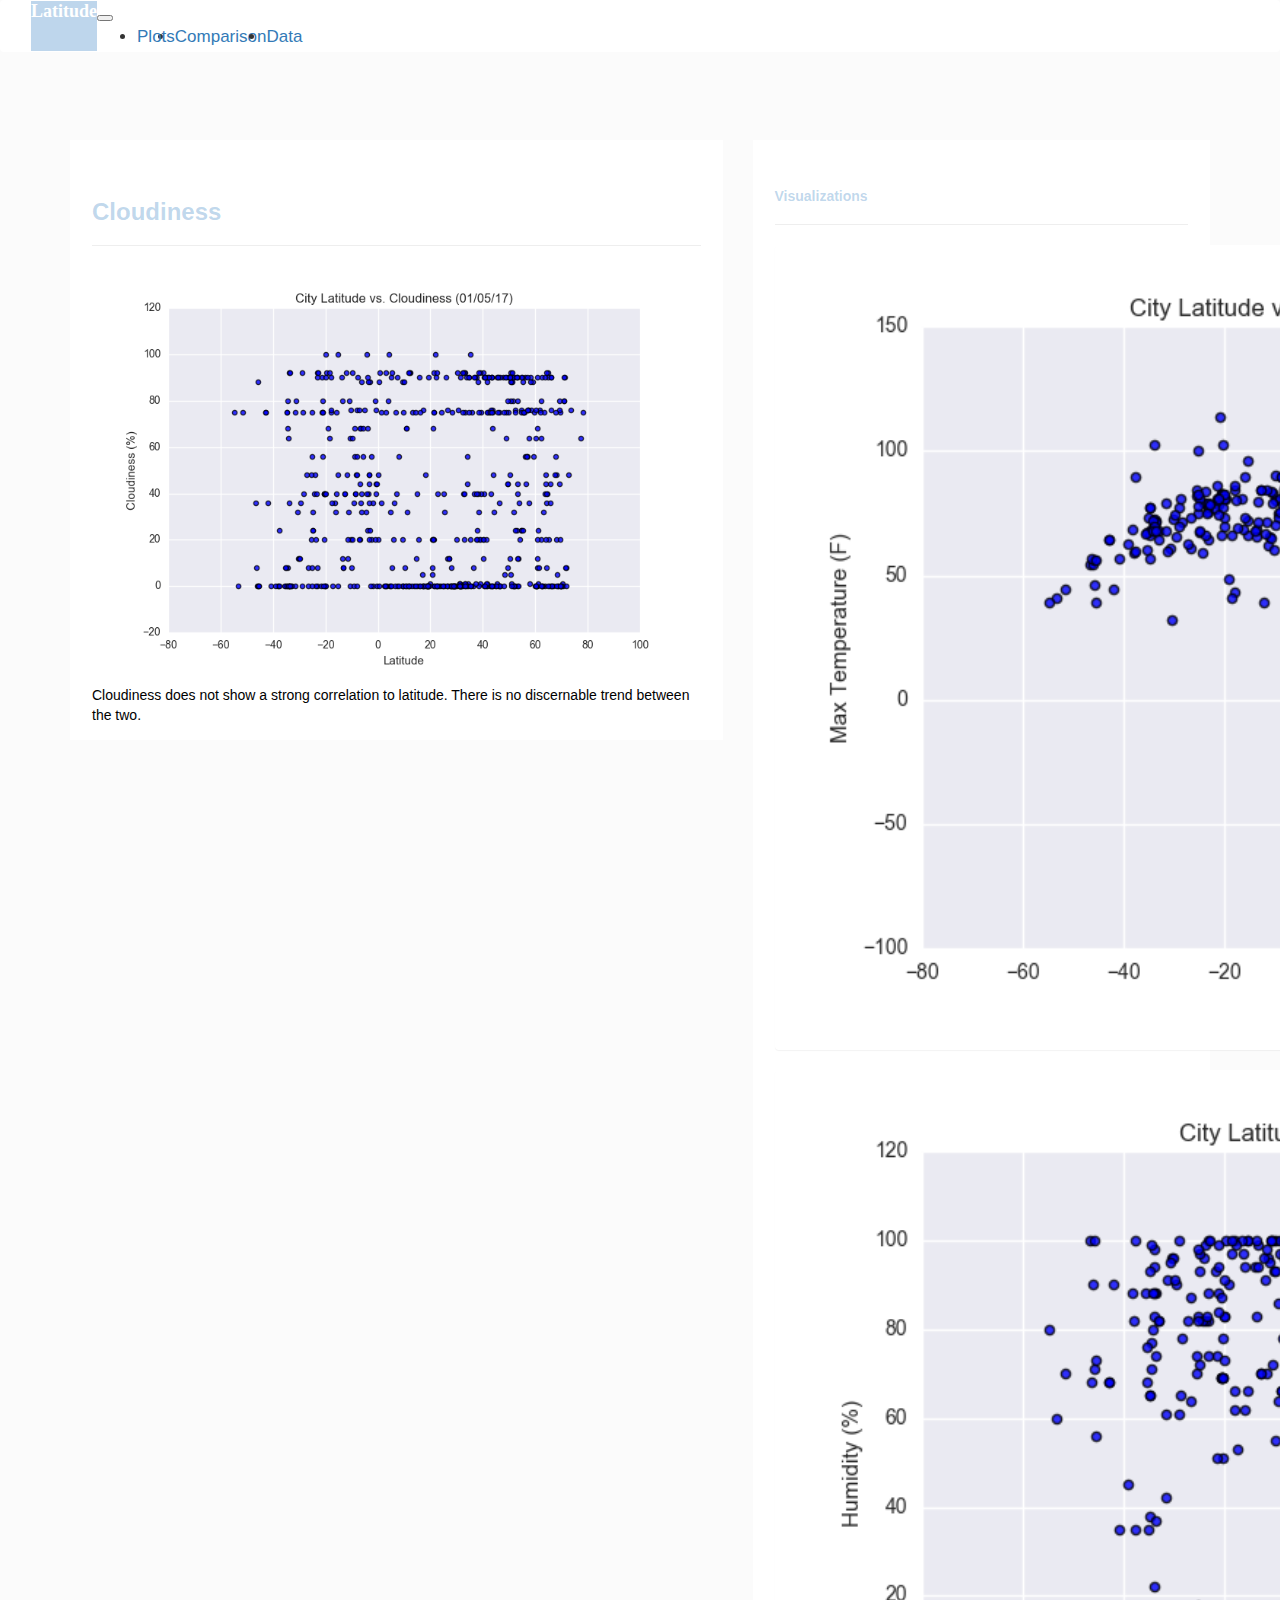
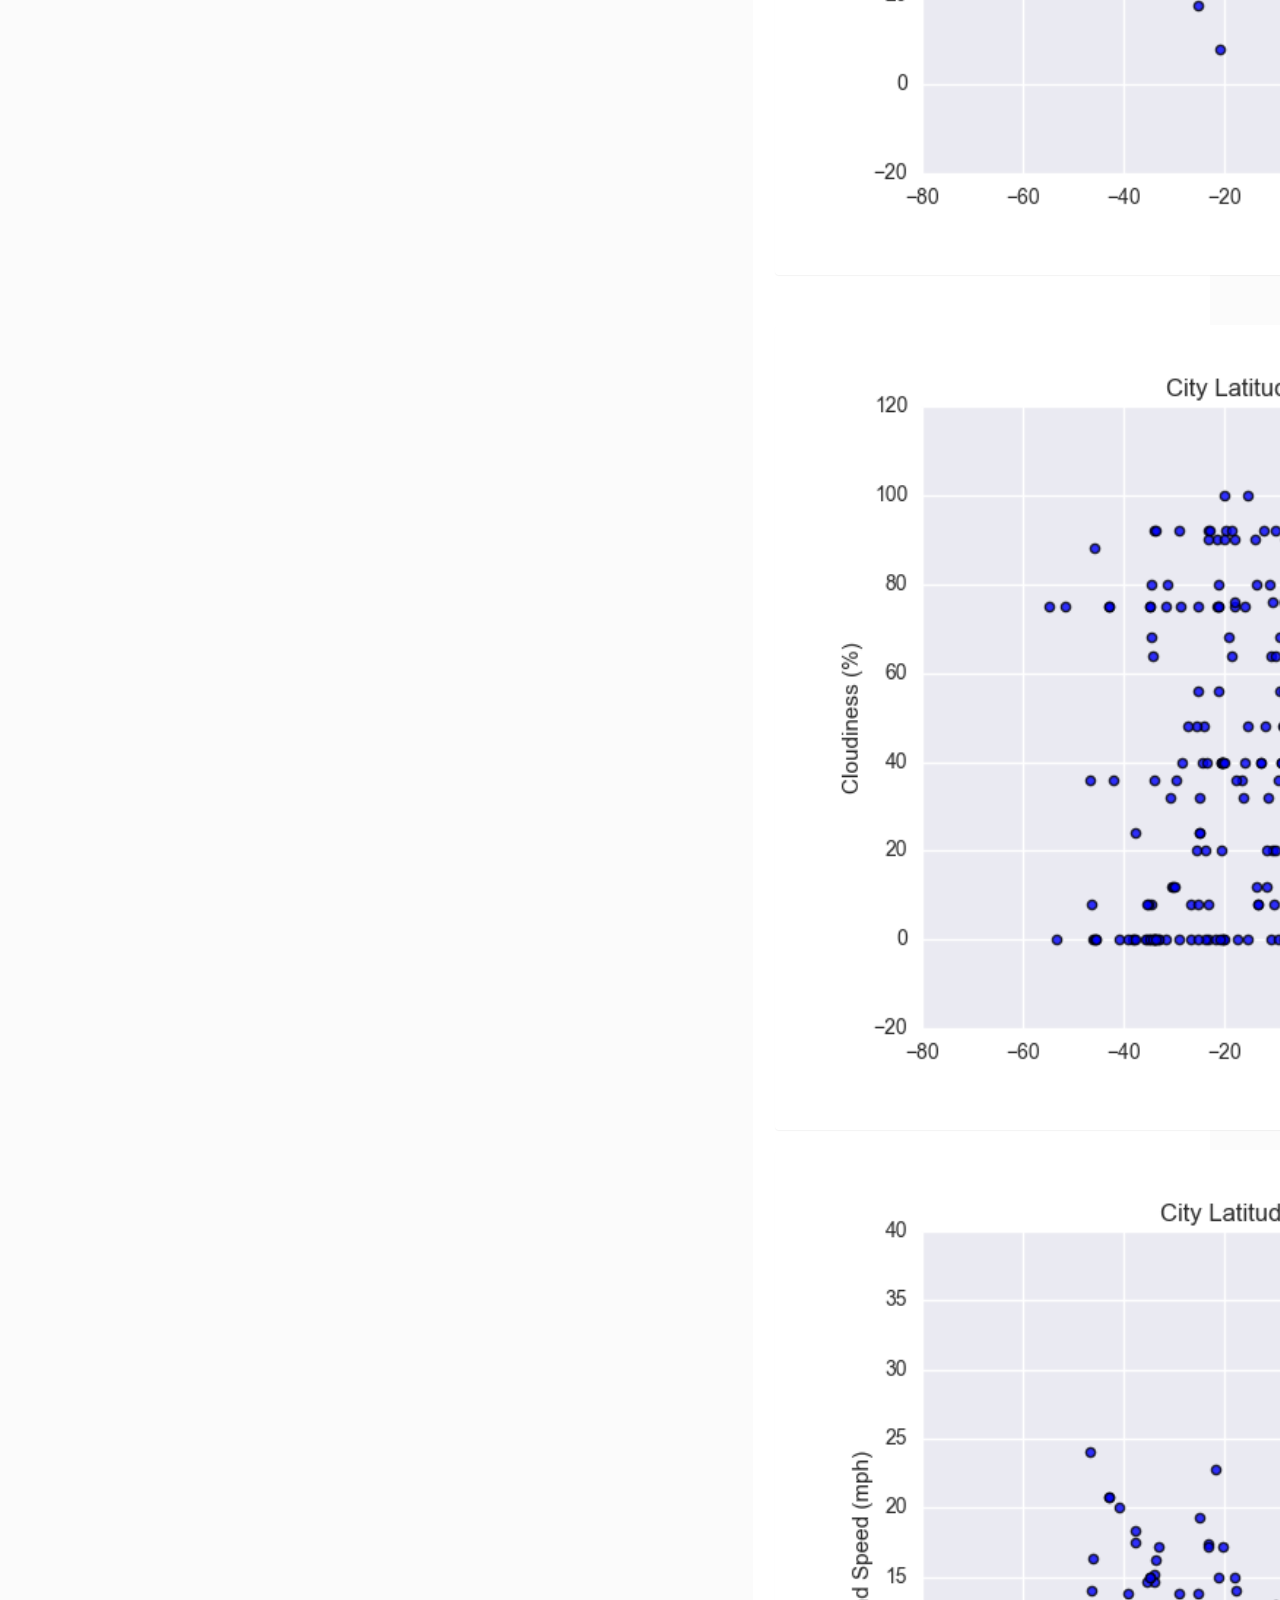
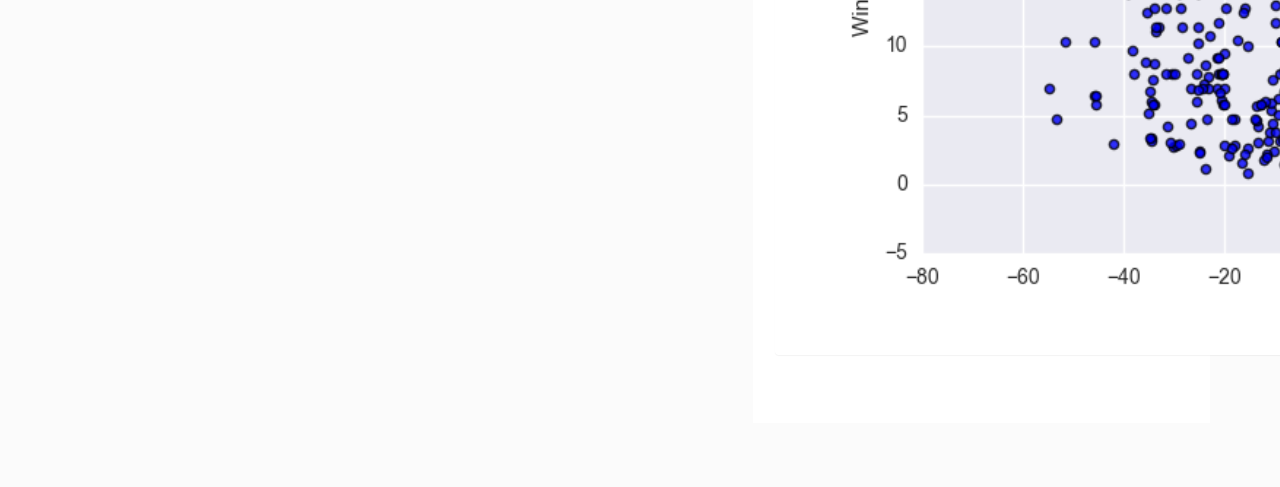
<file: visualizations/cloudiness.html>
<!DOCTYPE html>
<html lang="en-us">
  <head>

    <meta charset="UTF-8">
    <meta name="viewport" content="width=device-width, initial-scale=1.0">
    <meta http-equiv="X-UA-Compatible" content="ie=edge">

    <!-- Add a title here -->
    <title>Cloudiness</title>
    <!-- Boostrap Stylesheet -->
    <link rel="stylesheet" href="../assets/css/bootstrap.min.css" media="screen">

    <!-- Our own CSS stylesheet -->
    <link rel="stylesheet" href="../assets/css/styles.css" media="screen">

  </head>

  <body id="cloudiness">
    <style>body {
      background-image: url("https://assets.simpleviewinc.com/simpleview/image/upload/c_fill,f_avif,h_867,q_55,w_1920/v1/clients/visitflorida/SANTA_ROSA_BEACH_Russell_Mick__f153f1cf-7592-4c29-9dca-ca0c26eb5b35.jpg");
     background-repeat:no-repeat;
     background-size:cover;
    }  </style>
    <!-- Start of navbar -->
    <div class="navigation">      
      <nav class="navbar navbar-expand-lg navbar-light">
        <a class="navbar-brand" href="../index.html">Latitude</a>            
        <button class="navbar-toggler" type="button" data-toggle="collapse" data-target="#navbarNavDropdown"
           aria-controls="navbarNavDropdown" aria-expanded="true" aria-label="Toggle navigation">
            <span class="navbar-toggler-icon"></span>
        </button>
        <div class="collapse navbar-collapse" id="navbarNavDropdown">
          <ul class="navbar-nav ml-auto">
            <li class="nav-item dropdown">
              <a class="nav-link dropdown-toggle" href="#" id="navbarDropdownMenuLink" role="button" data-toggle="dropdown" aria-haspopup="true" aria-expanded="false">
                 Plots
              </a>
              <div class="dropdown-menu" aria-labelledby="navbarDropdownMenuLink">
                <a class="dropdown-item" href="visualizations/temp.html">Max Temperature</a>
                <a class="dropdown-item" href="./humidity.html">Humidity</a>
                <a class="dropdown-item" href="./cloudiness.html">Cloudiness</a>
                <a class="dropdown-item" href="./wind.html">Wind Speed</a>
              </div>
            </li>
            <li class="nav-item">
              <a class="nav-link" href="../comparison.html">Comparison</a>
            </li>
            <li class="nav-item">
              <a class="nav-link" href="../data.html">Data</a>
            </li>
          </ul>
        </div>            
      </nav>
    </div>      
    <!-- End of navbar -->

    <!-- Start of container -->
    <div class="container">
      <div class="row">
        <div class="col-lg-7 col-md-12">
          <div class="box" style="padding-bottom: 5px;">
            <h3 class="title">Cloudiness</h3>
            <hr>
            <img src="../assets/images/Fig3.png" width="600" height=auto alt="Cloudiness Graph">
            <p>
              Cloudiness does not show a strong correlation to latitude. There is 
              no discernable trend between the two.  
            </p>         
          </div>
        </div>
        <div class="col-lg-5 col-md-12">
          <div class="box">
            <h5 class="title">Visualizations</h5>
            <hr>
            <div class="container">
              <div class="row" style="padding-bottom: 30px;">
                <div class="col-6">
                  <a href="./temp.html">
                    <img class="panel" src="../assets/images/Fig1.png" width="200"
                    height=auto alt="Max Temperature Graph">
                  </a>
                </div>
                <div class="col-6">
                  <a href="./humidity.html">
                    <img class="panel" src="../assets/images/Fig2.png" width="200"
                    height=auto alt="Humidity Graph">
                  </a>
                </div>
              </div>
              <div class="row" style="padding-bottom: 30px;">
                <div class="col-6">
                  <a href="./cloudiness.html">
                    <img class="panel" src="../assets/images/Fig3.png" width="200"
                    height=auto alt="Cloudiness Graph">
                  </a>
                </div>
                <div class="col-6">
                  <a href="./wind.html">
                    <img class="panel" src="../assets/images/Fig4.png" width="200"
                    height=auto alt="Wind Speed Graph">
                  </a>
                </div>          
              </div>
            </div>
          </div>
        </div>
      </div>
    </div>
          <!-- Start of Visualizations imageNav Area -->
          <!-- End of the Visualizations imageNav Area -->

    <!-- End of container -->

    <!-- jQuery CDN -->
    <script type="text/javascript" src="https://code.jquery.com/jquery-2.1.4.min.js"></script>

    <!-- Bootstrap CDN -->
    <script src="https://maxcdn.bootstrapcdn.com/bootstrap/3.3.6/js/bootstrap.min.js"></script>
  </body>

</html>
</file>
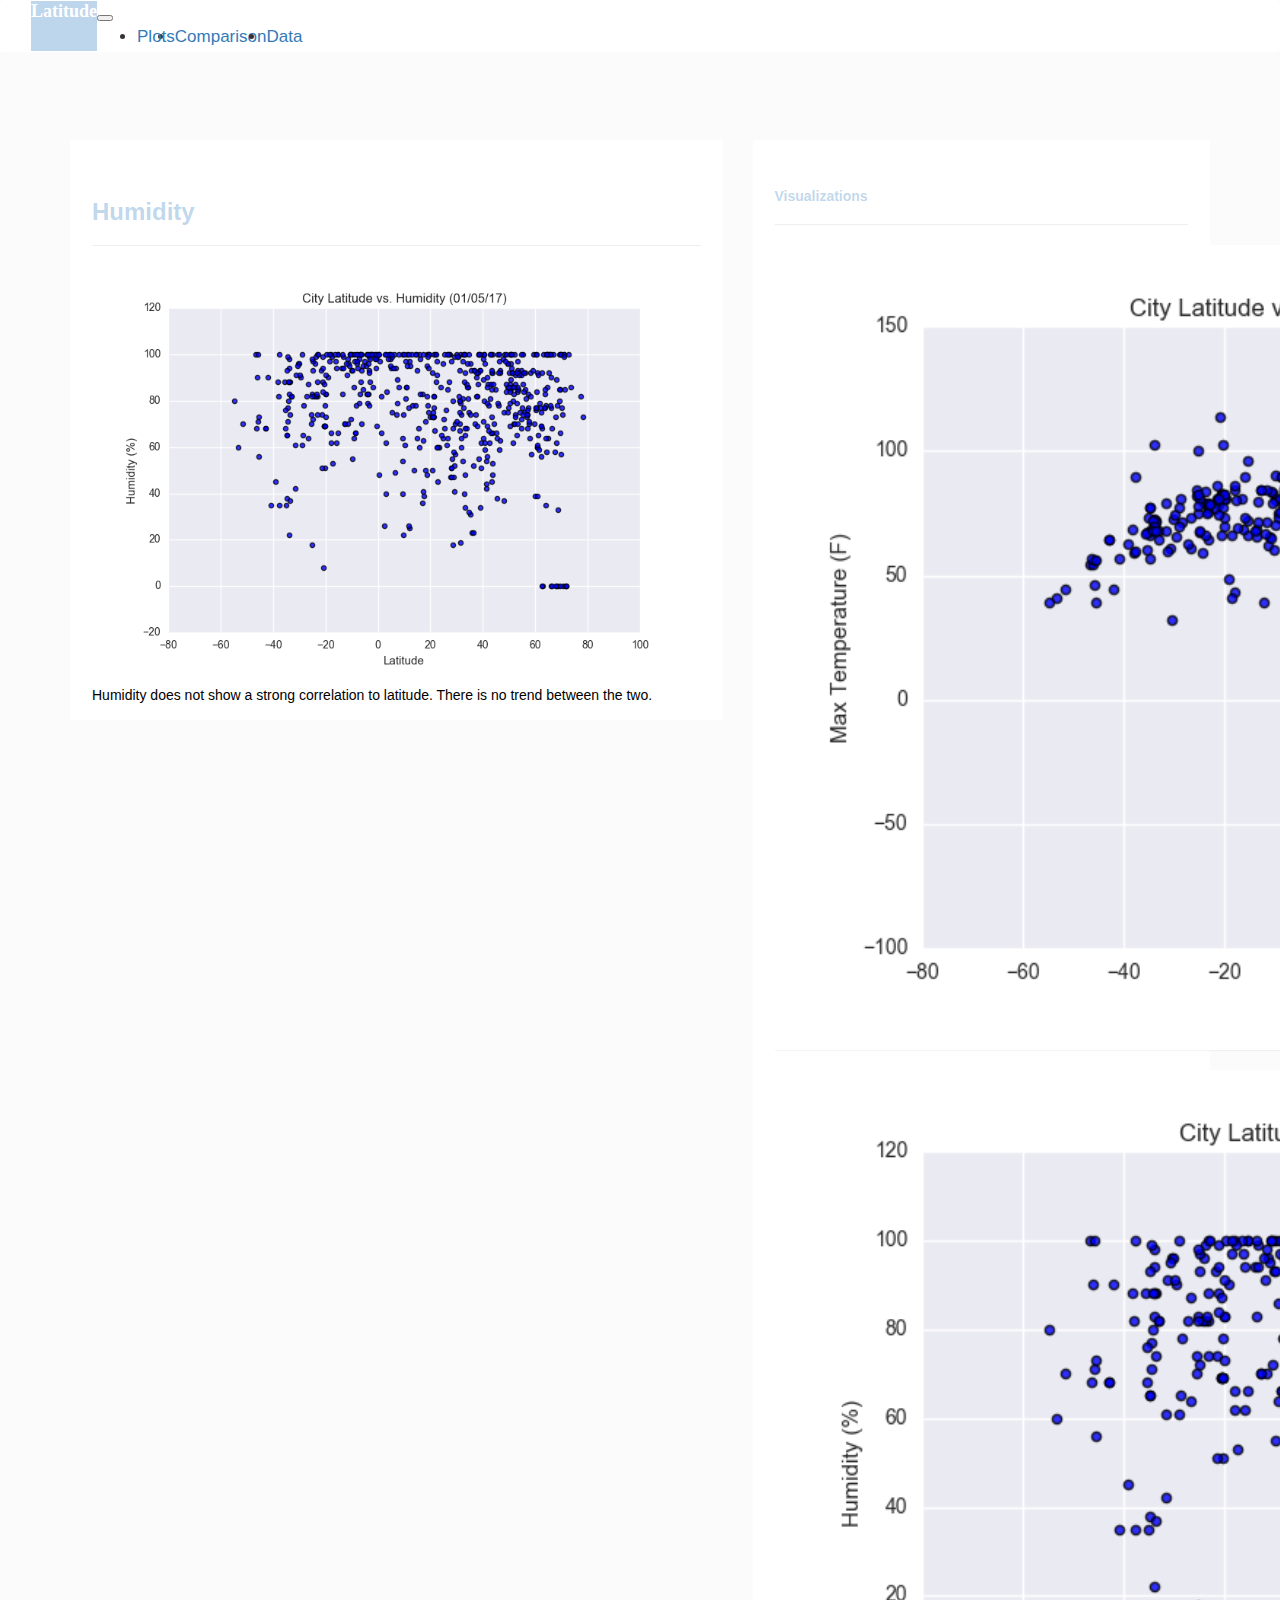
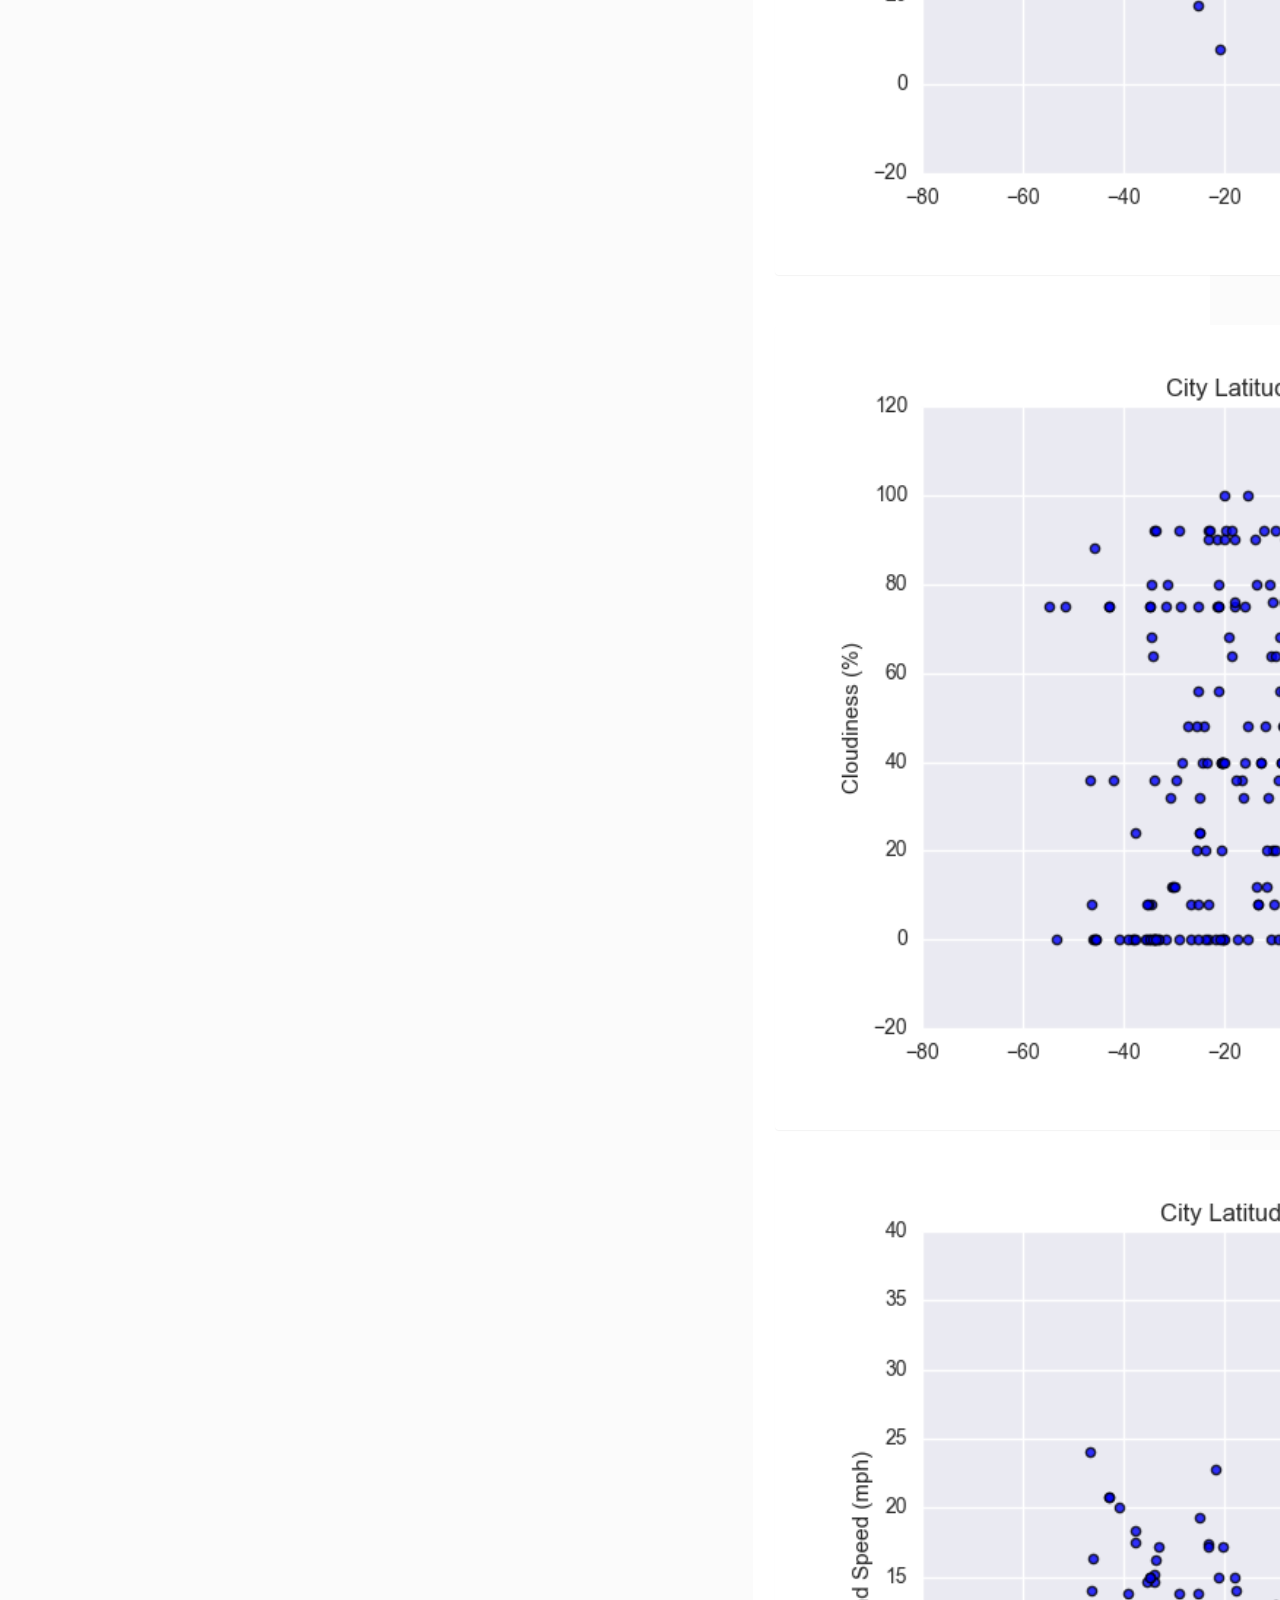
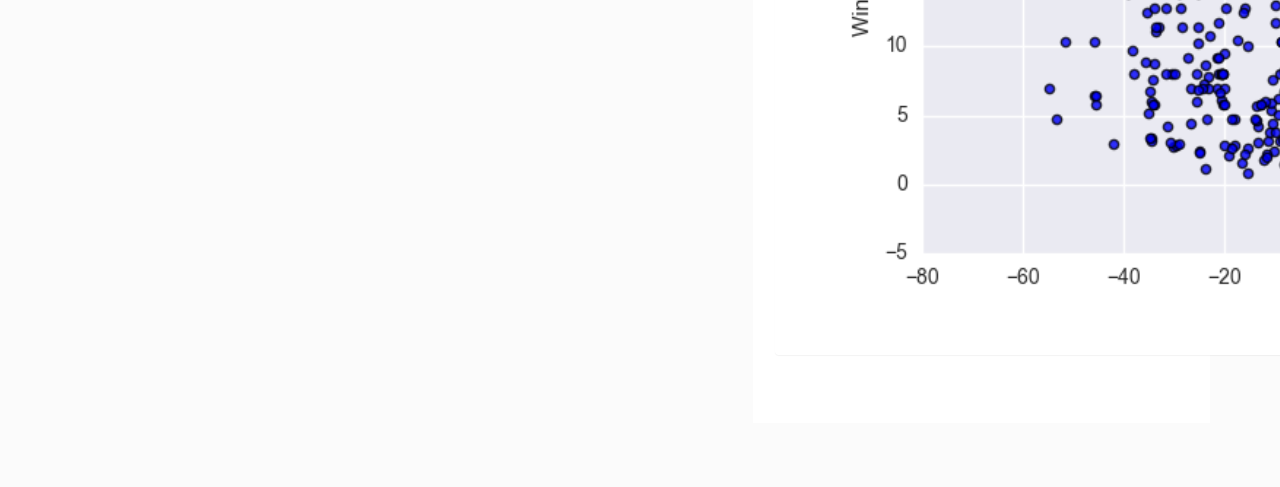
<file: visualizations/humidity.html>
<!DOCTYPE html>
<html lang="en-us">
  <head>

    <meta charset="UTF-8">
    <meta name="viewport" content="width=device-width, initial-scale=1.0">
    <meta http-equiv="X-UA-Compatible" content="ie=edge">

    <!-- Add a title here -->
    <title>Humidty</title>
    <!-- Boostrap Stylesheet -->
    <link rel="stylesheet" href="../assets/css/bootstrap.min.css" media="screen">

    <!-- Our own CSS stylesheet -->
    <link rel="stylesheet" href="../assets/css/styles.css" media="screen">

  </head>

  <body id="humidity">
    <style>body {
      background-image: url("https://assets.simpleviewinc.com/simpleview/image/upload/c_fill,f_avif,h_867,q_55,w_1920/v1/clients/visitflorida/SANTA_ROSA_BEACH_Russell_Mick__f153f1cf-7592-4c29-9dca-ca0c26eb5b35.jpg");
     background-repeat:no-repeat;
     background-size:cover;
    }  </style>
    <!-- Start of navbar -->
    <div class="navigation">      
      <nav class="navbar navbar-expand-lg navbar-light">
        <a class="navbar-brand" href="../index.html">Latitude</a>            
        <button class="navbar-toggler" type="button" data-toggle="collapse" data-target="#navbarNavDropdown"
           aria-controls="navbarNavDropdown" aria-expanded="true" aria-label="Toggle navigation">
            <span class="navbar-toggler-icon"></span>
        </button>
        <div class="collapse navbar-collapse" id="navbarNavDropdown">
          <ul class="navbar-nav ml-auto">
            <li class="nav-item dropdown">
              <a class="nav-link dropdown-toggle" href="#" id="navbarDropdownMenuLink" role="button" data-toggle="dropdown" aria-haspopup="true" aria-expanded="false">
                 Plots
              </a>
              <div class="dropdown-menu" aria-labelledby="navbarDropdownMenuLink">
                <a class="dropdown-item" href="visualizations/temp.html">Max Temperature</a>
                <a class="dropdown-item" href="./humidity.html">Humidity</a>
                <a class="dropdown-item" href="./cloudiness.html">Cloudiness</a>
                <a class="dropdown-item" href="./wind.html">Wind Speed</a>
              </div>
            </li>
            <li class="nav-item">
              <a class="nav-link" href="../comparison.html">Comparison</a>
            </li>
            <li class="nav-item">
              <a class="nav-link" href="../data.html">Data</a>
            </li>
          </ul>
        </div>            
      </nav>       
  
  </div> 
    <!-- End of navbar -->

    <!-- Start of container -->
    <div class="container">
      <div class="row">
        <div class="col-lg-7 col-md-12">
          <div class="box" style="padding-bottom: 5px;">
            <h3 class="title">Humidity</h3>
            <hr>
            <img src="../assets/images/Fig2.png" width="600" height=auto alt="Humidity Graph">
            <p>
              Humidity does not show a strong correlation to latitude. There is 
              no trend between the two.  
            </p>         
          </div>
        </div>
        <div class="col-lg-5 col-md-12">
          <div class="box">
            <h5 class="title">Visualizations</h5>
            <hr>
            <div class="container">
              <div class="row" style="padding-bottom: 30px;">
                <div class="col-6">
                  <a href="./temp.html">
                    <img class="panel" src="../assets/images/Fig1.png" width="200"
                    height=auto alt="Max Temperature Graph">
                  </a>
                </div>
                <div class="col-6">
                  <a href="./humidity.html">
                    <img class="panel" src="../assets/images/Fig2.png" width="200"
                    height=auto alt="Humidity Graph">
                  </a>
                </div>
              </div>
              <div class="row" style="padding-bottom: 30px;">
                <div class="col-6">
                  <a href="./cloudiness.html">
                    <img class="panel" src="../assets/images/Fig3.png" width="200"
                    height=auto alt="Cloudiness Graph">
                  </a>
                </div>
                <div class="col-6">
                  <a href="./wind.html">
                    <img class="panel" src="../assets/images/Fig4.png" width="200"
                    height=auto alt="Wind Speed Graph">
                  </a>
                </div>          
              </div>
            </div>
          </div>
        </div>
    
    
    
      </div>
    </div>
  
          <!-- Start of Visualizations imageNav Area -->
          <!-- End of the Visualizations imageNav Area -->

    <!-- End of container -->

    <!-- jQuery CDN -->
    <script type="text/javascript" src="https://code.jquery.com/jquery-2.1.4.min.js"></script>

    <!-- Bootstrap CDN -->
    <script src="https://maxcdn.bootstrapcdn.com/bootstrap/3.3.6/js/bootstrap.min.js"></script>
  </body>

</html>
</file>
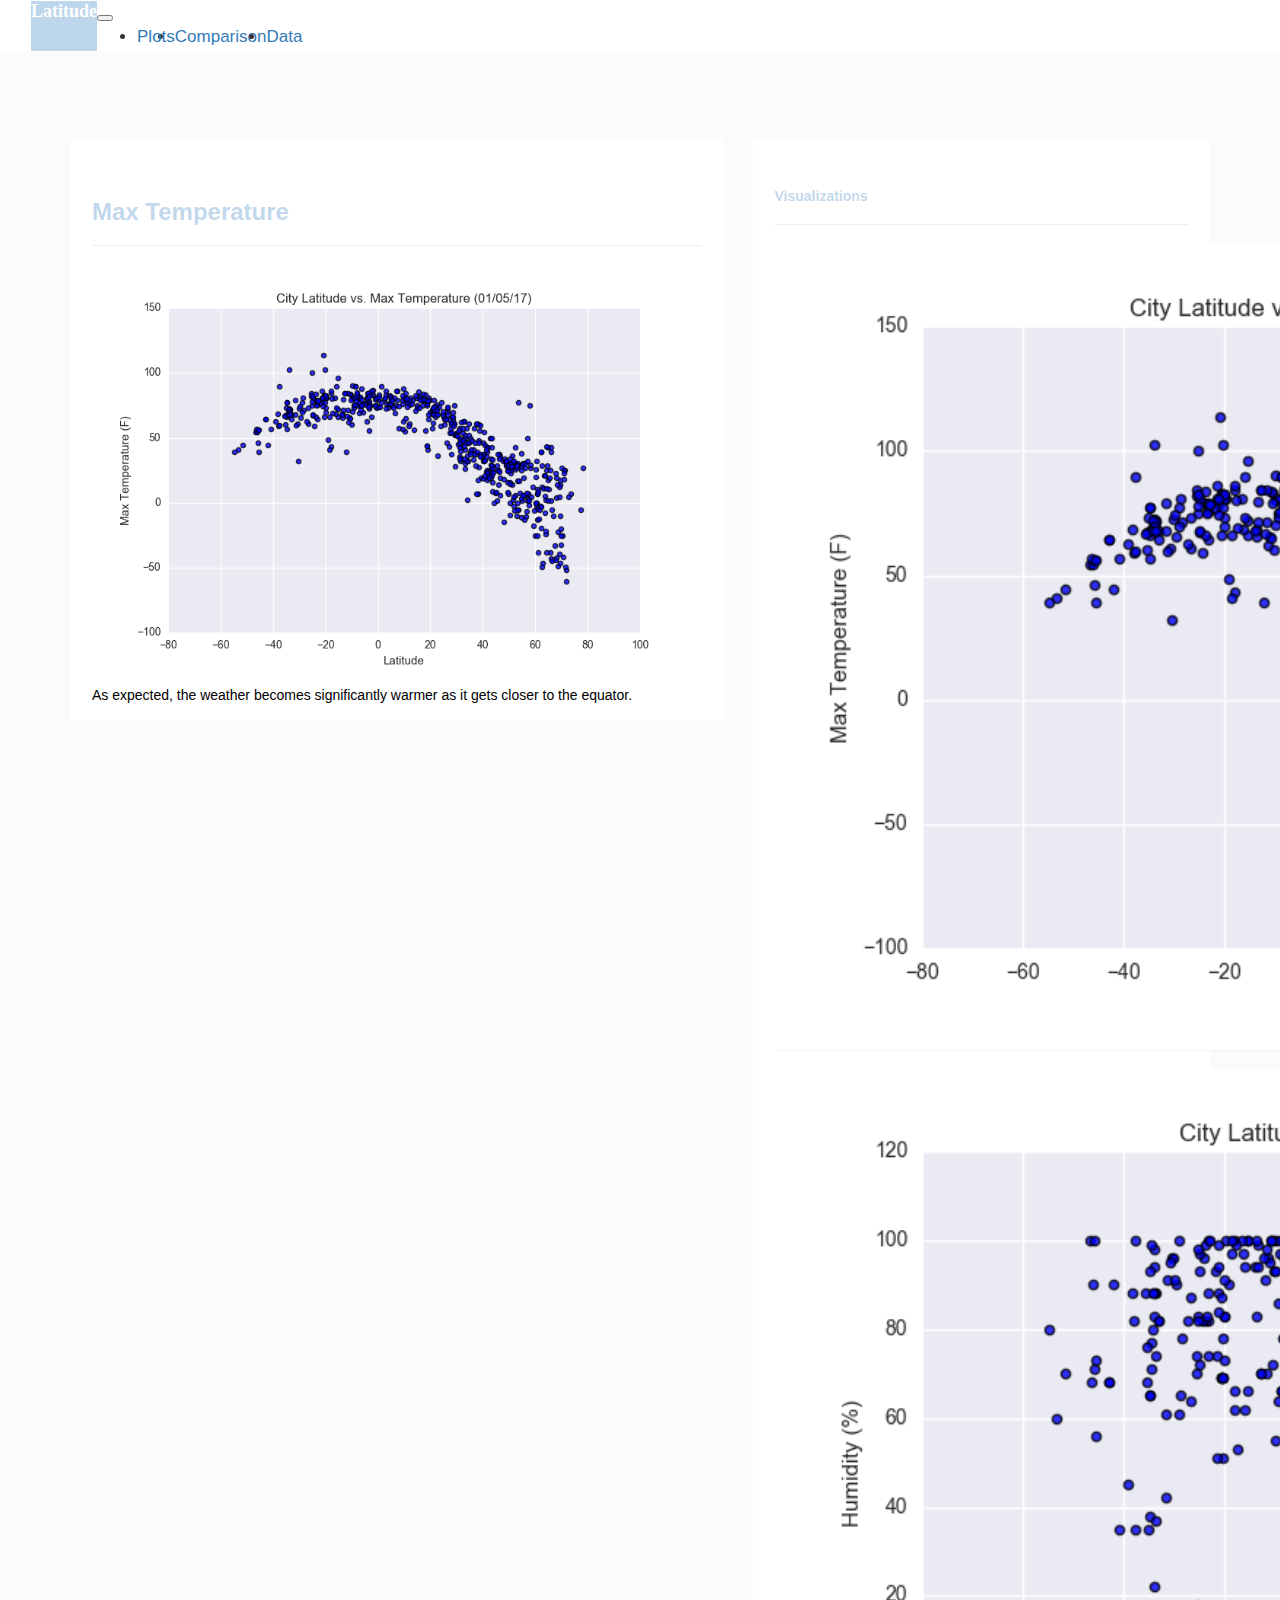
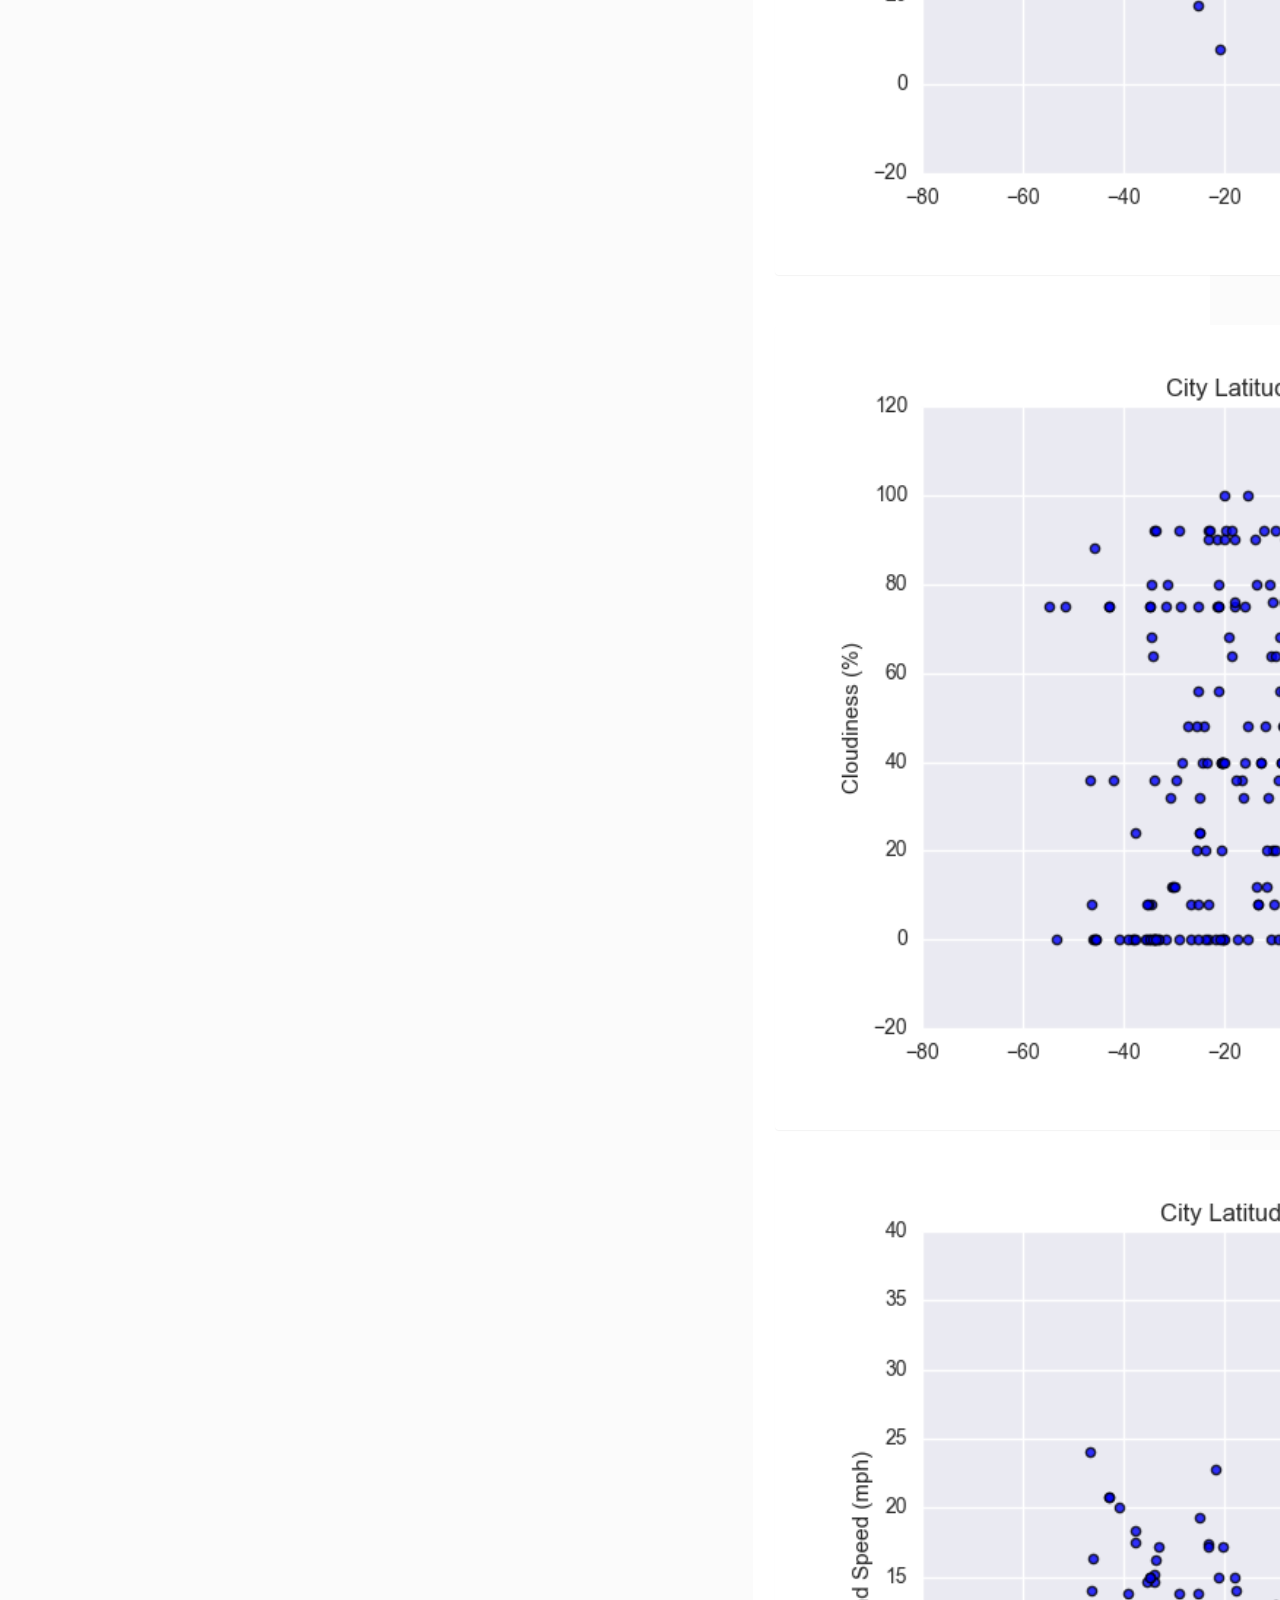
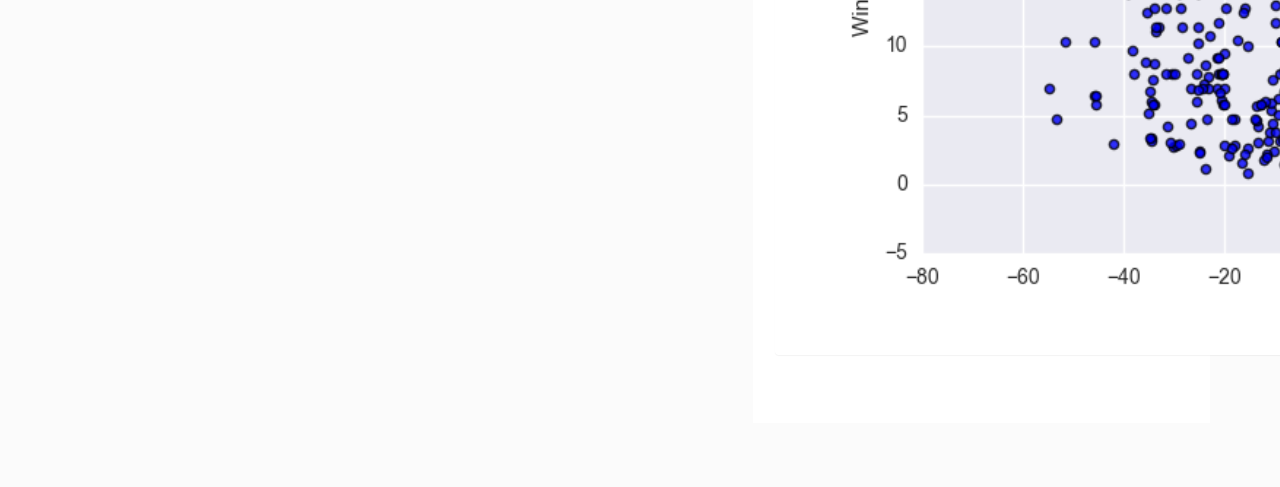
<file: visualizations/temp.html>
<!DOCTYPE html>
<html lang="en-us">
  <head>

    <meta charset="UTF-8">
    <meta name="viewport" content="width=device-width, initial-scale=1.0">
    <meta http-equiv="X-UA-Compatible" content="ie=edge">

    <!-- Add a title here -->
    <title>Temperature</title>
    <!-- Boostrap Stylesheet -->
    <link rel="stylesheet" href="../assets/css/bootstrap.min.css" media="screen">

    <!-- Our own CSS stylesheet -->
    <link rel="stylesheet" href="../assets/css/styles.css" media="screen">

  </head>

  <body id="maxTemp">
    <style>body {
      background-image: url("https://assets.simpleviewinc.com/simpleview/image/upload/c_fill,f_avif,h_867,q_55,w_1920/v1/clients/visitflorida/SANTA_ROSA_BEACH_Russell_Mick__f153f1cf-7592-4c29-9dca-ca0c26eb5b35.jpg");
     background-repeat:no-repeat;
     background-size:cover;
    }  </style>
    <!-- Start of navbar -->
    <div class="navigation">      
      <nav class="navbar navbar-expand-lg navbar-light">
        <a class="navbar-brand" href="../index.html">Latitude</a>            
        <button class="navbar-toggler" type="button" data-toggle="collapse" data-target="#navbarNavDropdown"
           aria-controls="navbarNavDropdown" aria-expanded="true" aria-label="Toggle navigation">
            <span class="navbar-toggler-icon"></span>
        </button>
        <div class="collapse navbar-collapse" id="navbarNavDropdown">
          <ul class="navbar-nav ml-auto">
            <li class="nav-item dropdown">
              <a class="nav-link dropdown-toggle" href="#" id="navbarDropdownMenuLink" role="button" data-toggle="dropdown" aria-haspopup="true" aria-expanded="false">
                 Plots
              </a>
              <div class="dropdown-menu" aria-labelledby="navbarDropdownMenuLink">
                <a class="dropdown-item" href="visualizations/temp.html">Max Temperature</a>
                <a class="dropdown-item" href="./humidity.html">Humidity</a>
                <a class="dropdown-item" href="./cloudiness.html">Cloudiness</a>
                <a class="dropdown-item" href="./wind.html">Wind Speed</a>
              </div>
            </li>
            <li class="nav-item">
              <a class="nav-link" href="../comparison.html">Comparison</a>
            </li>
            <li class="nav-item">
              <a class="nav-link" href="../data.html">Data</a>
            </li>
          </ul>
        </div>            
      </nav>       
  
  </div> 
    <!-- End of navbar -->

    <!-- Start of container -->
    <div class="container">
      <div class="row">
        <div class="col-lg-7 col-md-12">
          <div class="box" style="padding-bottom: 5px;">
            <h3 class="title">Max Temperature</h3>
            <hr>
            <img src="../assets/images/Fig1.png" width="600" height=auto alt="Max Temperature Graph">
            <p>
              As expected, the weather becomes significantly warmer as it gets closer to
               the equator.   
            </p>         
          </div>
        </div>
        <div class="col-lg-5 col-md-12">
          <div class="box">
            <h5 class="title">Visualizations</h5>
            <hr>
            <div class="container">
              <div class="row" style="padding-bottom: 30px;">
                <div class="col-6">
                  <a href="./temp.html">
                    <img class="panel" src="../assets/images/Fig1.png" width="200"
                    height=auto alt="Max Temperature Graph">
                  </a>
                </div>
                <div class="col-6">
                  <a href="./humidity.html">
                    <img class="panel" src="../assets/images/Fig2.png" width="200"
                    height=auto alt="Humidity Graph">
                  </a>
                </div>
              </div>
              <div class="row" style="padding-bottom: 30px;">
                <div class="col-6">
                  <a href="./cloudiness.html">
                    <img class="panel" src="../assets/images/Fig3.png" width="200"
                    height=auto alt="Cloudiness Graph">
                  </a>
                </div>
                <div class="col-6">
                  <a href="./wind.html">
                    <img class="panel" src="../assets/images/Fig4.png" width="200"
                    height=auto alt="Wind Speed Graph">
                  </a>
                </div>          
              </div>
            </div>
          </div>
        </div>
    <!-- Content Section-->
    
    
      </div>
    </div>
          <!-- Start of Visualizations imageNav Area -->
          <!-- End of the Visualizations imageNav Area -->

    <!-- End of container -->

    <!-- jQuery CDN -->
    <script type="text/javascript" src="https://code.jquery.com/jquery-2.1.4.min.js"></script>

    <!-- Bootstrap CDN -->
    <script src="https://maxcdn.bootstrapcdn.com/bootstrap/3.3.6/js/bootstrap.min.js"></script>
  </body>

</html>
</file>
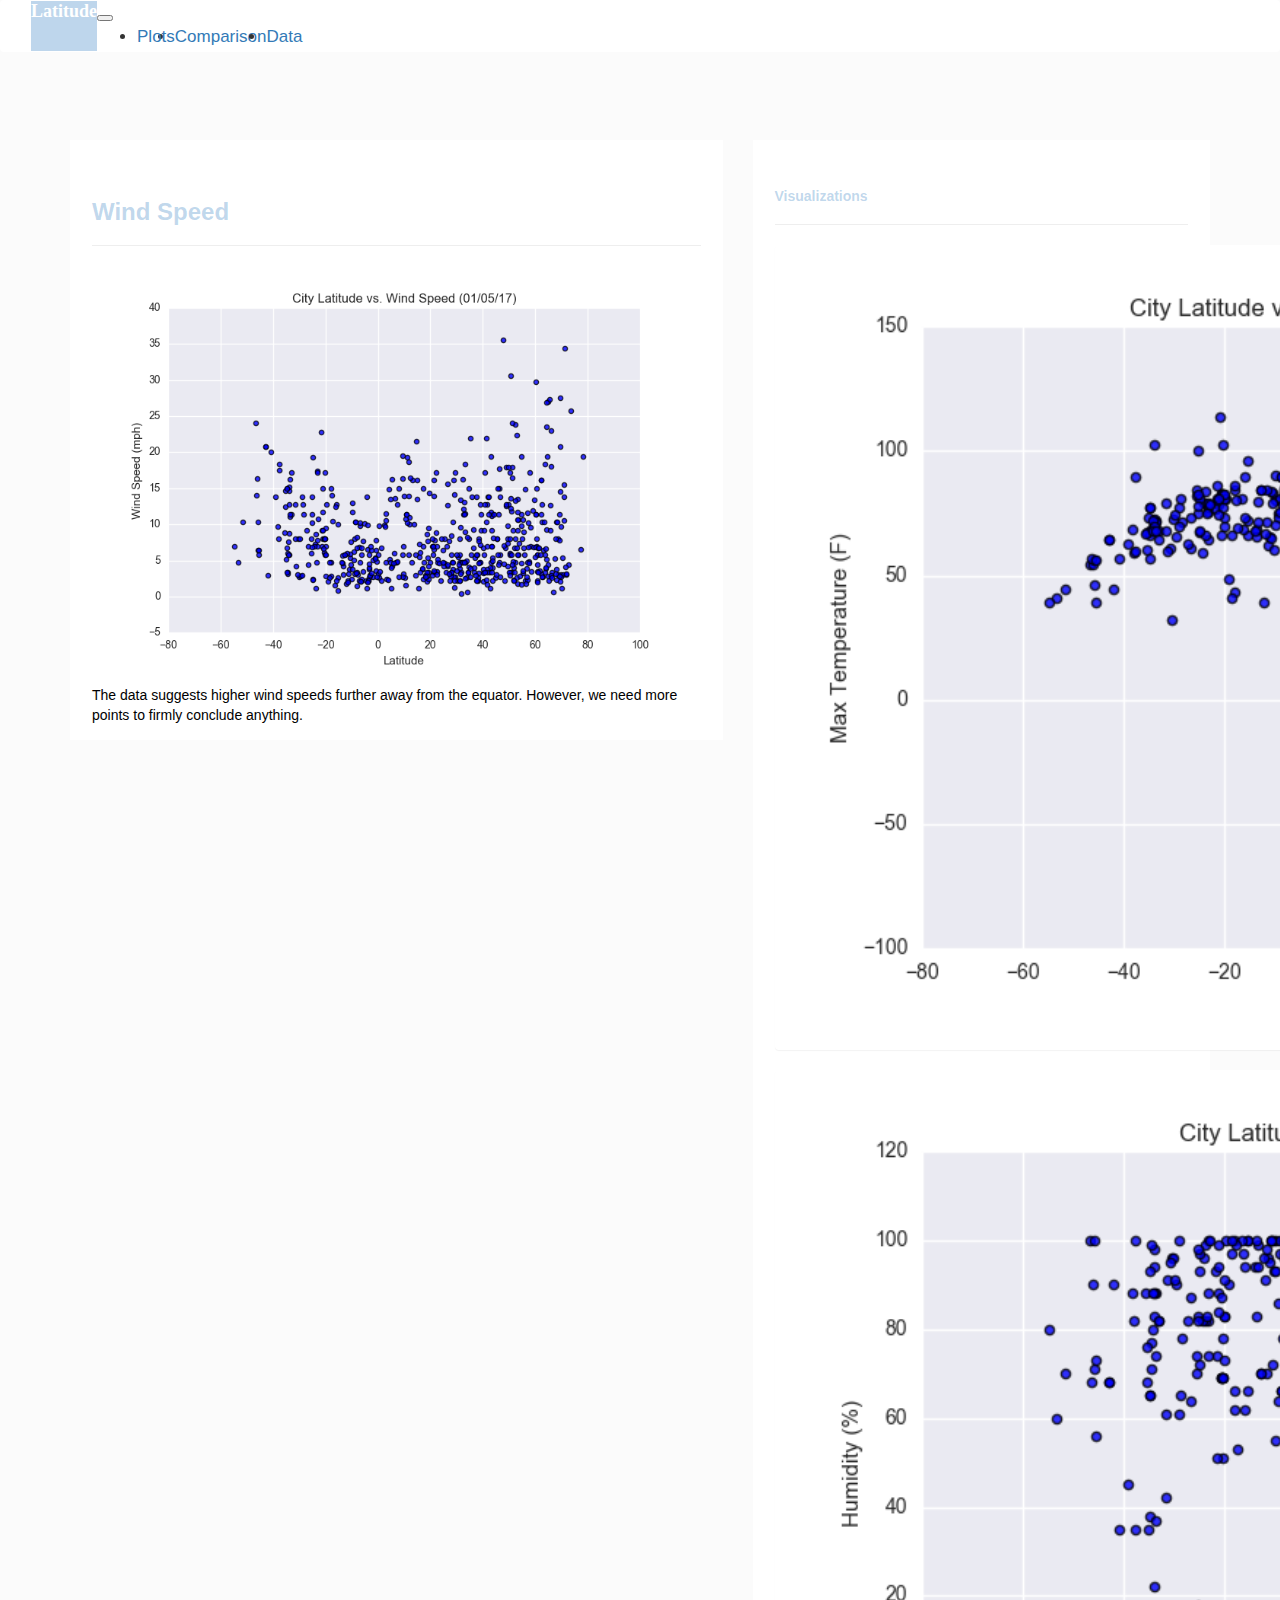
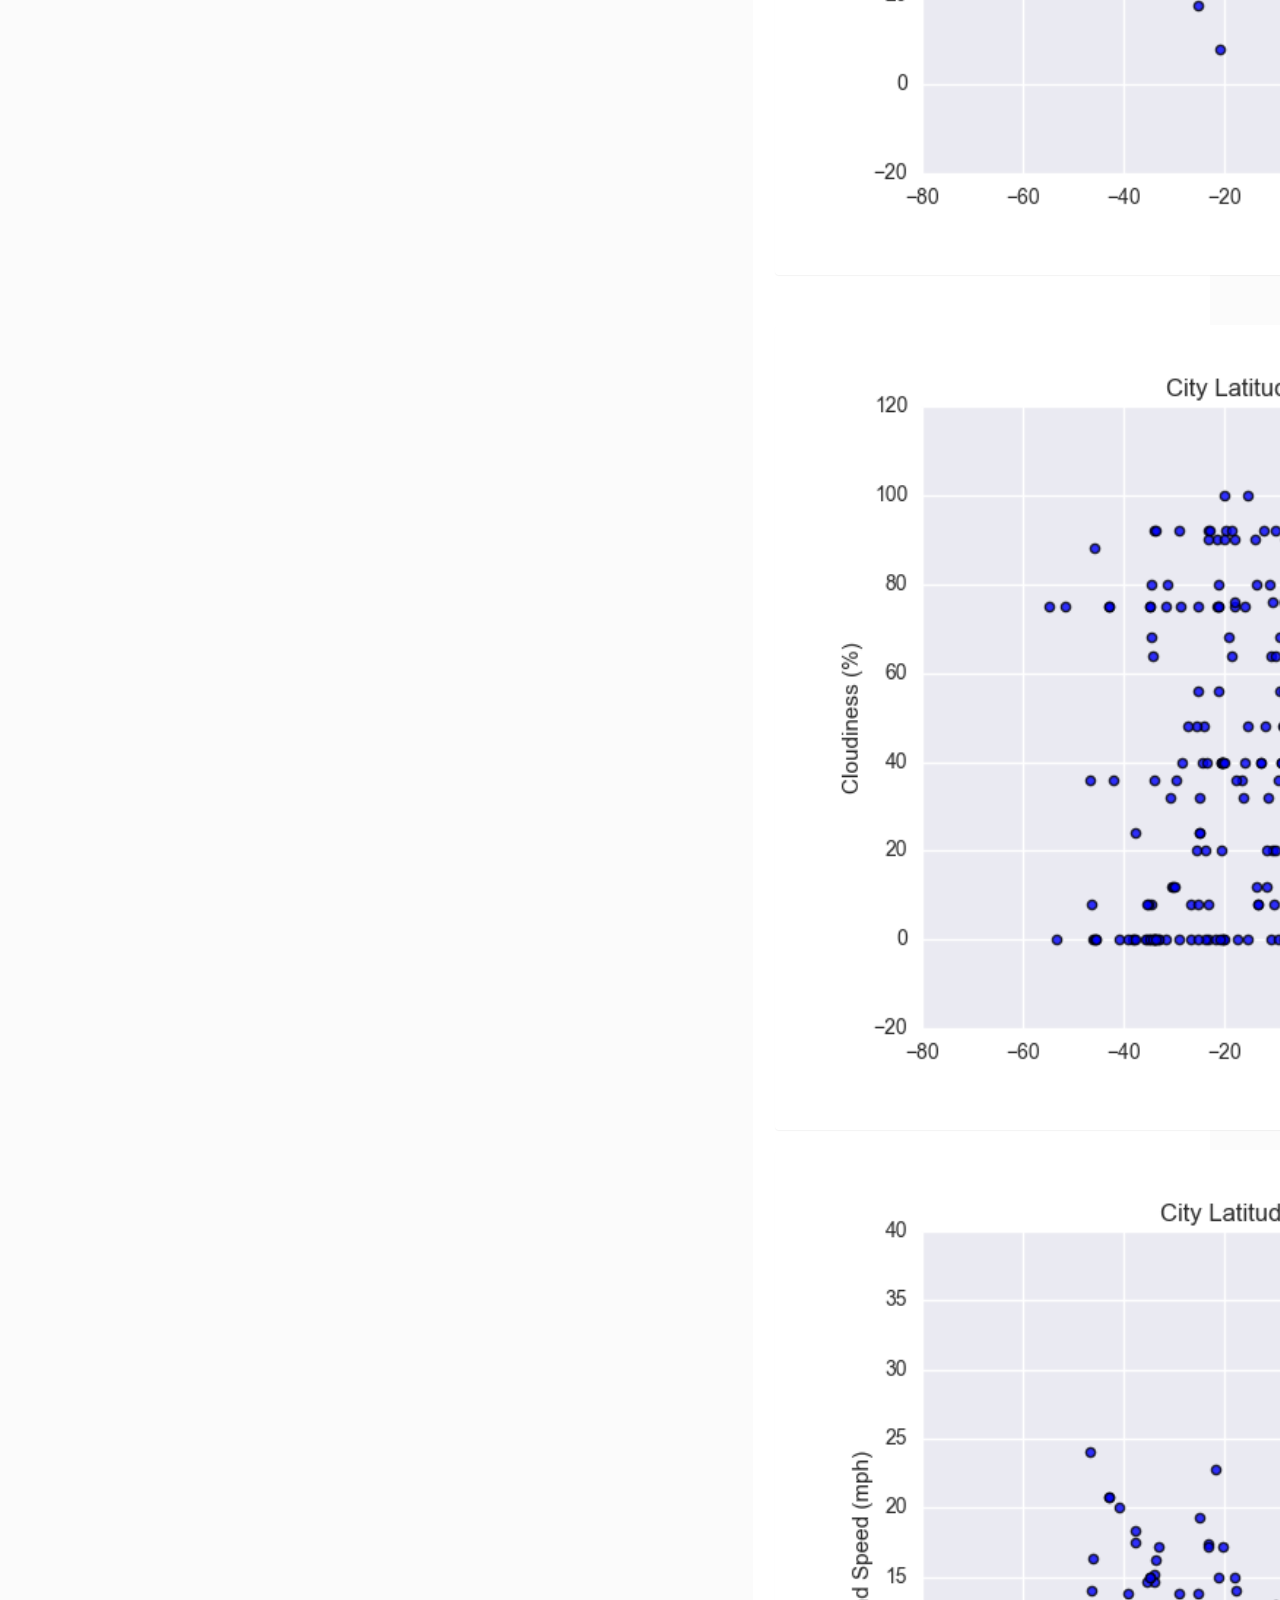
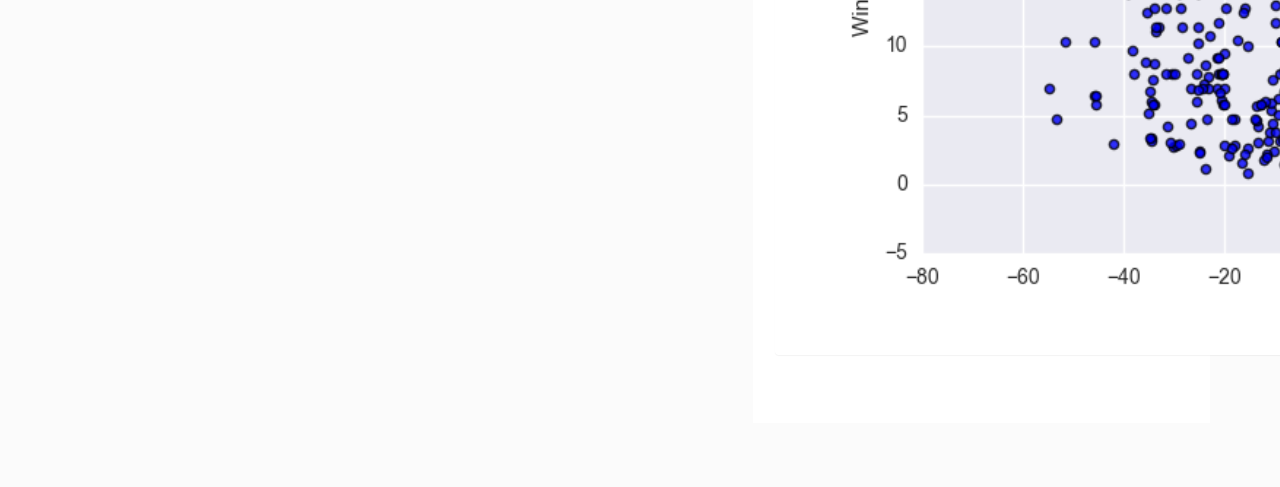
<file: visualizations/wind.html>
<!DOCTYPE html>
<html lang="en-us">
  <head>

    <meta charset="UTF-8">
    <meta name="viewport" content="width=device-width, initial-scale=1.0">
    <meta http-equiv="X-UA-Compatible" content="ie=edge">

    <!-- Add a title here -->
    <title>Wind Speed</title>
    <!-- Boostrap Stylesheet -->
    <link rel="stylesheet" href="../assets/css/bootstrap.min.css" media="screen">

    <!-- Our own CSS stylesheet -->
    <link rel="stylesheet" href="../assets/css/styles.css" media="screen">

  </head>

  <body id="Wind Speed">
    <style>body {
      background-image: url("https://assets.simpleviewinc.com/simpleview/image/upload/c_fill,f_avif,h_867,q_55,w_1920/v1/clients/visitflorida/SANTA_ROSA_BEACH_Russell_Mick__f153f1cf-7592-4c29-9dca-ca0c26eb5b35.jpg");
     background-repeat:no-repeat;
     background-size:cover;
    }  </style>
    <!-- Start of navbar -->
    <div class="navigation">      
      <nav class="navbar navbar-expand-lg navbar-light">
        <a class="navbar-brand" href="../index.html">Latitude</a>            
        <button class="navbar-toggler" type="button" data-toggle="collapse" data-target="#navbarNavDropdown"
           aria-controls="navbarNavDropdown" aria-expanded="true" aria-label="Toggle navigation">
            <span class="navbar-toggler-icon"></span>
        </button>
        <div class="collapse navbar-collapse" id="navbarNavDropdown">
          <ul class="navbar-nav ml-auto">
            <li class="nav-item dropdown">
              <a class="nav-link dropdown-toggle" href="#" id="navbarDropdownMenuLink" role="button" data-toggle="dropdown" aria-haspopup="true" aria-expanded="false">
                 Plots
              </a>
              <div class="dropdown-menu" aria-labelledby="navbarDropdownMenuLink">
                <a class="dropdown-item" href="visualizations/temp.html">Max Temperature</a>
                <a class="dropdown-item" href="./humidity.html">Humidity</a>
                <a class="dropdown-item" href="./cloudiness.html">Cloudiness</a>
                <a class="dropdown-item" href="./wind.html">Wind Speed</a>
              </div>
            </li>
            <li class="nav-item">
              <a class="nav-link" href="../comparison.html">Comparison</a>
            </li>
            <li class="nav-item">
              <a class="nav-link" href="../data.html">Data</a>
            </li>
          </ul>
        </div>            
      </nav>       
  
  </div> 
    <!-- End of navbar -->

    <!-- Start of container -->
    <div class="container">
      <div class="row">
        <div class="col-lg-7 col-md-12">
          <div class="box" style="padding-bottom: 5px;">
            <h3 class="title">Wind Speed</h3>
            <hr>
            <img src="../assets/images/Fig4.png" width="600" height=auto alt="Wind Speed Graph">
            <p>
              The data  suggests higher wind speeds further away from the equator. 
              However, we need more points to firmly conclude anything.  
            </p>         
          </div>
        </div>
        <div class="col-lg-5 col-md-12">
          <div class="box">
            <h5 class="title">Visualizations</h5>
            <hr>
            <div class="container">
              <div class="row" style="padding-bottom: 30px;">
                <div class="col-6">
                  <a href="temp.html">
                    <img class="panel" src="../assets/images/Fig1.png" width="200"
                    height=auto alt="Max Temperature Graph">
                  </a>
                </div>
                <div class="col-6">
                  <a href="humidity.html">
                    <img class="panel" src="../assets/images/Fig2.png" width="200"
                    height=auto alt="Humidity Graph">
                  </a>
                </div>
              </div>
              <div class="row" style="padding-bottom: 30px;">
                <div class="col-6">
                  <a href="cloudiness.html">
                    <img class="panel" src="../assets/images/Fig3.png" width="200"
                    height=auto alt="Cloudiness Graph">
                  </a>
                </div>
                <div class="col-6">
                  <a href="wind.html">
                    <img class="panel" src="../assets/images/Fig4.png" width="200"
                    height=auto alt="Wind Speed Graph">
                  </a>
                </div>          
              </div>
            </div>
          </div>
        </div>
    
    
    
      </div>
    </div>
          <!-- Start of Visualizations imageNav Area -->
          <!-- End of the Visualizations imageNav Area -->

    <!-- End of container -->

    <!-- jQuery CDN -->
    <script type="text/javascript" src="https://code.jquery.com/jquery-2.1.4.min.js"></script>

    <!-- Bootstrap CDN -->
    <script src="https://maxcdn.bootstrapcdn.com/bootstrap/3.3.6/js/bootstrap.min.js"></script>
  </body>

</html>
</file>
<file: assets/css/styles.css>
/* Navbar */
.navbar{
    max-height: 57px; 
  }
  .navigation .navbar-brand{
    color: white; 
    margin-left: 30px; 
    padding: inherit; 
    font-weight: bold; 
    background-color: #2375bd4b;
    font-family: Georgia, 'Times New Roman', Times, serif;
}

.navbar{
    background-color: white; 
    font-size: 17px; 
  }

  .active, .dropdown-menu .dropdown-item:active a:hover{
    background-color:#fbfbfb; 
  }

  .dropdown .dropdown-menu .dropdown-item:active, .dropdown .dropdown-menu .dropdown-item:hover{
    background-color: #2375bd4b;
  }

  .nav-link:hover{
    background-color: #2375bd4b;
    
  }

  /* Body*/
  body {
    background-color: #fbfbfb;
  }

  /* Title Class*/
  .title {
    color: #2375bd4b;
    font-family: 'Franklin Gothic Medium', 'Arial Narrow', Arial, sans-serif;
    font-weight: bolder;
    padding-top: 27px;
  }


  /* Paragraph */
  p {
    color: black;
    font-size: 15;
  }

/* Box Class */
.box {
    margin-top: 68px; 
    margin-bottom: 64px; 
    padding: 12px 22px 18px; 
    color:black;
    background-color: white; 
  
  }

  /* Images */
img{
    width:100%;
    height:100%;
    
  }

  .active, .panel:hover{
    border-color:#2375bd4b;
    border-style: solid;
  }

  .vizualization{
    width:50%;
    height:50%;
  }
/* Footer */
footer {
  background-color: #666666;
  border-top-style: solid;
  border-top-width: 5px;
  border-top-color: #2375bd4b;
  color: white;
  min-height: 10px;
  font-family: cursive;
  font-size: 12px;
  text-align: center;
  position: fixed;
  left: 0;
  bottom: 0;
  width: 100%;
  padding-top: 1px;

}

/* Table*/
.table {
  font-size: 15px;
  border-top-color: white;
}

  /* Media Queries */
@media(max-width: 992px){
    .navbar-expand-lg{
    background-color: #2375bd4b;
    }
    .navbar{
      max-height: none; 
      padding: inherit;
    }
    .navbar div{
      margin: inherit; 
      background-color: white;  
    }
    .navbar-brand{
      padding: 10px; 
    }

    button{
        margin-right: 30px; 
      }
    button:focus {

        outline: 1px dotted;
        outline: 5px auto -webkit-focusring-color;               
      }
    }
</file>
